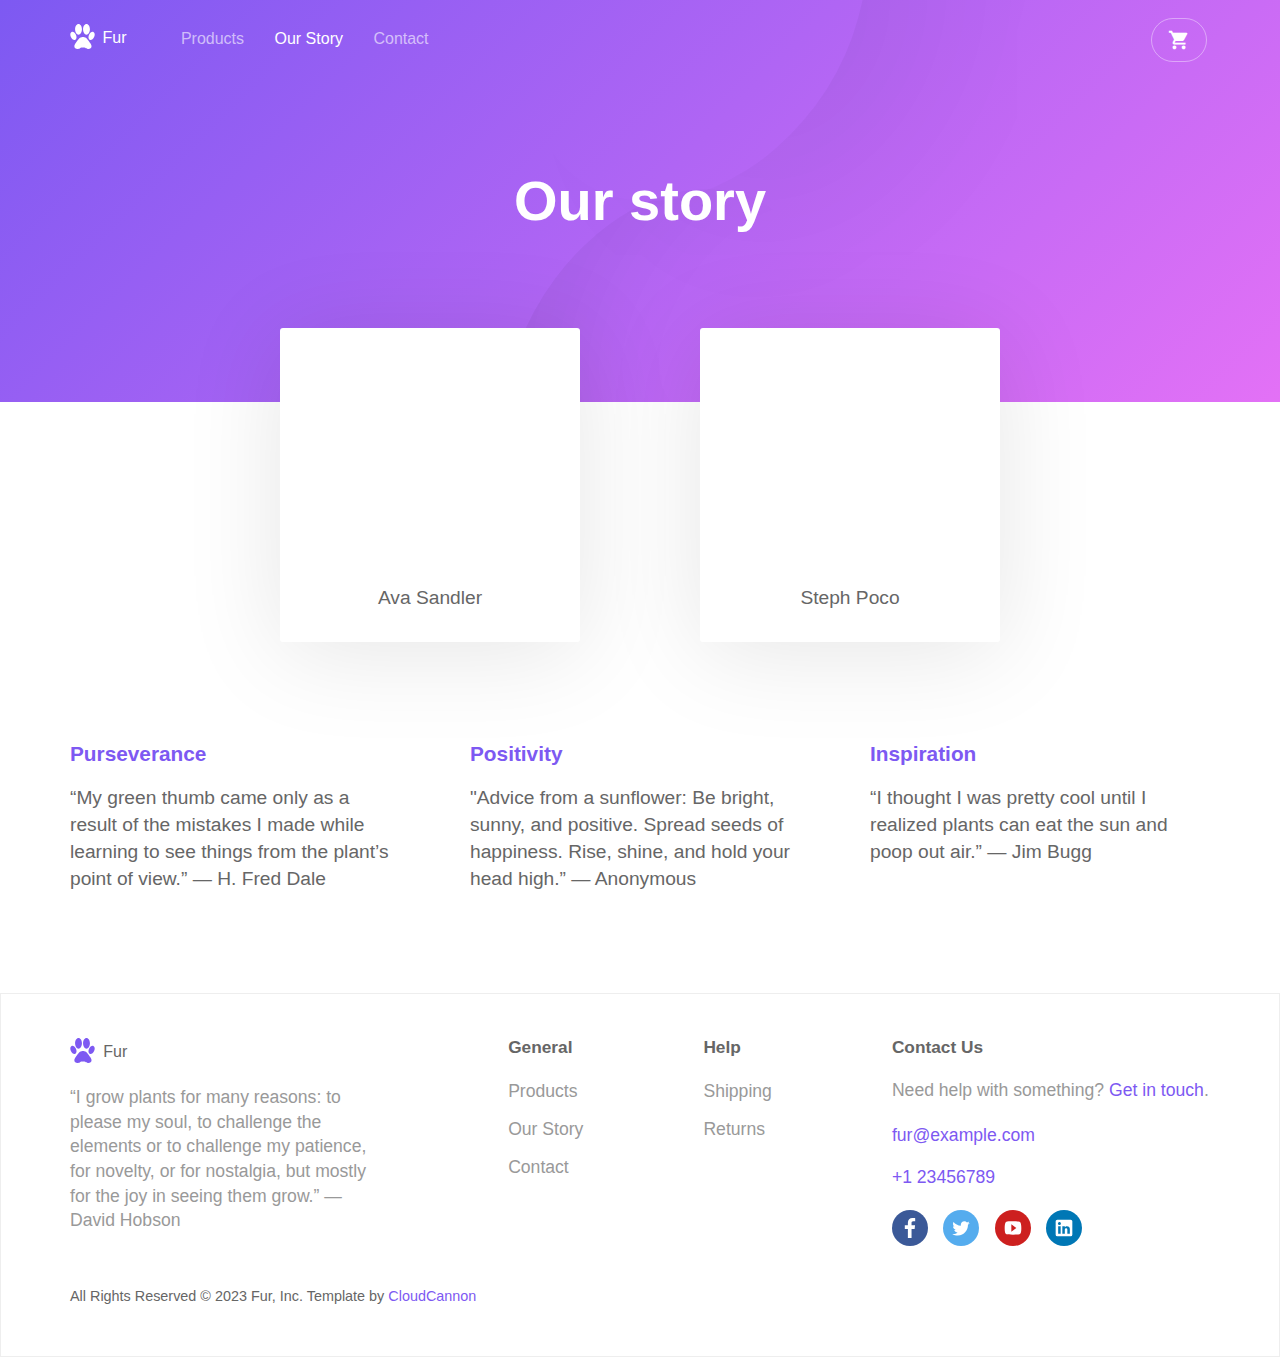
<file: about/index.html>
<!DOCTYPE html>

<html lang="en">
	<head>
		<meta charset="utf-8" />
		<meta name="viewport" content="width=device-width, initial-scale=1" />

		<!-- Begin Jekyll SEO tag v2.6.1 -->
<title>Our Story | Fur</title>
<meta name="generator" content="Jekyll v4.2.1" />
<meta property="og:title" content="Our Story" />
<meta name="author" content="fur" />
<meta property="og:locale" content="en_US" />
<meta name="description" content="Fur t-shirt store" />
<meta property="og:description" content="Fur t-shirt store" />
<link rel="canonical" href="http://turquoise-rook.cloudvent.net//about/" />
<meta property="og:url" content="http://turquoise-rook.cloudvent.net//about/" />
<meta property="og:site_name" content="Fur" />
<script type="application/ld+json">
{"description":"Fur t-shirt store","sameAs":["https://github.com/CloudCannon/fur-jekyll-template"],"@type":"WebSite","publisher":{"@type":"Organization","logo":{"@type":"ImageObject","url":"http://turquoise-rook.cloudvent.net//siteicon.png"},"name":"fur"},"author":{"@type":"Person","name":"fur"},"url":"http://turquoise-rook.cloudvent.net//about/","headline":"Our Story","name":"Fur Template","@context":"https://schema.org"}</script>
<!-- End Jekyll SEO tag -->


		<link href="https://fonts.googleapis.com/icon?family=Material+Icons" rel="stylesheet" />
		<link href="https://fonts.googleapis.com/css?family=Lobster" rel="stylesheet" />
		<link rel="stylesheet" href="/css/screen.css" />
		<link rel="icon" type="image/png" href="/favicon.png" />

		
			<script>
				window.ga=window.ga||function(){(ga.q=ga.q||[]).push(arguments)};ga.l=+new Date;
				ga('create', '', 'auto');
				ga('send', 'pageview');
			</script>
			<script async src='https://www.google-analytics.com/analytics.js'></script>
		

		<script src="https://ajax.googleapis.com/ajax/libs/jquery/2.2.2/jquery.min.js"></script>
		<link rel="stylesheet" href="https://cdn.snipcart.com/themes/v3.3.1/default/snipcart.css" />
		<link rel="preconnect" href="https://app.snipcart.com" />
		<link rel="preconnect" href="https://cdn.snipcart.com" />
		
			<script async src="https://cdn.snipcart.com/themes/v3.3.1/default/snipcart.js"></script>
			<div hidden id="snipcart" data-api-key="NWNjOWZhYjctYmE1ZS00MDM3LThkNjUtZmE5M2NiMTU1NzAwNjM2MjYzNTE1MzM5ODg1ODkw" data-currency="usd" data-config-modal-style="side">
			</div>
		
	</head>
	<body>
		<header>
			<div class="container">
				<div class="company-name"><a href="/"><svg xmlns="http://www.w3.org/2000/svg" xmlns:xlink="http://www.w3.org/1999/xlink" version="1.1" id="Capa_1" x="0px" y="0px" viewBox="0 0 48.839 48.839" style="enable-background:new 0 0 48.839 48.839;" xml:space="preserve" width="512px" height="512px">
<g>
	<path d="M39.041,36.843c2.054,3.234,3.022,4.951,3.022,6.742c0,3.537-2.627,5.252-6.166,5.252   c-1.56,0-2.567-0.002-5.112-1.326c0,0-1.649-1.509-5.508-1.354c-3.895-0.154-5.545,1.373-5.545,1.373   c-2.545,1.323-3.516,1.309-5.074,1.309c-3.539,0-6.168-1.713-6.168-5.252c0-1.791,0.971-3.506,3.024-6.742   c0,0,3.881-6.445,7.244-9.477c2.43-2.188,5.973-2.18,5.973-2.18h1.093v-0.001c0,0,3.698-0.009,5.976,2.181   C35.059,30.51,39.041,36.844,39.041,36.843z M16.631,20.878c3.7,0,6.699-4.674,6.699-10.439S20.331,0,16.631,0   S9.932,4.674,9.932,10.439S12.931,20.878,16.631,20.878z M10.211,30.988c2.727-1.259,3.349-5.723,1.388-9.971   s-5.761-6.672-8.488-5.414s-3.348,5.723-1.388,9.971C3.684,29.822,7.484,32.245,10.211,30.988z M32.206,20.878   c3.7,0,6.7-4.674,6.7-10.439S35.906,0,32.206,0s-6.699,4.674-6.699,10.439C25.507,16.204,28.506,20.878,32.206,20.878z    M45.727,15.602c-2.728-1.259-6.527,1.165-8.488,5.414s-1.339,8.713,1.389,9.972c2.728,1.258,6.527-1.166,8.488-5.414   S48.455,16.861,45.727,15.602z" fill="#FFFFFF"/>
</g>
<g>
</g>
<g>
</g>
<g>
</g>
<g>
</g>
<g>
</g>
<g>
</g>
<g>
</g>
<g>
</g>
<g>
</g>
<g>
</g>
<g>
</g>
<g>
</g>
<g>
</g>
<g>
</g>
<g>
</g>
</svg>
 <span>Fur</span></a></div>
				<nav>
	<a class="nav-toggle" id="open-nav" href="#">&#9776;</a>
	
		
		

		
		<a href="/
" class="" >Products</a>
	
		
		

		
		<a href="/about/
" class=" active" >Our Story</a>
	
		
		

		
		<a href="/contact/
" class="" >Contact</a>
	
	<a class="editor-link btn" href="cloudcannon:collections/_data/navigation.yml" class="btn" title="Edit navigation"><strong>&#9998;</strong></a>
	<a href="#" class="cart snipcart-checkout"><i class="material-icons">shopping_cart</i></a>
</nav>

			</div>

			<section class="hero">
				<div class="text-container">
					
						<h2>Our story</h2>
					

					
				</div>
			</section>
		</header>
		<div class="content">
	<section class="page">
		<div class="container " data-cms-content-wrapper="/_layouts/page.html">
			<p class="editor-link" style="text-align: center; position: relative;
    top: -185px;"><a href="cloudcannon:collections/_staff_members/" class="btn"><strong>&#9998;</strong> Manage Staff members</a></p>
<ul class="staff">
	
		<li>
			<div class="staff-image" style="background-image: url(https://unsplash.it/600/800?image=1062
)"></div>
			<div class="name">Ava Sandler</div>
		</li>
	
		<li>
			<div class="staff-image" style="background-image: url(https://unsplash.it/600/800?image=823
)"></div>
			<div class="name">Steph Poco</div>
		</li>
	
</ul>

<div class="thirds story-points">
	<div>
		<h3 class="editable" data-cms-source="/about.html" data-cms-index="0">
			Purseverance
		</h3>
		<p class="editable" data-cms-source="/about.html" data-cms-index="1">
			“My green thumb came only as a result of the mistakes I made while learning to see things from the plant’s point of view.” — H. Fred Dale
		</p>
	</div>
	<div>
		<h3 class="editable" data-cms-source="/about.html" data-cms-index="2">
			Positivity
		</h3>
		<p class="editable" data-cms-source="/about.html" data-cms-index="3">
			"Advice from a sunflower: Be bright, sunny, and positive. Spread seeds of happiness. Rise, shine, and hold your head high.” — Anonymous
		</p>
	</div>
	<div>
		<h3 class="editable" data-cms-source="/about.html" data-cms-index="4">
			Inspiration
		</h3>
		<p class="editable" data-cms-source="/about.html" data-cms-index="5">
			“I thought I was pretty cool until I realized plants can eat the sun and poop out air.” — Jim Bugg
		</p>
	</div>
</div>

		</div>
	</section>
</div>

		<footer>
			<div class="container">
				<ul class="footer-columns">
					<li class="about">
						<div class="company-name"><svg xmlns="http://www.w3.org/2000/svg" xmlns:xlink="http://www.w3.org/1999/xlink" version="1.1" id="Capa_1" x="0px" y="0px" viewBox="0 0 48.839 48.839" style="enable-background:new 0 0 48.839 48.839;" xml:space="preserve" width="512px" height="512px">
<g>
	<path d="M39.041,36.843c2.054,3.234,3.022,4.951,3.022,6.742c0,3.537-2.627,5.252-6.166,5.252   c-1.56,0-2.567-0.002-5.112-1.326c0,0-1.649-1.509-5.508-1.354c-3.895-0.154-5.545,1.373-5.545,1.373   c-2.545,1.323-3.516,1.309-5.074,1.309c-3.539,0-6.168-1.713-6.168-5.252c0-1.791,0.971-3.506,3.024-6.742   c0,0,3.881-6.445,7.244-9.477c2.43-2.188,5.973-2.18,5.973-2.18h1.093v-0.001c0,0,3.698-0.009,5.976,2.181   C35.059,30.51,39.041,36.844,39.041,36.843z M16.631,20.878c3.7,0,6.699-4.674,6.699-10.439S20.331,0,16.631,0   S9.932,4.674,9.932,10.439S12.931,20.878,16.631,20.878z M10.211,30.988c2.727-1.259,3.349-5.723,1.388-9.971   s-5.761-6.672-8.488-5.414s-3.348,5.723-1.388,9.971C3.684,29.822,7.484,32.245,10.211,30.988z M32.206,20.878   c3.7,0,6.7-4.674,6.7-10.439S35.906,0,32.206,0s-6.699,4.674-6.699,10.439C25.507,16.204,28.506,20.878,32.206,20.878z    M45.727,15.602c-2.728-1.259-6.527,1.165-8.488,5.414s-1.339,8.713,1.389,9.972c2.728,1.258,6.527-1.166,8.488-5.414   S48.455,16.861,45.727,15.602z" fill="#FFFFFF"/>
</g>
<g>
</g>
<g>
</g>
<g>
</g>
<g>
</g>
<g>
</g>
<g>
</g>
<g>
</g>
<g>
</g>
<g>
</g>
<g>
</g>
<g>
</g>
<g>
</g>
<g>
</g>
<g>
</g>
<g>
</g>
</svg>
 <span>Fur</span></div>
						<p class="editable" data-cms-source="/_layouts/default.html" data-cms-index="0">
							“I grow plants for many reasons: to please my soul, to challenge the elements or to challenge my patience, for novelty, or for nostalgia, but mostly for the joy in seeing them grow.” — David Hobson
						</p>
					</li>

					<li class="footer-nav">
						<h4>General</h4>
						<ul>
							<li><a href="/">Products</a></li>
							<li><a href="/about/">Our Story</a></li>
							<li><a href="/contact/">Contact</a></li>
						</ul>
					</li>

					<li class="footer-nav">
						<h4>Help</h4>
						<ul>
							<li><a href="/shipping/">Shipping</a></li>
							<li><a href="/returns/">Returns</a></li>
						</ul>
					</li>

					<li>
						<h4>Contact Us</h4>
						<p>Need help with something? <a href="/contact/">Get in touch</a>.
						</p><p class="email"><a href="mailto:fur@example.com">fur@example.com</a></p>
						<p><a href="tel:+1 23456789">+1 23456789</a></p>

						<div class="social-icons">
							<a class="facebook" href="/">
		<svg xmlns="http://www.w3.org/2000/svg" viewBox="0 0 155.139 155.139"><path d="M89.584 155.14V84.377h23.742l3.562-27.585H89.584v-17.61c0-7.983 2.208-13.424 13.67-13.424l14.595-.007V1.08C115.324.752 106.66 0 96.576 0 75.52 0 61.104 12.853 61.104 36.452v20.34H37.29V84.38h23.814v70.76h28.48z" fill="#010002"/></svg>
	
</a>
							<a class="twitter" href="/">
		<svg fill="#000000" height="24" viewBox="0 0 24 24" width="24" xmlns="http://www.w3.org/2000/svg"><path d="M22.46,6C21.69,6.35 20.86,6.58 20,6.69C20.88,6.16 21.56,5.32 21.88,4.31C21.05,4.81 20.13,5.16 19.16,5.36C18.37,4.5 17.26,4 16,4C13.65,4 11.73,5.92 11.73,8.29C11.73,8.63 11.77,8.96 11.84,9.27C8.28,9.09 5.11,7.38 3,4.79C2.63,5.42 2.42,6.16 2.42,6.94C2.42,8.43 3.17,9.75 4.33,10.5C3.62,10.5 2.96,10.3 2.38,10C2.38,10 2.38,10 2.38,10.03C2.38,12.11 3.86,13.85 5.82,14.24C5.46,14.34 5.08,14.39 4.69,14.39C4.42,14.39 4.15,14.36 3.89,14.31C4.43,16 6,17.26 7.89,17.29C6.43,18.45 4.58,19.13 2.56,19.13C2.22,19.13 1.88,19.11 1.54,19.07C3.44,20.29 5.7,21 8.12,21C16,21 20.33,14.46 20.33,8.79C20.33,8.6 20.33,8.42 20.32,8.23C21.16,7.63 21.88,6.87 22.46,6Z" /></svg>
	
</a>
							<a class="youtube" href="/">
		<svg fill="#000000" height="24" viewBox="0 0 24 24" width="24" xmlns="http://www.w3.org/2000/svg"><path d="M10,16.5V7.5L16,12M20,4.4C19.4,4.2 15.7,4 12,4C8.3,4 4.6,4.19 4,4.38C2.44,4.9 2,8.4 2,12C2,15.59 2.44,19.1 4,19.61C4.6,19.81 8.3,20 12,20C15.7,20 19.4,19.81 20,19.61C21.56,19.1 22,15.59 22,12C22,8.4 21.56,4.91 20,4.4Z" /></svg>
	
</a>
							<a class="linkedin" href="/">
		<svg fill="#000000" height="24" viewBox="0 0 24 24" width="24" xmlns="http://www.w3.org/2000/svg"><path d="M19,19H16V13.7A1.5,1.5 0 0,0 14.5,12.2A1.5,1.5 0 0,0 13,13.7V19H10V10H13V11.2C13.5,10.36 14.59,9.8 15.5,9.8A3.5,3.5 0 0,1 19,13.3M6.5,8.31C5.5,8.31 4.69,7.5 4.69,6.5A1.81,1.81 0 0,1 6.5,4.69C7.5,4.69 8.31,5.5 8.31,6.5A1.81,1.81 0 0,1 6.5,8.31M8,19H5V10H8M20,2H4C2.89,2 2,2.89 2,4V20A2,2 0 0,0 4,22H20A2,2 0 0,0 22,20V4C22,2.89 21.1,2 20,2Z" /></svg>
	
</a>
						</div>
					</li>
				</ul>
				<p class="copyright">All Rights Reserved &copy; 2023 Fur, Inc. Template by <a href="https://cloudcannon.com">CloudCannon</a></p>
			</div>
		</footer>
		<script>
			document.getElementById("open-nav").onclick = function () {
				document.body.classList.toggle("nav-open");
				return false;
			};
		</script>
		<script src="/js/application.js" type="text/javascript"></script>
	</body>
</html>
</file>
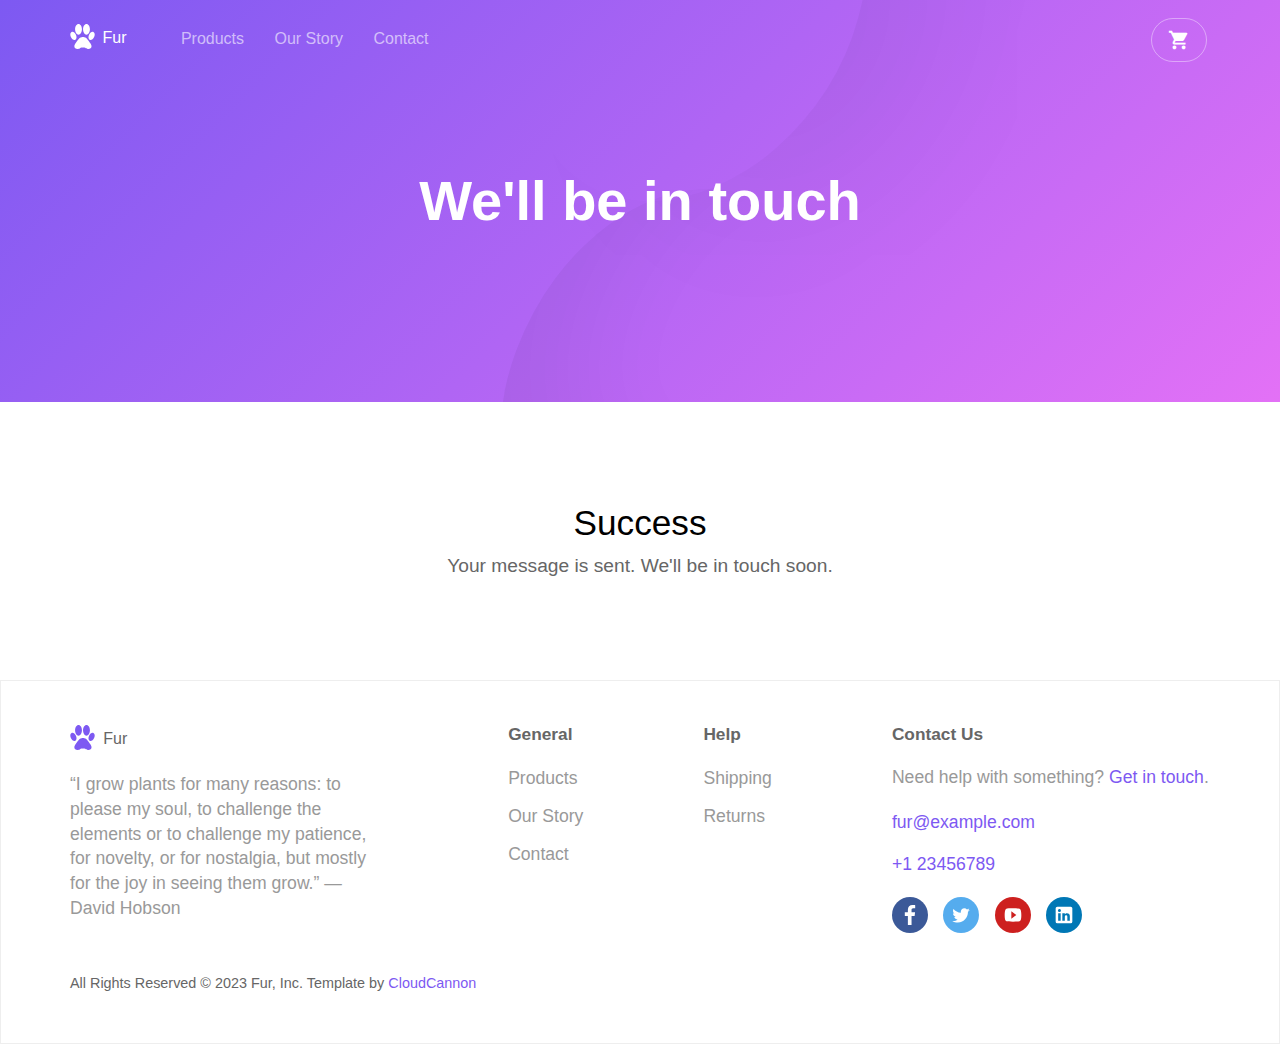
<file: contact-success/index.html>
<!DOCTYPE html>

<html lang="en">
	<head>
		<meta charset="utf-8" />
		<meta name="viewport" content="width=device-width, initial-scale=1" />

		<!-- Begin Jekyll SEO tag v2.6.1 -->
<title>We’ll be in touch | Fur</title>
<meta name="generator" content="Jekyll v4.2.1" />
<meta property="og:title" content="We’ll be in touch" />
<meta name="author" content="fur" />
<meta property="og:locale" content="en_US" />
<meta name="description" content="Fur t-shirt store" />
<meta property="og:description" content="Fur t-shirt store" />
<link rel="canonical" href="http://turquoise-rook.cloudvent.net//contact-success/" />
<meta property="og:url" content="http://turquoise-rook.cloudvent.net//contact-success/" />
<meta property="og:site_name" content="Fur" />
<script type="application/ld+json">
{"description":"Fur t-shirt store","@type":"WebPage","publisher":{"@type":"Organization","logo":{"@type":"ImageObject","url":"http://turquoise-rook.cloudvent.net//siteicon.png"},"name":"fur"},"author":{"@type":"Person","name":"fur"},"url":"http://turquoise-rook.cloudvent.net//contact-success/","headline":"We’ll be in touch","@context":"https://schema.org"}</script>
<!-- End Jekyll SEO tag -->


		<link href="https://fonts.googleapis.com/icon?family=Material+Icons" rel="stylesheet" />
		<link href="https://fonts.googleapis.com/css?family=Lobster" rel="stylesheet" />
		<link rel="stylesheet" href="/css/screen.css" />
		<link rel="icon" type="image/png" href="/favicon.png" />

		
			<script>
				window.ga=window.ga||function(){(ga.q=ga.q||[]).push(arguments)};ga.l=+new Date;
				ga('create', '', 'auto');
				ga('send', 'pageview');
			</script>
			<script async src='https://www.google-analytics.com/analytics.js'></script>
		

		<script src="https://ajax.googleapis.com/ajax/libs/jquery/2.2.2/jquery.min.js"></script>
		<link rel="stylesheet" href="https://cdn.snipcart.com/themes/v3.3.1/default/snipcart.css" />
		<link rel="preconnect" href="https://app.snipcart.com" />
		<link rel="preconnect" href="https://cdn.snipcart.com" />
		
			<script async src="https://cdn.snipcart.com/themes/v3.3.1/default/snipcart.js"></script>
			<div hidden id="snipcart" data-api-key="NWNjOWZhYjctYmE1ZS00MDM3LThkNjUtZmE5M2NiMTU1NzAwNjM2MjYzNTE1MzM5ODg1ODkw" data-currency="usd" data-config-modal-style="side">
			</div>
		
	</head>
	<body>
		<header>
			<div class="container">
				<div class="company-name"><a href="/"><svg xmlns="http://www.w3.org/2000/svg" xmlns:xlink="http://www.w3.org/1999/xlink" version="1.1" id="Capa_1" x="0px" y="0px" viewBox="0 0 48.839 48.839" style="enable-background:new 0 0 48.839 48.839;" xml:space="preserve" width="512px" height="512px">
<g>
	<path d="M39.041,36.843c2.054,3.234,3.022,4.951,3.022,6.742c0,3.537-2.627,5.252-6.166,5.252   c-1.56,0-2.567-0.002-5.112-1.326c0,0-1.649-1.509-5.508-1.354c-3.895-0.154-5.545,1.373-5.545,1.373   c-2.545,1.323-3.516,1.309-5.074,1.309c-3.539,0-6.168-1.713-6.168-5.252c0-1.791,0.971-3.506,3.024-6.742   c0,0,3.881-6.445,7.244-9.477c2.43-2.188,5.973-2.18,5.973-2.18h1.093v-0.001c0,0,3.698-0.009,5.976,2.181   C35.059,30.51,39.041,36.844,39.041,36.843z M16.631,20.878c3.7,0,6.699-4.674,6.699-10.439S20.331,0,16.631,0   S9.932,4.674,9.932,10.439S12.931,20.878,16.631,20.878z M10.211,30.988c2.727-1.259,3.349-5.723,1.388-9.971   s-5.761-6.672-8.488-5.414s-3.348,5.723-1.388,9.971C3.684,29.822,7.484,32.245,10.211,30.988z M32.206,20.878   c3.7,0,6.7-4.674,6.7-10.439S35.906,0,32.206,0s-6.699,4.674-6.699,10.439C25.507,16.204,28.506,20.878,32.206,20.878z    M45.727,15.602c-2.728-1.259-6.527,1.165-8.488,5.414s-1.339,8.713,1.389,9.972c2.728,1.258,6.527-1.166,8.488-5.414   S48.455,16.861,45.727,15.602z" fill="#FFFFFF"/>
</g>
<g>
</g>
<g>
</g>
<g>
</g>
<g>
</g>
<g>
</g>
<g>
</g>
<g>
</g>
<g>
</g>
<g>
</g>
<g>
</g>
<g>
</g>
<g>
</g>
<g>
</g>
<g>
</g>
<g>
</g>
</svg>
 <span>Fur</span></a></div>
				<nav>
	<a class="nav-toggle" id="open-nav" href="#">&#9776;</a>
	
		
		

		
		<a href="/
" class="" >Products</a>
	
		
		

		
		<a href="/about/
" class="" >Our Story</a>
	
		
		

		
		<a href="/contact/
" class="" >Contact</a>
	
	<a class="editor-link btn" href="cloudcannon:collections/_data/navigation.yml" class="btn" title="Edit navigation"><strong>&#9998;</strong></a>
	<a href="#" class="cart snipcart-checkout"><i class="material-icons">shopping_cart</i></a>
</nav>

			</div>

			<section class="hero">
				<div class="text-container">
					
						<h2>We'll be in touch</h2>
					

					
				</div>
			</section>
		</header>
		<div class="content">
	<section class="page">
		<div class="container " data-cms-content-wrapper="/_layouts/page.html">
			<h2 class="editable" data-cms-source="/contact-success.html" data-cms-index="0">Success</h2>
<p class="subtext editable" data-cms-source="/contact-success.html" data-cms-index="1">Your message is sent. We'll be in touch soon.</p>

		</div>
	</section>
</div>

		<footer>
			<div class="container">
				<ul class="footer-columns">
					<li class="about">
						<div class="company-name"><svg xmlns="http://www.w3.org/2000/svg" xmlns:xlink="http://www.w3.org/1999/xlink" version="1.1" id="Capa_1" x="0px" y="0px" viewBox="0 0 48.839 48.839" style="enable-background:new 0 0 48.839 48.839;" xml:space="preserve" width="512px" height="512px">
<g>
	<path d="M39.041,36.843c2.054,3.234,3.022,4.951,3.022,6.742c0,3.537-2.627,5.252-6.166,5.252   c-1.56,0-2.567-0.002-5.112-1.326c0,0-1.649-1.509-5.508-1.354c-3.895-0.154-5.545,1.373-5.545,1.373   c-2.545,1.323-3.516,1.309-5.074,1.309c-3.539,0-6.168-1.713-6.168-5.252c0-1.791,0.971-3.506,3.024-6.742   c0,0,3.881-6.445,7.244-9.477c2.43-2.188,5.973-2.18,5.973-2.18h1.093v-0.001c0,0,3.698-0.009,5.976,2.181   C35.059,30.51,39.041,36.844,39.041,36.843z M16.631,20.878c3.7,0,6.699-4.674,6.699-10.439S20.331,0,16.631,0   S9.932,4.674,9.932,10.439S12.931,20.878,16.631,20.878z M10.211,30.988c2.727-1.259,3.349-5.723,1.388-9.971   s-5.761-6.672-8.488-5.414s-3.348,5.723-1.388,9.971C3.684,29.822,7.484,32.245,10.211,30.988z M32.206,20.878   c3.7,0,6.7-4.674,6.7-10.439S35.906,0,32.206,0s-6.699,4.674-6.699,10.439C25.507,16.204,28.506,20.878,32.206,20.878z    M45.727,15.602c-2.728-1.259-6.527,1.165-8.488,5.414s-1.339,8.713,1.389,9.972c2.728,1.258,6.527-1.166,8.488-5.414   S48.455,16.861,45.727,15.602z" fill="#FFFFFF"/>
</g>
<g>
</g>
<g>
</g>
<g>
</g>
<g>
</g>
<g>
</g>
<g>
</g>
<g>
</g>
<g>
</g>
<g>
</g>
<g>
</g>
<g>
</g>
<g>
</g>
<g>
</g>
<g>
</g>
<g>
</g>
</svg>
 <span>Fur</span></div>
						<p class="editable" data-cms-source="/_layouts/default.html" data-cms-index="0">
							“I grow plants for many reasons: to please my soul, to challenge the elements or to challenge my patience, for novelty, or for nostalgia, but mostly for the joy in seeing them grow.” — David Hobson
						</p>
					</li>

					<li class="footer-nav">
						<h4>General</h4>
						<ul>
							<li><a href="/">Products</a></li>
							<li><a href="/about/">Our Story</a></li>
							<li><a href="/contact/">Contact</a></li>
						</ul>
					</li>

					<li class="footer-nav">
						<h4>Help</h4>
						<ul>
							<li><a href="/shipping/">Shipping</a></li>
							<li><a href="/returns/">Returns</a></li>
						</ul>
					</li>

					<li>
						<h4>Contact Us</h4>
						<p>Need help with something? <a href="/contact/">Get in touch</a>.
						</p><p class="email"><a href="mailto:fur@example.com">fur@example.com</a></p>
						<p><a href="tel:+1 23456789">+1 23456789</a></p>

						<div class="social-icons">
							<a class="facebook" href="/">
		<svg xmlns="http://www.w3.org/2000/svg" viewBox="0 0 155.139 155.139"><path d="M89.584 155.14V84.377h23.742l3.562-27.585H89.584v-17.61c0-7.983 2.208-13.424 13.67-13.424l14.595-.007V1.08C115.324.752 106.66 0 96.576 0 75.52 0 61.104 12.853 61.104 36.452v20.34H37.29V84.38h23.814v70.76h28.48z" fill="#010002"/></svg>
	
</a>
							<a class="twitter" href="/">
		<svg fill="#000000" height="24" viewBox="0 0 24 24" width="24" xmlns="http://www.w3.org/2000/svg"><path d="M22.46,6C21.69,6.35 20.86,6.58 20,6.69C20.88,6.16 21.56,5.32 21.88,4.31C21.05,4.81 20.13,5.16 19.16,5.36C18.37,4.5 17.26,4 16,4C13.65,4 11.73,5.92 11.73,8.29C11.73,8.63 11.77,8.96 11.84,9.27C8.28,9.09 5.11,7.38 3,4.79C2.63,5.42 2.42,6.16 2.42,6.94C2.42,8.43 3.17,9.75 4.33,10.5C3.62,10.5 2.96,10.3 2.38,10C2.38,10 2.38,10 2.38,10.03C2.38,12.11 3.86,13.85 5.82,14.24C5.46,14.34 5.08,14.39 4.69,14.39C4.42,14.39 4.15,14.36 3.89,14.31C4.43,16 6,17.26 7.89,17.29C6.43,18.45 4.58,19.13 2.56,19.13C2.22,19.13 1.88,19.11 1.54,19.07C3.44,20.29 5.7,21 8.12,21C16,21 20.33,14.46 20.33,8.79C20.33,8.6 20.33,8.42 20.32,8.23C21.16,7.63 21.88,6.87 22.46,6Z" /></svg>
	
</a>
							<a class="youtube" href="/">
		<svg fill="#000000" height="24" viewBox="0 0 24 24" width="24" xmlns="http://www.w3.org/2000/svg"><path d="M10,16.5V7.5L16,12M20,4.4C19.4,4.2 15.7,4 12,4C8.3,4 4.6,4.19 4,4.38C2.44,4.9 2,8.4 2,12C2,15.59 2.44,19.1 4,19.61C4.6,19.81 8.3,20 12,20C15.7,20 19.4,19.81 20,19.61C21.56,19.1 22,15.59 22,12C22,8.4 21.56,4.91 20,4.4Z" /></svg>
	
</a>
							<a class="linkedin" href="/">
		<svg fill="#000000" height="24" viewBox="0 0 24 24" width="24" xmlns="http://www.w3.org/2000/svg"><path d="M19,19H16V13.7A1.5,1.5 0 0,0 14.5,12.2A1.5,1.5 0 0,0 13,13.7V19H10V10H13V11.2C13.5,10.36 14.59,9.8 15.5,9.8A3.5,3.5 0 0,1 19,13.3M6.5,8.31C5.5,8.31 4.69,7.5 4.69,6.5A1.81,1.81 0 0,1 6.5,4.69C7.5,4.69 8.31,5.5 8.31,6.5A1.81,1.81 0 0,1 6.5,8.31M8,19H5V10H8M20,2H4C2.89,2 2,2.89 2,4V20A2,2 0 0,0 4,22H20A2,2 0 0,0 22,20V4C22,2.89 21.1,2 20,2Z" /></svg>
	
</a>
						</div>
					</li>
				</ul>
				<p class="copyright">All Rights Reserved &copy; 2023 Fur, Inc. Template by <a href="https://cloudcannon.com">CloudCannon</a></p>
			</div>
		</footer>
		<script>
			document.getElementById("open-nav").onclick = function () {
				document.body.classList.toggle("nav-open");
				return false;
			};
		</script>
		<script src="/js/application.js" type="text/javascript"></script>
	</body>
</html>
</file>
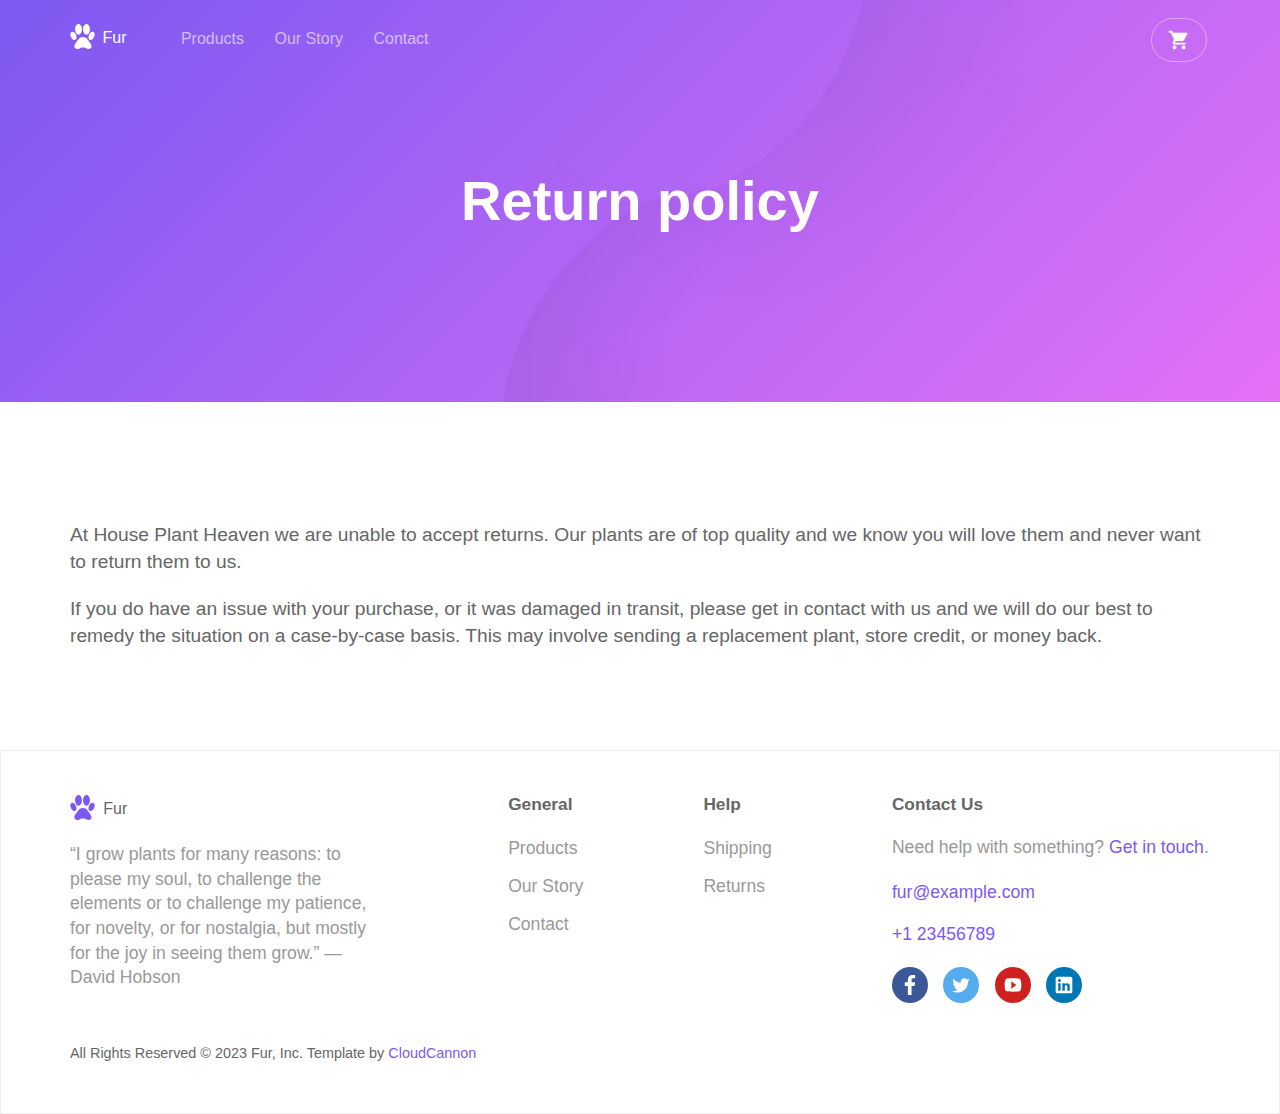
<file: returns/index.html>
<!DOCTYPE html>

<html lang="en">
	<head>
		<meta charset="utf-8" />
		<meta name="viewport" content="width=device-width, initial-scale=1" />

		<!-- Begin Jekyll SEO tag v2.6.1 -->
<title>Returns | Fur</title>
<meta name="generator" content="Jekyll v4.2.1" />
<meta property="og:title" content="Returns" />
<meta name="author" content="fur" />
<meta property="og:locale" content="en_US" />
<meta name="description" content="Fur t-shirt store" />
<meta property="og:description" content="Fur t-shirt store" />
<link rel="canonical" href="http://turquoise-rook.cloudvent.net//returns/" />
<meta property="og:url" content="http://turquoise-rook.cloudvent.net//returns/" />
<meta property="og:site_name" content="Fur" />
<script type="application/ld+json">
{"description":"Fur t-shirt store","@type":"WebPage","publisher":{"@type":"Organization","logo":{"@type":"ImageObject","url":"http://turquoise-rook.cloudvent.net//siteicon.png"},"name":"fur"},"author":{"@type":"Person","name":"fur"},"url":"http://turquoise-rook.cloudvent.net//returns/","headline":"Returns","@context":"https://schema.org"}</script>
<!-- End Jekyll SEO tag -->


		<link href="https://fonts.googleapis.com/icon?family=Material+Icons" rel="stylesheet" />
		<link href="https://fonts.googleapis.com/css?family=Lobster" rel="stylesheet" />
		<link rel="stylesheet" href="/css/screen.css" />
		<link rel="icon" type="image/png" href="/favicon.png" />

		
			<script>
				window.ga=window.ga||function(){(ga.q=ga.q||[]).push(arguments)};ga.l=+new Date;
				ga('create', '', 'auto');
				ga('send', 'pageview');
			</script>
			<script async src='https://www.google-analytics.com/analytics.js'></script>
		

		<script src="https://ajax.googleapis.com/ajax/libs/jquery/2.2.2/jquery.min.js"></script>
		<link rel="stylesheet" href="https://cdn.snipcart.com/themes/v3.3.1/default/snipcart.css" />
		<link rel="preconnect" href="https://app.snipcart.com" />
		<link rel="preconnect" href="https://cdn.snipcart.com" />
		
			<script async src="https://cdn.snipcart.com/themes/v3.3.1/default/snipcart.js"></script>
			<div hidden id="snipcart" data-api-key="NWNjOWZhYjctYmE1ZS00MDM3LThkNjUtZmE5M2NiMTU1NzAwNjM2MjYzNTE1MzM5ODg1ODkw" data-currency="usd" data-config-modal-style="side">
			</div>
		
	</head>
	<body>
		<header>
			<div class="container">
				<div class="company-name"><a href="/"><svg xmlns="http://www.w3.org/2000/svg" xmlns:xlink="http://www.w3.org/1999/xlink" version="1.1" id="Capa_1" x="0px" y="0px" viewBox="0 0 48.839 48.839" style="enable-background:new 0 0 48.839 48.839;" xml:space="preserve" width="512px" height="512px">
<g>
	<path d="M39.041,36.843c2.054,3.234,3.022,4.951,3.022,6.742c0,3.537-2.627,5.252-6.166,5.252   c-1.56,0-2.567-0.002-5.112-1.326c0,0-1.649-1.509-5.508-1.354c-3.895-0.154-5.545,1.373-5.545,1.373   c-2.545,1.323-3.516,1.309-5.074,1.309c-3.539,0-6.168-1.713-6.168-5.252c0-1.791,0.971-3.506,3.024-6.742   c0,0,3.881-6.445,7.244-9.477c2.43-2.188,5.973-2.18,5.973-2.18h1.093v-0.001c0,0,3.698-0.009,5.976,2.181   C35.059,30.51,39.041,36.844,39.041,36.843z M16.631,20.878c3.7,0,6.699-4.674,6.699-10.439S20.331,0,16.631,0   S9.932,4.674,9.932,10.439S12.931,20.878,16.631,20.878z M10.211,30.988c2.727-1.259,3.349-5.723,1.388-9.971   s-5.761-6.672-8.488-5.414s-3.348,5.723-1.388,9.971C3.684,29.822,7.484,32.245,10.211,30.988z M32.206,20.878   c3.7,0,6.7-4.674,6.7-10.439S35.906,0,32.206,0s-6.699,4.674-6.699,10.439C25.507,16.204,28.506,20.878,32.206,20.878z    M45.727,15.602c-2.728-1.259-6.527,1.165-8.488,5.414s-1.339,8.713,1.389,9.972c2.728,1.258,6.527-1.166,8.488-5.414   S48.455,16.861,45.727,15.602z" fill="#FFFFFF"/>
</g>
<g>
</g>
<g>
</g>
<g>
</g>
<g>
</g>
<g>
</g>
<g>
</g>
<g>
</g>
<g>
</g>
<g>
</g>
<g>
</g>
<g>
</g>
<g>
</g>
<g>
</g>
<g>
</g>
<g>
</g>
</svg>
 <span>Fur</span></a></div>
				<nav>
	<a class="nav-toggle" id="open-nav" href="#">&#9776;</a>
	
		
		

		
		<a href="/
" class="" >Products</a>
	
		
		

		
		<a href="/about/
" class="" >Our Story</a>
	
		
		

		
		<a href="/contact/
" class="" >Contact</a>
	
	<a class="editor-link btn" href="cloudcannon:collections/_data/navigation.yml" class="btn" title="Edit navigation"><strong>&#9998;</strong></a>
	<a href="#" class="cart snipcart-checkout"><i class="material-icons">shopping_cart</i></a>
</nav>

			</div>

			<section class="hero">
				<div class="text-container">
					
						<h2>Return policy</h2>
					

					
				</div>
			</section>
		</header>
		<div class="content">
	<section class="page">
		<div class="container " data-cms-content-wrapper="/_layouts/page.html">
			<div class="editable" data-cms-source="/returns.html" data-cms-index="0">
				<p>At House Plant Heaven we are unable to accept returns. Our plants are of top quality and we know you will love them and never want to return them to us.</p>
				<p>If you do have an issue with your purchase, or it was damaged in transit, please get in contact with us and we will do our best to remedy the situation on a case-by-case basis. This may involve sending a replacement plant, store credit, or money back.</p>
			</div>
		</div>
	</section>
</div>

		<footer>
			<div class="container">
				<ul class="footer-columns">
					<li class="about">
						<div class="company-name"><svg xmlns="http://www.w3.org/2000/svg" xmlns:xlink="http://www.w3.org/1999/xlink" version="1.1" id="Capa_1" x="0px" y="0px" viewBox="0 0 48.839 48.839" style="enable-background:new 0 0 48.839 48.839;" xml:space="preserve" width="512px" height="512px">
<g>
	<path d="M39.041,36.843c2.054,3.234,3.022,4.951,3.022,6.742c0,3.537-2.627,5.252-6.166,5.252   c-1.56,0-2.567-0.002-5.112-1.326c0,0-1.649-1.509-5.508-1.354c-3.895-0.154-5.545,1.373-5.545,1.373   c-2.545,1.323-3.516,1.309-5.074,1.309c-3.539,0-6.168-1.713-6.168-5.252c0-1.791,0.971-3.506,3.024-6.742   c0,0,3.881-6.445,7.244-9.477c2.43-2.188,5.973-2.18,5.973-2.18h1.093v-0.001c0,0,3.698-0.009,5.976,2.181   C35.059,30.51,39.041,36.844,39.041,36.843z M16.631,20.878c3.7,0,6.699-4.674,6.699-10.439S20.331,0,16.631,0   S9.932,4.674,9.932,10.439S12.931,20.878,16.631,20.878z M10.211,30.988c2.727-1.259,3.349-5.723,1.388-9.971   s-5.761-6.672-8.488-5.414s-3.348,5.723-1.388,9.971C3.684,29.822,7.484,32.245,10.211,30.988z M32.206,20.878   c3.7,0,6.7-4.674,6.7-10.439S35.906,0,32.206,0s-6.699,4.674-6.699,10.439C25.507,16.204,28.506,20.878,32.206,20.878z    M45.727,15.602c-2.728-1.259-6.527,1.165-8.488,5.414s-1.339,8.713,1.389,9.972c2.728,1.258,6.527-1.166,8.488-5.414   S48.455,16.861,45.727,15.602z" fill="#FFFFFF"/>
</g>
<g>
</g>
<g>
</g>
<g>
</g>
<g>
</g>
<g>
</g>
<g>
</g>
<g>
</g>
<g>
</g>
<g>
</g>
<g>
</g>
<g>
</g>
<g>
</g>
<g>
</g>
<g>
</g>
<g>
</g>
</svg>
 <span>Fur</span></div>
						<p class="editable" data-cms-source="/_layouts/default.html" data-cms-index="0">
							“I grow plants for many reasons: to please my soul, to challenge the elements or to challenge my patience, for novelty, or for nostalgia, but mostly for the joy in seeing them grow.” — David Hobson
						</p>
					</li>

					<li class="footer-nav">
						<h4>General</h4>
						<ul>
							<li><a href="/">Products</a></li>
							<li><a href="/about/">Our Story</a></li>
							<li><a href="/contact/">Contact</a></li>
						</ul>
					</li>

					<li class="footer-nav">
						<h4>Help</h4>
						<ul>
							<li><a href="/shipping/">Shipping</a></li>
							<li><a href="/returns/">Returns</a></li>
						</ul>
					</li>

					<li>
						<h4>Contact Us</h4>
						<p>Need help with something? <a href="/contact/">Get in touch</a>.
						</p><p class="email"><a href="mailto:fur@example.com">fur@example.com</a></p>
						<p><a href="tel:+1 23456789">+1 23456789</a></p>

						<div class="social-icons">
							<a class="facebook" href="/">
		<svg xmlns="http://www.w3.org/2000/svg" viewBox="0 0 155.139 155.139"><path d="M89.584 155.14V84.377h23.742l3.562-27.585H89.584v-17.61c0-7.983 2.208-13.424 13.67-13.424l14.595-.007V1.08C115.324.752 106.66 0 96.576 0 75.52 0 61.104 12.853 61.104 36.452v20.34H37.29V84.38h23.814v70.76h28.48z" fill="#010002"/></svg>
	
</a>
							<a class="twitter" href="/">
		<svg fill="#000000" height="24" viewBox="0 0 24 24" width="24" xmlns="http://www.w3.org/2000/svg"><path d="M22.46,6C21.69,6.35 20.86,6.58 20,6.69C20.88,6.16 21.56,5.32 21.88,4.31C21.05,4.81 20.13,5.16 19.16,5.36C18.37,4.5 17.26,4 16,4C13.65,4 11.73,5.92 11.73,8.29C11.73,8.63 11.77,8.96 11.84,9.27C8.28,9.09 5.11,7.38 3,4.79C2.63,5.42 2.42,6.16 2.42,6.94C2.42,8.43 3.17,9.75 4.33,10.5C3.62,10.5 2.96,10.3 2.38,10C2.38,10 2.38,10 2.38,10.03C2.38,12.11 3.86,13.85 5.82,14.24C5.46,14.34 5.08,14.39 4.69,14.39C4.42,14.39 4.15,14.36 3.89,14.31C4.43,16 6,17.26 7.89,17.29C6.43,18.45 4.58,19.13 2.56,19.13C2.22,19.13 1.88,19.11 1.54,19.07C3.44,20.29 5.7,21 8.12,21C16,21 20.33,14.46 20.33,8.79C20.33,8.6 20.33,8.42 20.32,8.23C21.16,7.63 21.88,6.87 22.46,6Z" /></svg>
	
</a>
							<a class="youtube" href="/">
		<svg fill="#000000" height="24" viewBox="0 0 24 24" width="24" xmlns="http://www.w3.org/2000/svg"><path d="M10,16.5V7.5L16,12M20,4.4C19.4,4.2 15.7,4 12,4C8.3,4 4.6,4.19 4,4.38C2.44,4.9 2,8.4 2,12C2,15.59 2.44,19.1 4,19.61C4.6,19.81 8.3,20 12,20C15.7,20 19.4,19.81 20,19.61C21.56,19.1 22,15.59 22,12C22,8.4 21.56,4.91 20,4.4Z" /></svg>
	
</a>
							<a class="linkedin" href="/">
		<svg fill="#000000" height="24" viewBox="0 0 24 24" width="24" xmlns="http://www.w3.org/2000/svg"><path d="M19,19H16V13.7A1.5,1.5 0 0,0 14.5,12.2A1.5,1.5 0 0,0 13,13.7V19H10V10H13V11.2C13.5,10.36 14.59,9.8 15.5,9.8A3.5,3.5 0 0,1 19,13.3M6.5,8.31C5.5,8.31 4.69,7.5 4.69,6.5A1.81,1.81 0 0,1 6.5,4.69C7.5,4.69 8.31,5.5 8.31,6.5A1.81,1.81 0 0,1 6.5,8.31M8,19H5V10H8M20,2H4C2.89,2 2,2.89 2,4V20A2,2 0 0,0 4,22H20A2,2 0 0,0 22,20V4C22,2.89 21.1,2 20,2Z" /></svg>
	
</a>
						</div>
					</li>
				</ul>
				<p class="copyright">All Rights Reserved &copy; 2023 Fur, Inc. Template by <a href="https://cloudcannon.com">CloudCannon</a></p>
			</div>
		</footer>
		<script>
			document.getElementById("open-nav").onclick = function () {
				document.body.classList.toggle("nav-open");
				return false;
			};
		</script>
		<script src="/js/application.js" type="text/javascript"></script>
	</body>
</html>
</file>
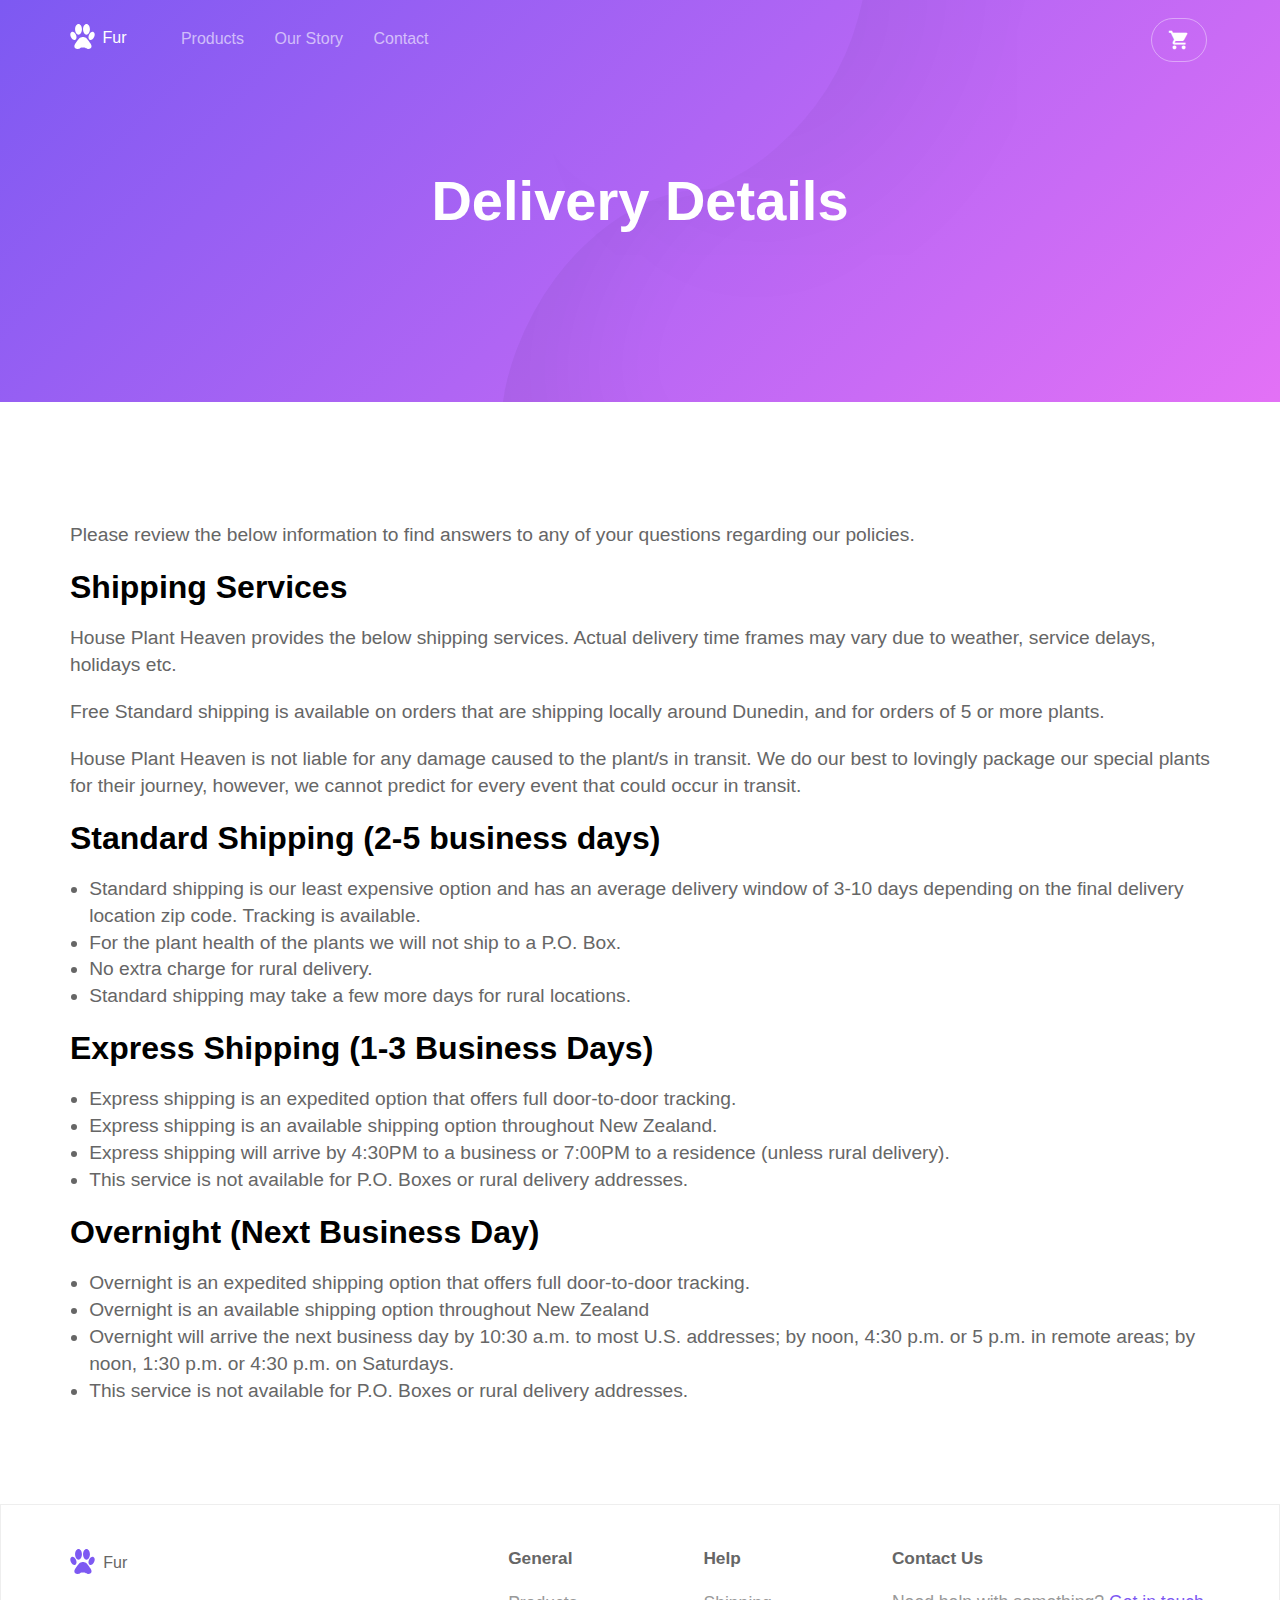
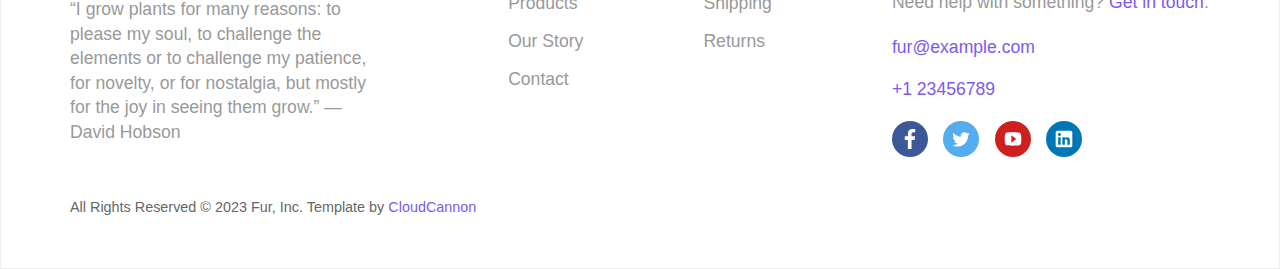
<file: shipping/index.html>
<!DOCTYPE html>

<html lang="en">
	<head>
		<meta charset="utf-8" />
		<meta name="viewport" content="width=device-width, initial-scale=1" />

		<!-- Begin Jekyll SEO tag v2.6.1 -->
<title>Shipping / Delivery | Fur</title>
<meta name="generator" content="Jekyll v4.2.1" />
<meta property="og:title" content="Shipping / Delivery" />
<meta name="author" content="fur" />
<meta property="og:locale" content="en_US" />
<meta name="description" content="Fur t-shirt store" />
<meta property="og:description" content="Fur t-shirt store" />
<link rel="canonical" href="http://turquoise-rook.cloudvent.net//shipping/" />
<meta property="og:url" content="http://turquoise-rook.cloudvent.net//shipping/" />
<meta property="og:site_name" content="Fur" />
<script type="application/ld+json">
{"description":"Fur t-shirt store","@type":"WebPage","publisher":{"@type":"Organization","logo":{"@type":"ImageObject","url":"http://turquoise-rook.cloudvent.net//siteicon.png"},"name":"fur"},"author":{"@type":"Person","name":"fur"},"url":"http://turquoise-rook.cloudvent.net//shipping/","headline":"Shipping / Delivery","@context":"https://schema.org"}</script>
<!-- End Jekyll SEO tag -->


		<link href="https://fonts.googleapis.com/icon?family=Material+Icons" rel="stylesheet" />
		<link href="https://fonts.googleapis.com/css?family=Lobster" rel="stylesheet" />
		<link rel="stylesheet" href="/css/screen.css" />
		<link rel="icon" type="image/png" href="/favicon.png" />

		
			<script>
				window.ga=window.ga||function(){(ga.q=ga.q||[]).push(arguments)};ga.l=+new Date;
				ga('create', '', 'auto');
				ga('send', 'pageview');
			</script>
			<script async src='https://www.google-analytics.com/analytics.js'></script>
		

		<script src="https://ajax.googleapis.com/ajax/libs/jquery/2.2.2/jquery.min.js"></script>
		<link rel="stylesheet" href="https://cdn.snipcart.com/themes/v3.3.1/default/snipcart.css" />
		<link rel="preconnect" href="https://app.snipcart.com" />
		<link rel="preconnect" href="https://cdn.snipcart.com" />
		
			<script async src="https://cdn.snipcart.com/themes/v3.3.1/default/snipcart.js"></script>
			<div hidden id="snipcart" data-api-key="NWNjOWZhYjctYmE1ZS00MDM3LThkNjUtZmE5M2NiMTU1NzAwNjM2MjYzNTE1MzM5ODg1ODkw" data-currency="usd" data-config-modal-style="side">
			</div>
		
	</head>
	<body>
		<header>
			<div class="container">
				<div class="company-name"><a href="/"><svg xmlns="http://www.w3.org/2000/svg" xmlns:xlink="http://www.w3.org/1999/xlink" version="1.1" id="Capa_1" x="0px" y="0px" viewBox="0 0 48.839 48.839" style="enable-background:new 0 0 48.839 48.839;" xml:space="preserve" width="512px" height="512px">
<g>
	<path d="M39.041,36.843c2.054,3.234,3.022,4.951,3.022,6.742c0,3.537-2.627,5.252-6.166,5.252   c-1.56,0-2.567-0.002-5.112-1.326c0,0-1.649-1.509-5.508-1.354c-3.895-0.154-5.545,1.373-5.545,1.373   c-2.545,1.323-3.516,1.309-5.074,1.309c-3.539,0-6.168-1.713-6.168-5.252c0-1.791,0.971-3.506,3.024-6.742   c0,0,3.881-6.445,7.244-9.477c2.43-2.188,5.973-2.18,5.973-2.18h1.093v-0.001c0,0,3.698-0.009,5.976,2.181   C35.059,30.51,39.041,36.844,39.041,36.843z M16.631,20.878c3.7,0,6.699-4.674,6.699-10.439S20.331,0,16.631,0   S9.932,4.674,9.932,10.439S12.931,20.878,16.631,20.878z M10.211,30.988c2.727-1.259,3.349-5.723,1.388-9.971   s-5.761-6.672-8.488-5.414s-3.348,5.723-1.388,9.971C3.684,29.822,7.484,32.245,10.211,30.988z M32.206,20.878   c3.7,0,6.7-4.674,6.7-10.439S35.906,0,32.206,0s-6.699,4.674-6.699,10.439C25.507,16.204,28.506,20.878,32.206,20.878z    M45.727,15.602c-2.728-1.259-6.527,1.165-8.488,5.414s-1.339,8.713,1.389,9.972c2.728,1.258,6.527-1.166,8.488-5.414   S48.455,16.861,45.727,15.602z" fill="#FFFFFF"/>
</g>
<g>
</g>
<g>
</g>
<g>
</g>
<g>
</g>
<g>
</g>
<g>
</g>
<g>
</g>
<g>
</g>
<g>
</g>
<g>
</g>
<g>
</g>
<g>
</g>
<g>
</g>
<g>
</g>
<g>
</g>
</svg>
 <span>Fur</span></a></div>
				<nav>
	<a class="nav-toggle" id="open-nav" href="#">&#9776;</a>
	
		
		

		
		<a href="/
" class="" >Products</a>
	
		
		

		
		<a href="/about/
" class="" >Our Story</a>
	
		
		

		
		<a href="/contact/
" class="" >Contact</a>
	
	<a class="editor-link btn" href="cloudcannon:collections/_data/navigation.yml" class="btn" title="Edit navigation"><strong>&#9998;</strong></a>
	<a href="#" class="cart snipcart-checkout"><i class="material-icons">shopping_cart</i></a>
</nav>

			</div>

			<section class="hero">
				<div class="text-container">
					
						<h2>Delivery Details</h2>
					

					
				</div>
			</section>
		</header>
		<div class="content">
	<section class="page">
		<div class="container " data-cms-content-wrapper="/_layouts/page.html">
			<div class="editable" data-cms-source="/shipping.html" data-cms-index="0">
				<p>Please review the below information to find answers to any of your questions regarding our policies.</p>
				<h3>Shipping Services</h3>
				<p>House Plant Heaven provides the below shipping services. Actual delivery time frames may vary due to weather, service delays, holidays etc.</p>
				<p>Free Standard shipping is available on orders that are shipping locally around Dunedin, and for orders of 5 or more plants.</p>
				<p>House Plant Heaven is not liable for any damage caused to the plant/s in transit. We do our best to lovingly package our special plants for their journey, however, we cannot predict for every event that could occur in transit.</p>
				<h3>Standard Shipping (2-5 business days)</h3>
				<ul>
					<li>Standard shipping is our least expensive option and has an average delivery window of 3-10 days depending on the final delivery location zip code. Tracking is available.</li>
					<li>For the plant health of the plants we will not ship to a P.O. Box.</li>
					<li>No extra charge for rural delivery.</li>
					<li>Standard shipping may take a few more days for rural locations.</li>
				</ul>
				<h3>Express Shipping (1-3 Business Days)</h3>
				<ul>
					<li>Express shipping is an expedited option that offers full door-to-door tracking.</li>
					<li>Express shipping is an available shipping option throughout New Zealand.</li>
					<li>Express shipping will arrive by 4:30PM to a business or 7:00PM to a residence (unless rural delivery).</li>
					<li>This service is not available for P.O. Boxes or rural delivery addresses.</li>
				</ul>
				<h3>Overnight (Next Business Day)</h3>
				<ul>
					<li>Overnight is an expedited shipping option that offers full door-to-door tracking.</li>
					<li>Overnight is an available shipping option throughout New Zealand</li>
					<li>Overnight will arrive the next business day by 10:30 a.m. to most U.S. addresses; by noon, 4:30 p.m. or 5 p.m. in remote areas; by noon, 1:30 p.m. or 4:30 p.m. on Saturdays.</li>
					<li>This service is not available for P.O. Boxes or rural delivery addresses.</li>
				</ul>
			</div>
		</div>
	</section>
</div>

		<footer>
			<div class="container">
				<ul class="footer-columns">
					<li class="about">
						<div class="company-name"><svg xmlns="http://www.w3.org/2000/svg" xmlns:xlink="http://www.w3.org/1999/xlink" version="1.1" id="Capa_1" x="0px" y="0px" viewBox="0 0 48.839 48.839" style="enable-background:new 0 0 48.839 48.839;" xml:space="preserve" width="512px" height="512px">
<g>
	<path d="M39.041,36.843c2.054,3.234,3.022,4.951,3.022,6.742c0,3.537-2.627,5.252-6.166,5.252   c-1.56,0-2.567-0.002-5.112-1.326c0,0-1.649-1.509-5.508-1.354c-3.895-0.154-5.545,1.373-5.545,1.373   c-2.545,1.323-3.516,1.309-5.074,1.309c-3.539,0-6.168-1.713-6.168-5.252c0-1.791,0.971-3.506,3.024-6.742   c0,0,3.881-6.445,7.244-9.477c2.43-2.188,5.973-2.18,5.973-2.18h1.093v-0.001c0,0,3.698-0.009,5.976,2.181   C35.059,30.51,39.041,36.844,39.041,36.843z M16.631,20.878c3.7,0,6.699-4.674,6.699-10.439S20.331,0,16.631,0   S9.932,4.674,9.932,10.439S12.931,20.878,16.631,20.878z M10.211,30.988c2.727-1.259,3.349-5.723,1.388-9.971   s-5.761-6.672-8.488-5.414s-3.348,5.723-1.388,9.971C3.684,29.822,7.484,32.245,10.211,30.988z M32.206,20.878   c3.7,0,6.7-4.674,6.7-10.439S35.906,0,32.206,0s-6.699,4.674-6.699,10.439C25.507,16.204,28.506,20.878,32.206,20.878z    M45.727,15.602c-2.728-1.259-6.527,1.165-8.488,5.414s-1.339,8.713,1.389,9.972c2.728,1.258,6.527-1.166,8.488-5.414   S48.455,16.861,45.727,15.602z" fill="#FFFFFF"/>
</g>
<g>
</g>
<g>
</g>
<g>
</g>
<g>
</g>
<g>
</g>
<g>
</g>
<g>
</g>
<g>
</g>
<g>
</g>
<g>
</g>
<g>
</g>
<g>
</g>
<g>
</g>
<g>
</g>
<g>
</g>
</svg>
 <span>Fur</span></div>
						<p class="editable" data-cms-source="/_layouts/default.html" data-cms-index="0">
							“I grow plants for many reasons: to please my soul, to challenge the elements or to challenge my patience, for novelty, or for nostalgia, but mostly for the joy in seeing them grow.” — David Hobson
						</p>
					</li>

					<li class="footer-nav">
						<h4>General</h4>
						<ul>
							<li><a href="/">Products</a></li>
							<li><a href="/about/">Our Story</a></li>
							<li><a href="/contact/">Contact</a></li>
						</ul>
					</li>

					<li class="footer-nav">
						<h4>Help</h4>
						<ul>
							<li><a href="/shipping/">Shipping</a></li>
							<li><a href="/returns/">Returns</a></li>
						</ul>
					</li>

					<li>
						<h4>Contact Us</h4>
						<p>Need help with something? <a href="/contact/">Get in touch</a>.
						</p><p class="email"><a href="mailto:fur@example.com">fur@example.com</a></p>
						<p><a href="tel:+1 23456789">+1 23456789</a></p>

						<div class="social-icons">
							<a class="facebook" href="/">
		<svg xmlns="http://www.w3.org/2000/svg" viewBox="0 0 155.139 155.139"><path d="M89.584 155.14V84.377h23.742l3.562-27.585H89.584v-17.61c0-7.983 2.208-13.424 13.67-13.424l14.595-.007V1.08C115.324.752 106.66 0 96.576 0 75.52 0 61.104 12.853 61.104 36.452v20.34H37.29V84.38h23.814v70.76h28.48z" fill="#010002"/></svg>
	
</a>
							<a class="twitter" href="/">
		<svg fill="#000000" height="24" viewBox="0 0 24 24" width="24" xmlns="http://www.w3.org/2000/svg"><path d="M22.46,6C21.69,6.35 20.86,6.58 20,6.69C20.88,6.16 21.56,5.32 21.88,4.31C21.05,4.81 20.13,5.16 19.16,5.36C18.37,4.5 17.26,4 16,4C13.65,4 11.73,5.92 11.73,8.29C11.73,8.63 11.77,8.96 11.84,9.27C8.28,9.09 5.11,7.38 3,4.79C2.63,5.42 2.42,6.16 2.42,6.94C2.42,8.43 3.17,9.75 4.33,10.5C3.62,10.5 2.96,10.3 2.38,10C2.38,10 2.38,10 2.38,10.03C2.38,12.11 3.86,13.85 5.82,14.24C5.46,14.34 5.08,14.39 4.69,14.39C4.42,14.39 4.15,14.36 3.89,14.31C4.43,16 6,17.26 7.89,17.29C6.43,18.45 4.58,19.13 2.56,19.13C2.22,19.13 1.88,19.11 1.54,19.07C3.44,20.29 5.7,21 8.12,21C16,21 20.33,14.46 20.33,8.79C20.33,8.6 20.33,8.42 20.32,8.23C21.16,7.63 21.88,6.87 22.46,6Z" /></svg>
	
</a>
							<a class="youtube" href="/">
		<svg fill="#000000" height="24" viewBox="0 0 24 24" width="24" xmlns="http://www.w3.org/2000/svg"><path d="M10,16.5V7.5L16,12M20,4.4C19.4,4.2 15.7,4 12,4C8.3,4 4.6,4.19 4,4.38C2.44,4.9 2,8.4 2,12C2,15.59 2.44,19.1 4,19.61C4.6,19.81 8.3,20 12,20C15.7,20 19.4,19.81 20,19.61C21.56,19.1 22,15.59 22,12C22,8.4 21.56,4.91 20,4.4Z" /></svg>
	
</a>
							<a class="linkedin" href="/">
		<svg fill="#000000" height="24" viewBox="0 0 24 24" width="24" xmlns="http://www.w3.org/2000/svg"><path d="M19,19H16V13.7A1.5,1.5 0 0,0 14.5,12.2A1.5,1.5 0 0,0 13,13.7V19H10V10H13V11.2C13.5,10.36 14.59,9.8 15.5,9.8A3.5,3.5 0 0,1 19,13.3M6.5,8.31C5.5,8.31 4.69,7.5 4.69,6.5A1.81,1.81 0 0,1 6.5,4.69C7.5,4.69 8.31,5.5 8.31,6.5A1.81,1.81 0 0,1 6.5,8.31M8,19H5V10H8M20,2H4C2.89,2 2,2.89 2,4V20A2,2 0 0,0 4,22H20A2,2 0 0,0 22,20V4C22,2.89 21.1,2 20,2Z" /></svg>
	
</a>
						</div>
					</li>
				</ul>
				<p class="copyright">All Rights Reserved &copy; 2023 Fur, Inc. Template by <a href="https://cloudcannon.com">CloudCannon</a></p>
			</div>
		</footer>
		<script>
			document.getElementById("open-nav").onclick = function () {
				document.body.classList.toggle("nav-open");
				return false;
			};
		</script>
		<script src="/js/application.js" type="text/javascript"></script>
	</body>
</html>
</file>
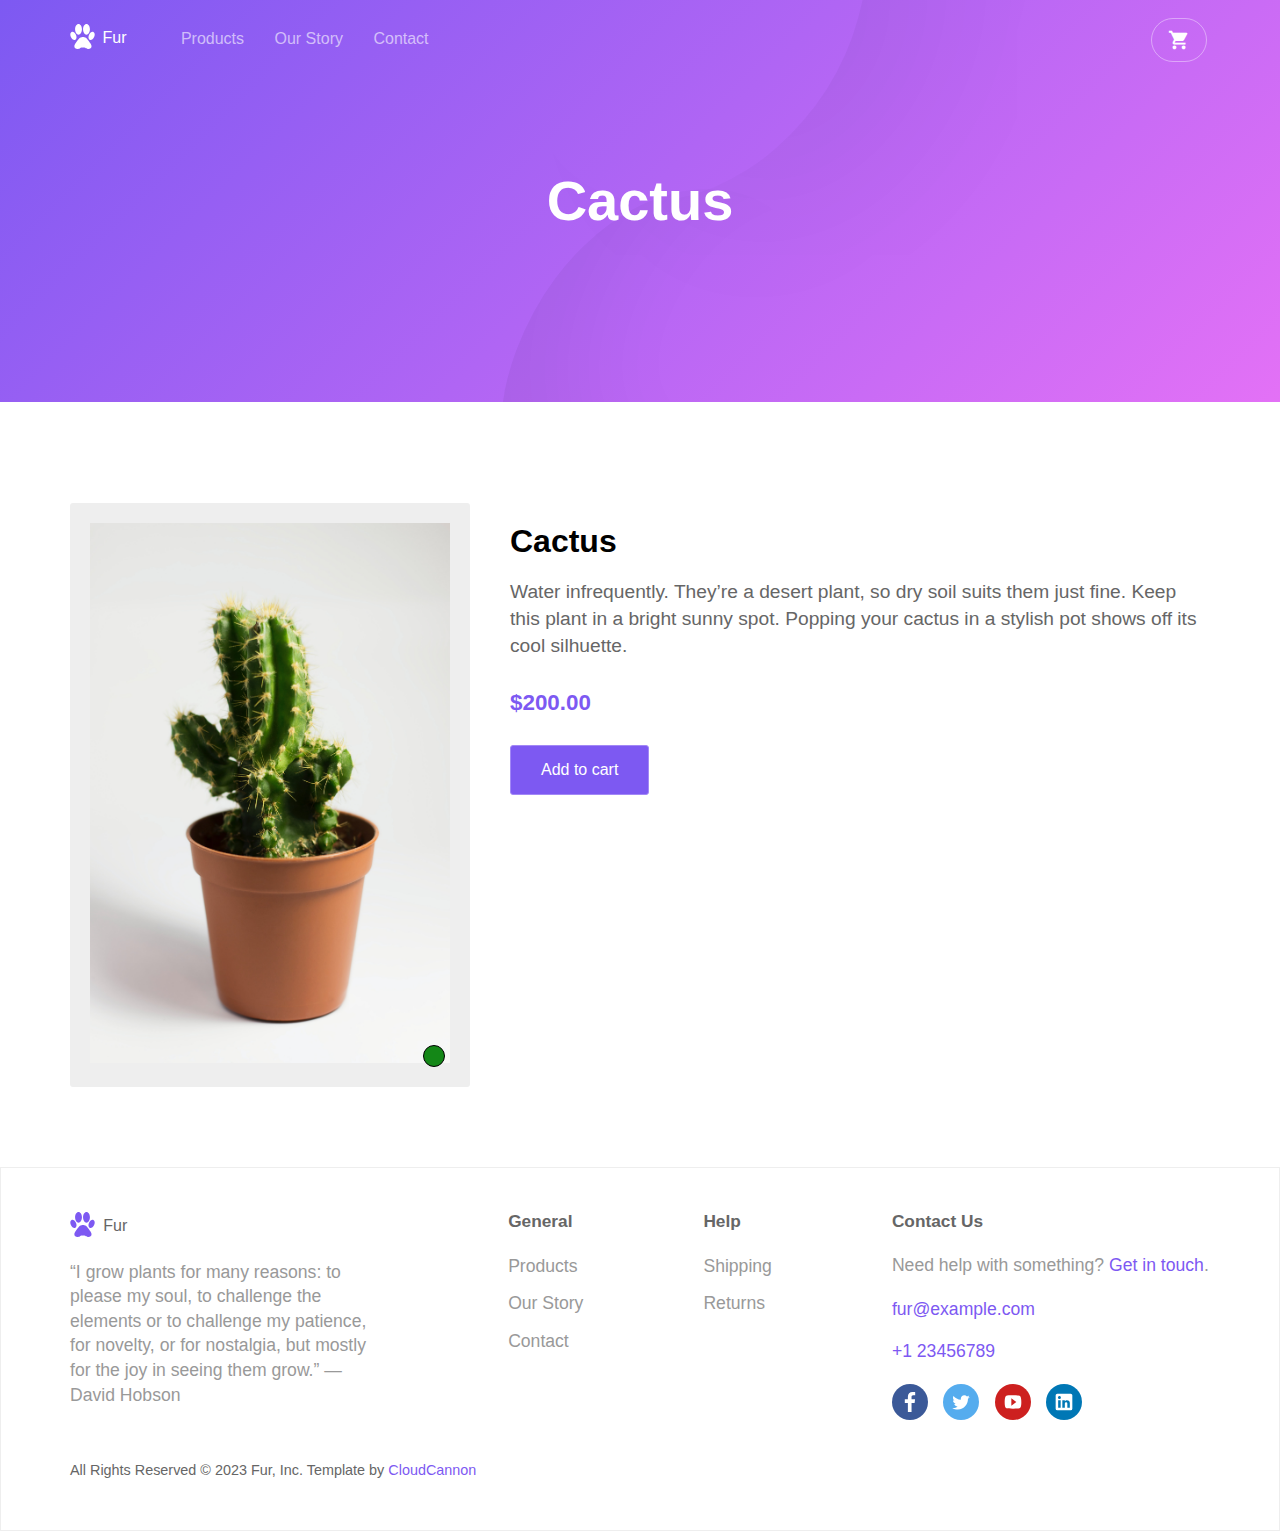
<file: products/cactus/index.html>
<!DOCTYPE html>

<html lang="en">
	<head>
		<meta charset="utf-8" />
		<meta name="viewport" content="width=device-width, initial-scale=1" />

		<!-- Begin Jekyll SEO tag v2.6.1 -->
<title>Cactus | Fur</title>
<meta name="generator" content="Jekyll v4.2.1" />
<meta property="og:title" content="Cactus" />
<meta name="author" content="fur" />
<meta property="og:locale" content="en_US" />
<meta name="description" content="Spiky cactus plant for the prickly person." />
<meta property="og:description" content="Spiky cactus plant for the prickly person." />
<link rel="canonical" href="http://turquoise-rook.cloudvent.net//products/cactus/" />
<meta property="og:url" content="http://turquoise-rook.cloudvent.net//products/cactus/" />
<meta property="og:site_name" content="Fur" />
<meta property="og:type" content="article" />
<meta property="article:published_time" content="2023-02-15T22:17:28+00:00" />
<script type="application/ld+json">
{"description":"Spiky cactus plant for the prickly person.","datePublished":"2023-02-15T22:17:28+00:00","@type":"BlogPosting","publisher":{"@type":"Organization","logo":{"@type":"ImageObject","url":"http://turquoise-rook.cloudvent.net//siteicon.png"},"name":"fur"},"mainEntityOfPage":{"@type":"WebPage","@id":"http://turquoise-rook.cloudvent.net//products/cactus/"},"author":{"@type":"Person","name":"fur"},"url":"http://turquoise-rook.cloudvent.net//products/cactus/","headline":"Cactus","dateModified":"2023-02-15T22:17:28+00:00","@context":"https://schema.org"}</script>
<!-- End Jekyll SEO tag -->


		<link href="https://fonts.googleapis.com/icon?family=Material+Icons" rel="stylesheet" />
		<link href="https://fonts.googleapis.com/css?family=Lobster" rel="stylesheet" />
		<link rel="stylesheet" href="/css/screen.css" />
		<link rel="icon" type="image/png" href="/favicon.png" />

		
			<script>
				window.ga=window.ga||function(){(ga.q=ga.q||[]).push(arguments)};ga.l=+new Date;
				ga('create', '', 'auto');
				ga('send', 'pageview');
			</script>
			<script async src='https://www.google-analytics.com/analytics.js'></script>
		

		<script src="https://ajax.googleapis.com/ajax/libs/jquery/2.2.2/jquery.min.js"></script>
		<link rel="stylesheet" href="https://cdn.snipcart.com/themes/v3.3.1/default/snipcart.css" />
		<link rel="preconnect" href="https://app.snipcart.com" />
		<link rel="preconnect" href="https://cdn.snipcart.com" />
		
			<script async src="https://cdn.snipcart.com/themes/v3.3.1/default/snipcart.js"></script>
			<div hidden id="snipcart" data-api-key="NWNjOWZhYjctYmE1ZS00MDM3LThkNjUtZmE5M2NiMTU1NzAwNjM2MjYzNTE1MzM5ODg1ODkw" data-currency="usd" data-config-modal-style="side">
			</div>
		
	</head>
	<body>
		<header>
			<div class="container">
				<div class="company-name"><a href="/"><svg xmlns="http://www.w3.org/2000/svg" xmlns:xlink="http://www.w3.org/1999/xlink" version="1.1" id="Capa_1" x="0px" y="0px" viewBox="0 0 48.839 48.839" style="enable-background:new 0 0 48.839 48.839;" xml:space="preserve" width="512px" height="512px">
<g>
	<path d="M39.041,36.843c2.054,3.234,3.022,4.951,3.022,6.742c0,3.537-2.627,5.252-6.166,5.252   c-1.56,0-2.567-0.002-5.112-1.326c0,0-1.649-1.509-5.508-1.354c-3.895-0.154-5.545,1.373-5.545,1.373   c-2.545,1.323-3.516,1.309-5.074,1.309c-3.539,0-6.168-1.713-6.168-5.252c0-1.791,0.971-3.506,3.024-6.742   c0,0,3.881-6.445,7.244-9.477c2.43-2.188,5.973-2.18,5.973-2.18h1.093v-0.001c0,0,3.698-0.009,5.976,2.181   C35.059,30.51,39.041,36.844,39.041,36.843z M16.631,20.878c3.7,0,6.699-4.674,6.699-10.439S20.331,0,16.631,0   S9.932,4.674,9.932,10.439S12.931,20.878,16.631,20.878z M10.211,30.988c2.727-1.259,3.349-5.723,1.388-9.971   s-5.761-6.672-8.488-5.414s-3.348,5.723-1.388,9.971C3.684,29.822,7.484,32.245,10.211,30.988z M32.206,20.878   c3.7,0,6.7-4.674,6.7-10.439S35.906,0,32.206,0s-6.699,4.674-6.699,10.439C25.507,16.204,28.506,20.878,32.206,20.878z    M45.727,15.602c-2.728-1.259-6.527,1.165-8.488,5.414s-1.339,8.713,1.389,9.972c2.728,1.258,6.527-1.166,8.488-5.414   S48.455,16.861,45.727,15.602z" fill="#FFFFFF"/>
</g>
<g>
</g>
<g>
</g>
<g>
</g>
<g>
</g>
<g>
</g>
<g>
</g>
<g>
</g>
<g>
</g>
<g>
</g>
<g>
</g>
<g>
</g>
<g>
</g>
<g>
</g>
<g>
</g>
<g>
</g>
</svg>
 <span>Fur</span></a></div>
				<nav>
	<a class="nav-toggle" id="open-nav" href="#">&#9776;</a>
	
		
		

		
		<a href="/
" class="" >Products</a>
	
		
		

		
		<a href="/about/
" class="" >Our Story</a>
	
		
		

		
		<a href="/contact/
" class="" >Contact</a>
	
	<a class="editor-link btn" href="cloudcannon:collections/_data/navigation.yml" class="btn" title="Edit navigation"><strong>&#9998;</strong></a>
	<a href="#" class="cart snipcart-checkout"><i class="material-icons">shopping_cart</i></a>
</nav>

			</div>

			<section class="hero">
				<div class="text-container">
					
						<h2>Cactus</h2>
					

					
				</div>
			</section>
		</header>
		<div class="content">
	<section class="page">
		<div class="container">
			<div class="product-container">
				<div class="styles">
	
		<div class="style" data-item-id="1" >
			<a href="/products/cactus/">
				<img src="/uploads/spike.jpg">
			</a>
		</div>
	

	<div class="style-picker">
		
			<div style="background-color: #148717" data-item-id="1"></div>
		
	</div>
</div>

				<div class="product-details" id="add">
					<h3>Cactus</h3>
					<p>Water infrequently. They’re a desert plant, so dry soil suits them just fine. Keep this plant in a bright sunny spot.
Popping your cactus in a stylish pot shows off its cool silhuette.</p>


					<h4>$200.00</h4>
					<div class="button">


<button class="snipcart-add-item"
	data-item-name="Cactus"
	data-item-id="3"
	data-item-image="/uploads/spike.jpg"
	data-item-description="Spiky cactus plant for the prickly person."
	data-item-custom1-name="Size"
	data-item-custom1-options="Small|Medium|Large"
	data-item-custom1-value="Medium"
	data-item-custom2-name="Color"
	data-item-custom2-options="Cactus"
	data-item-url="/products/cactus/"
	data-item-price="200.00">
	Add to cart
</button>
</div>
				</div>
			</div>
		</div>
	</section>
</div>

<link href="https://cdn.snipcart.com/themes/2.0/base/snipcart.min.css" rel="stylesheet" type="text/css" />

		<footer>
			<div class="container">
				<ul class="footer-columns">
					<li class="about">
						<div class="company-name"><svg xmlns="http://www.w3.org/2000/svg" xmlns:xlink="http://www.w3.org/1999/xlink" version="1.1" id="Capa_1" x="0px" y="0px" viewBox="0 0 48.839 48.839" style="enable-background:new 0 0 48.839 48.839;" xml:space="preserve" width="512px" height="512px">
<g>
	<path d="M39.041,36.843c2.054,3.234,3.022,4.951,3.022,6.742c0,3.537-2.627,5.252-6.166,5.252   c-1.56,0-2.567-0.002-5.112-1.326c0,0-1.649-1.509-5.508-1.354c-3.895-0.154-5.545,1.373-5.545,1.373   c-2.545,1.323-3.516,1.309-5.074,1.309c-3.539,0-6.168-1.713-6.168-5.252c0-1.791,0.971-3.506,3.024-6.742   c0,0,3.881-6.445,7.244-9.477c2.43-2.188,5.973-2.18,5.973-2.18h1.093v-0.001c0,0,3.698-0.009,5.976,2.181   C35.059,30.51,39.041,36.844,39.041,36.843z M16.631,20.878c3.7,0,6.699-4.674,6.699-10.439S20.331,0,16.631,0   S9.932,4.674,9.932,10.439S12.931,20.878,16.631,20.878z M10.211,30.988c2.727-1.259,3.349-5.723,1.388-9.971   s-5.761-6.672-8.488-5.414s-3.348,5.723-1.388,9.971C3.684,29.822,7.484,32.245,10.211,30.988z M32.206,20.878   c3.7,0,6.7-4.674,6.7-10.439S35.906,0,32.206,0s-6.699,4.674-6.699,10.439C25.507,16.204,28.506,20.878,32.206,20.878z    M45.727,15.602c-2.728-1.259-6.527,1.165-8.488,5.414s-1.339,8.713,1.389,9.972c2.728,1.258,6.527-1.166,8.488-5.414   S48.455,16.861,45.727,15.602z" fill="#FFFFFF"/>
</g>
<g>
</g>
<g>
</g>
<g>
</g>
<g>
</g>
<g>
</g>
<g>
</g>
<g>
</g>
<g>
</g>
<g>
</g>
<g>
</g>
<g>
</g>
<g>
</g>
<g>
</g>
<g>
</g>
<g>
</g>
</svg>
 <span>Fur</span></div>
						<p class="editable" data-cms-source="/_layouts/default.html" data-cms-index="0">
							“I grow plants for many reasons: to please my soul, to challenge the elements or to challenge my patience, for novelty, or for nostalgia, but mostly for the joy in seeing them grow.” — David Hobson
						</p>
					</li>

					<li class="footer-nav">
						<h4>General</h4>
						<ul>
							<li><a href="/">Products</a></li>
							<li><a href="/about/">Our Story</a></li>
							<li><a href="/contact/">Contact</a></li>
						</ul>
					</li>

					<li class="footer-nav">
						<h4>Help</h4>
						<ul>
							<li><a href="/shipping/">Shipping</a></li>
							<li><a href="/returns/">Returns</a></li>
						</ul>
					</li>

					<li>
						<h4>Contact Us</h4>
						<p>Need help with something? <a href="/contact/">Get in touch</a>.
						</p><p class="email"><a href="mailto:fur@example.com">fur@example.com</a></p>
						<p><a href="tel:+1 23456789">+1 23456789</a></p>

						<div class="social-icons">
							<a class="facebook" href="/">
		<svg xmlns="http://www.w3.org/2000/svg" viewBox="0 0 155.139 155.139"><path d="M89.584 155.14V84.377h23.742l3.562-27.585H89.584v-17.61c0-7.983 2.208-13.424 13.67-13.424l14.595-.007V1.08C115.324.752 106.66 0 96.576 0 75.52 0 61.104 12.853 61.104 36.452v20.34H37.29V84.38h23.814v70.76h28.48z" fill="#010002"/></svg>
	
</a>
							<a class="twitter" href="/">
		<svg fill="#000000" height="24" viewBox="0 0 24 24" width="24" xmlns="http://www.w3.org/2000/svg"><path d="M22.46,6C21.69,6.35 20.86,6.58 20,6.69C20.88,6.16 21.56,5.32 21.88,4.31C21.05,4.81 20.13,5.16 19.16,5.36C18.37,4.5 17.26,4 16,4C13.65,4 11.73,5.92 11.73,8.29C11.73,8.63 11.77,8.96 11.84,9.27C8.28,9.09 5.11,7.38 3,4.79C2.63,5.42 2.42,6.16 2.42,6.94C2.42,8.43 3.17,9.75 4.33,10.5C3.62,10.5 2.96,10.3 2.38,10C2.38,10 2.38,10 2.38,10.03C2.38,12.11 3.86,13.85 5.82,14.24C5.46,14.34 5.08,14.39 4.69,14.39C4.42,14.39 4.15,14.36 3.89,14.31C4.43,16 6,17.26 7.89,17.29C6.43,18.45 4.58,19.13 2.56,19.13C2.22,19.13 1.88,19.11 1.54,19.07C3.44,20.29 5.7,21 8.12,21C16,21 20.33,14.46 20.33,8.79C20.33,8.6 20.33,8.42 20.32,8.23C21.16,7.63 21.88,6.87 22.46,6Z" /></svg>
	
</a>
							<a class="youtube" href="/">
		<svg fill="#000000" height="24" viewBox="0 0 24 24" width="24" xmlns="http://www.w3.org/2000/svg"><path d="M10,16.5V7.5L16,12M20,4.4C19.4,4.2 15.7,4 12,4C8.3,4 4.6,4.19 4,4.38C2.44,4.9 2,8.4 2,12C2,15.59 2.44,19.1 4,19.61C4.6,19.81 8.3,20 12,20C15.7,20 19.4,19.81 20,19.61C21.56,19.1 22,15.59 22,12C22,8.4 21.56,4.91 20,4.4Z" /></svg>
	
</a>
							<a class="linkedin" href="/">
		<svg fill="#000000" height="24" viewBox="0 0 24 24" width="24" xmlns="http://www.w3.org/2000/svg"><path d="M19,19H16V13.7A1.5,1.5 0 0,0 14.5,12.2A1.5,1.5 0 0,0 13,13.7V19H10V10H13V11.2C13.5,10.36 14.59,9.8 15.5,9.8A3.5,3.5 0 0,1 19,13.3M6.5,8.31C5.5,8.31 4.69,7.5 4.69,6.5A1.81,1.81 0 0,1 6.5,4.69C7.5,4.69 8.31,5.5 8.31,6.5A1.81,1.81 0 0,1 6.5,8.31M8,19H5V10H8M20,2H4C2.89,2 2,2.89 2,4V20A2,2 0 0,0 4,22H20A2,2 0 0,0 22,20V4C22,2.89 21.1,2 20,2Z" /></svg>
	
</a>
						</div>
					</li>
				</ul>
				<p class="copyright">All Rights Reserved &copy; 2023 Fur, Inc. Template by <a href="https://cloudcannon.com">CloudCannon</a></p>
			</div>
		</footer>
		<script>
			document.getElementById("open-nav").onclick = function () {
				document.body.classList.toggle("nav-open");
				return false;
			};
		</script>
		<script src="/js/application.js" type="text/javascript"></script>
	</body>
</html>
</file>
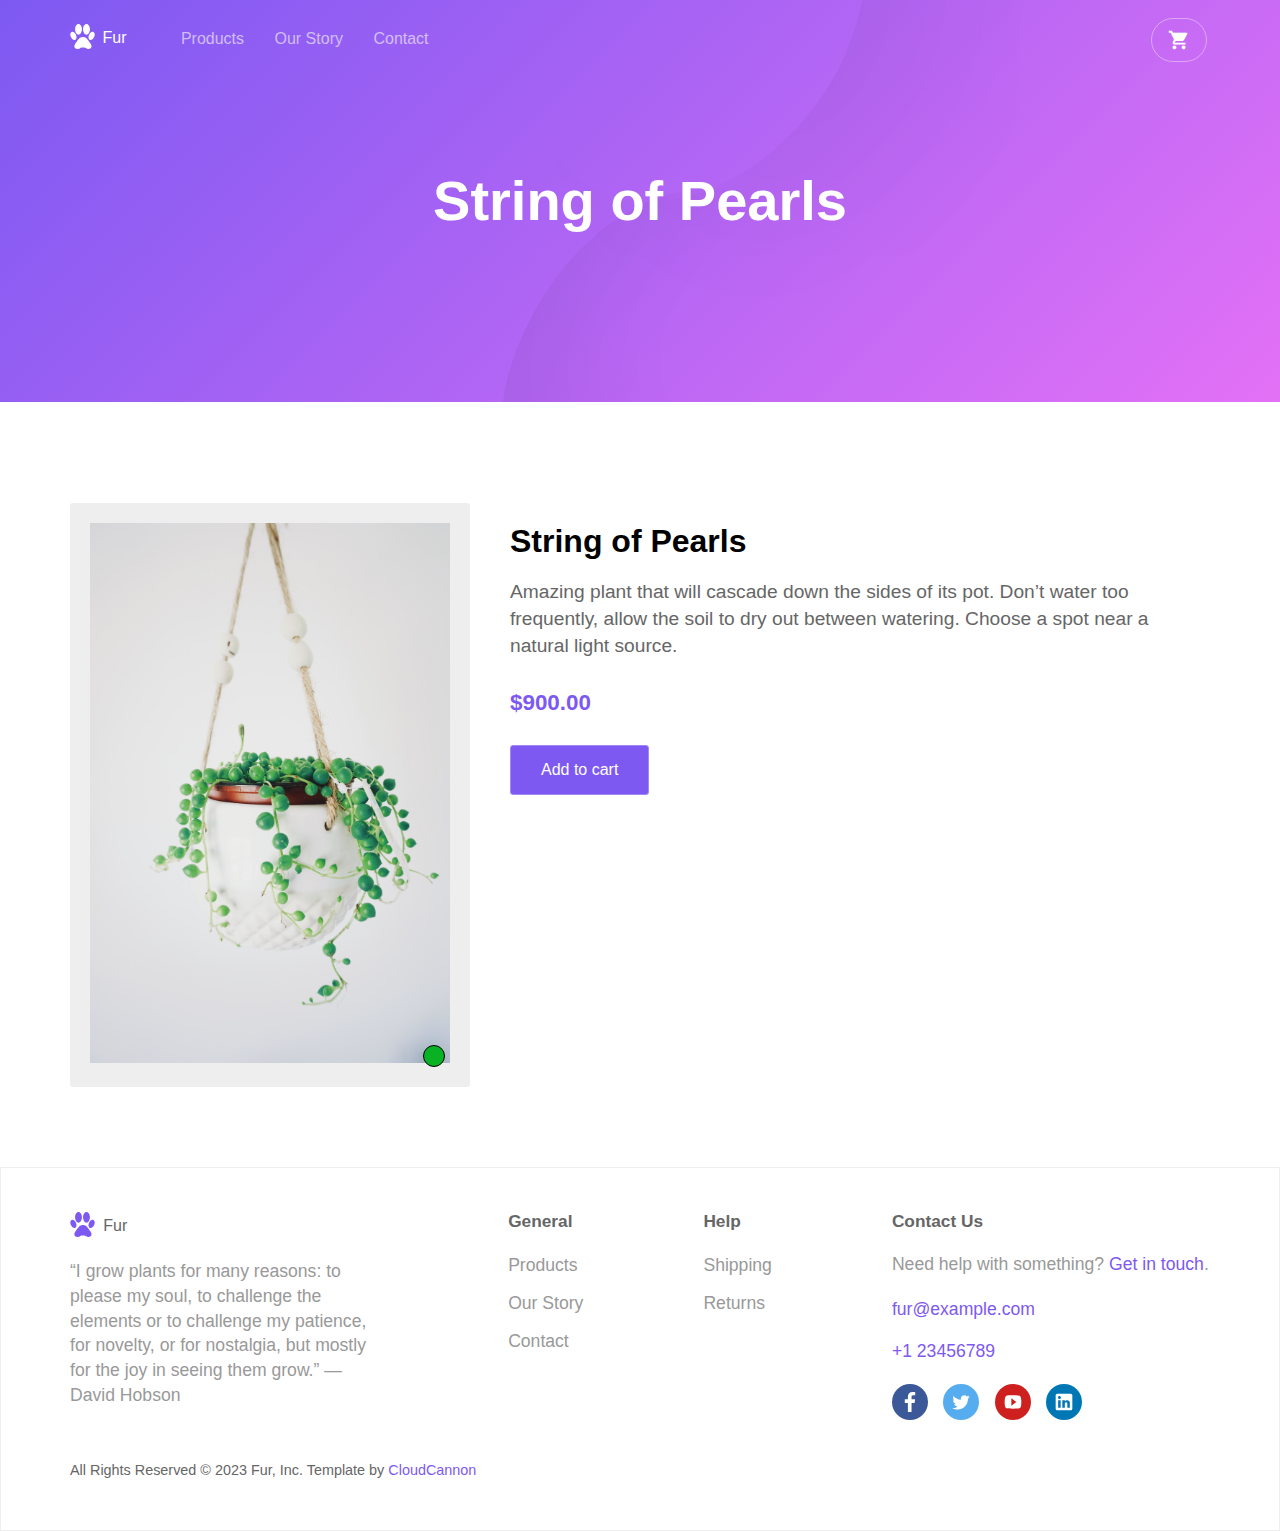
<file: products/pearls/index.html>
<!DOCTYPE html>

<html lang="en">
	<head>
		<meta charset="utf-8" />
		<meta name="viewport" content="width=device-width, initial-scale=1" />

		<!-- Begin Jekyll SEO tag v2.6.1 -->
<title>Pearls | Fur</title>
<meta name="generator" content="Jekyll v4.2.1" />
<meta property="og:title" content="Pearls" />
<meta name="author" content="fur" />
<meta property="og:locale" content="en_US" />
<meta name="description" content="String of Pearls plant in a white pot." />
<meta property="og:description" content="String of Pearls plant in a white pot." />
<link rel="canonical" href="http://turquoise-rook.cloudvent.net//products/pearls/" />
<meta property="og:url" content="http://turquoise-rook.cloudvent.net//products/pearls/" />
<meta property="og:site_name" content="Fur" />
<meta property="og:type" content="article" />
<meta property="article:published_time" content="2023-02-15T22:17:28+00:00" />
<script type="application/ld+json">
{"description":"String of Pearls plant in a white pot.","datePublished":"2023-02-15T22:17:28+00:00","@type":"BlogPosting","publisher":{"@type":"Organization","logo":{"@type":"ImageObject","url":"http://turquoise-rook.cloudvent.net//siteicon.png"},"name":"fur"},"mainEntityOfPage":{"@type":"WebPage","@id":"http://turquoise-rook.cloudvent.net//products/pearls/"},"author":{"@type":"Person","name":"fur"},"url":"http://turquoise-rook.cloudvent.net//products/pearls/","headline":"Pearls","dateModified":"2023-02-15T22:17:28+00:00","@context":"https://schema.org"}</script>
<!-- End Jekyll SEO tag -->


		<link href="https://fonts.googleapis.com/icon?family=Material+Icons" rel="stylesheet" />
		<link href="https://fonts.googleapis.com/css?family=Lobster" rel="stylesheet" />
		<link rel="stylesheet" href="/css/screen.css" />
		<link rel="icon" type="image/png" href="/favicon.png" />

		
			<script>
				window.ga=window.ga||function(){(ga.q=ga.q||[]).push(arguments)};ga.l=+new Date;
				ga('create', '', 'auto');
				ga('send', 'pageview');
			</script>
			<script async src='https://www.google-analytics.com/analytics.js'></script>
		

		<script src="https://ajax.googleapis.com/ajax/libs/jquery/2.2.2/jquery.min.js"></script>
		<link rel="stylesheet" href="https://cdn.snipcart.com/themes/v3.3.1/default/snipcart.css" />
		<link rel="preconnect" href="https://app.snipcart.com" />
		<link rel="preconnect" href="https://cdn.snipcart.com" />
		
			<script async src="https://cdn.snipcart.com/themes/v3.3.1/default/snipcart.js"></script>
			<div hidden id="snipcart" data-api-key="NWNjOWZhYjctYmE1ZS00MDM3LThkNjUtZmE5M2NiMTU1NzAwNjM2MjYzNTE1MzM5ODg1ODkw" data-currency="usd" data-config-modal-style="side">
			</div>
		
	</head>
	<body>
		<header>
			<div class="container">
				<div class="company-name"><a href="/"><svg xmlns="http://www.w3.org/2000/svg" xmlns:xlink="http://www.w3.org/1999/xlink" version="1.1" id="Capa_1" x="0px" y="0px" viewBox="0 0 48.839 48.839" style="enable-background:new 0 0 48.839 48.839;" xml:space="preserve" width="512px" height="512px">
<g>
	<path d="M39.041,36.843c2.054,3.234,3.022,4.951,3.022,6.742c0,3.537-2.627,5.252-6.166,5.252   c-1.56,0-2.567-0.002-5.112-1.326c0,0-1.649-1.509-5.508-1.354c-3.895-0.154-5.545,1.373-5.545,1.373   c-2.545,1.323-3.516,1.309-5.074,1.309c-3.539,0-6.168-1.713-6.168-5.252c0-1.791,0.971-3.506,3.024-6.742   c0,0,3.881-6.445,7.244-9.477c2.43-2.188,5.973-2.18,5.973-2.18h1.093v-0.001c0,0,3.698-0.009,5.976,2.181   C35.059,30.51,39.041,36.844,39.041,36.843z M16.631,20.878c3.7,0,6.699-4.674,6.699-10.439S20.331,0,16.631,0   S9.932,4.674,9.932,10.439S12.931,20.878,16.631,20.878z M10.211,30.988c2.727-1.259,3.349-5.723,1.388-9.971   s-5.761-6.672-8.488-5.414s-3.348,5.723-1.388,9.971C3.684,29.822,7.484,32.245,10.211,30.988z M32.206,20.878   c3.7,0,6.7-4.674,6.7-10.439S35.906,0,32.206,0s-6.699,4.674-6.699,10.439C25.507,16.204,28.506,20.878,32.206,20.878z    M45.727,15.602c-2.728-1.259-6.527,1.165-8.488,5.414s-1.339,8.713,1.389,9.972c2.728,1.258,6.527-1.166,8.488-5.414   S48.455,16.861,45.727,15.602z" fill="#FFFFFF"/>
</g>
<g>
</g>
<g>
</g>
<g>
</g>
<g>
</g>
<g>
</g>
<g>
</g>
<g>
</g>
<g>
</g>
<g>
</g>
<g>
</g>
<g>
</g>
<g>
</g>
<g>
</g>
<g>
</g>
<g>
</g>
</svg>
 <span>Fur</span></a></div>
				<nav>
	<a class="nav-toggle" id="open-nav" href="#">&#9776;</a>
	
		
		

		
		<a href="/
" class="" >Products</a>
	
		
		

		
		<a href="/about/
" class="" >Our Story</a>
	
		
		

		
		<a href="/contact/
" class="" >Contact</a>
	
	<a class="editor-link btn" href="cloudcannon:collections/_data/navigation.yml" class="btn" title="Edit navigation"><strong>&#9998;</strong></a>
	<a href="#" class="cart snipcart-checkout"><i class="material-icons">shopping_cart</i></a>
</nav>

			</div>

			<section class="hero">
				<div class="text-container">
					
						<h2>String of Pearls</h2>
					

					
				</div>
			</section>
		</header>
		<div class="content">
	<section class="page">
		<div class="container">
			<div class="product-container">
				<div class="styles">
	
		<div class="style" data-item-id="1" >
			<a href="/products/pearls/">
				<img src="/uploads/pearls.jpg">
			</a>
		</div>
	

	<div class="style-picker">
		
			<div style="background-color: #09b125" data-item-id="1"></div>
		
	</div>
</div>

				<div class="product-details" id="add">
					<h3>String of Pearls</h3>
					<p>Amazing plant that will cascade down the sides of its pot. Don’t water too frequently, allow the soil to dry out between watering.
Choose a spot near a natural light source.</p>


					<h4>$900.00</h4>
					<div class="button">


<button class="snipcart-add-item"
	data-item-name="String of Pearls"
	data-item-id="2"
	data-item-image="/uploads/pearls.jpg"
	data-item-description="String of Pearls plant in a white pot."
	data-item-custom1-name="Size"
	data-item-custom1-options="Small|Medium"
	data-item-custom1-value="Medium"
	data-item-custom2-name="Color"
	data-item-custom2-options="String of Pearls"
	data-item-url="/products/pearls/"
	data-item-price="900.00">
	Add to cart
</button>
</div>
				</div>
			</div>
		</div>
	</section>
</div>

<link href="https://cdn.snipcart.com/themes/2.0/base/snipcart.min.css" rel="stylesheet" type="text/css" />

		<footer>
			<div class="container">
				<ul class="footer-columns">
					<li class="about">
						<div class="company-name"><svg xmlns="http://www.w3.org/2000/svg" xmlns:xlink="http://www.w3.org/1999/xlink" version="1.1" id="Capa_1" x="0px" y="0px" viewBox="0 0 48.839 48.839" style="enable-background:new 0 0 48.839 48.839;" xml:space="preserve" width="512px" height="512px">
<g>
	<path d="M39.041,36.843c2.054,3.234,3.022,4.951,3.022,6.742c0,3.537-2.627,5.252-6.166,5.252   c-1.56,0-2.567-0.002-5.112-1.326c0,0-1.649-1.509-5.508-1.354c-3.895-0.154-5.545,1.373-5.545,1.373   c-2.545,1.323-3.516,1.309-5.074,1.309c-3.539,0-6.168-1.713-6.168-5.252c0-1.791,0.971-3.506,3.024-6.742   c0,0,3.881-6.445,7.244-9.477c2.43-2.188,5.973-2.18,5.973-2.18h1.093v-0.001c0,0,3.698-0.009,5.976,2.181   C35.059,30.51,39.041,36.844,39.041,36.843z M16.631,20.878c3.7,0,6.699-4.674,6.699-10.439S20.331,0,16.631,0   S9.932,4.674,9.932,10.439S12.931,20.878,16.631,20.878z M10.211,30.988c2.727-1.259,3.349-5.723,1.388-9.971   s-5.761-6.672-8.488-5.414s-3.348,5.723-1.388,9.971C3.684,29.822,7.484,32.245,10.211,30.988z M32.206,20.878   c3.7,0,6.7-4.674,6.7-10.439S35.906,0,32.206,0s-6.699,4.674-6.699,10.439C25.507,16.204,28.506,20.878,32.206,20.878z    M45.727,15.602c-2.728-1.259-6.527,1.165-8.488,5.414s-1.339,8.713,1.389,9.972c2.728,1.258,6.527-1.166,8.488-5.414   S48.455,16.861,45.727,15.602z" fill="#FFFFFF"/>
</g>
<g>
</g>
<g>
</g>
<g>
</g>
<g>
</g>
<g>
</g>
<g>
</g>
<g>
</g>
<g>
</g>
<g>
</g>
<g>
</g>
<g>
</g>
<g>
</g>
<g>
</g>
<g>
</g>
<g>
</g>
</svg>
 <span>Fur</span></div>
						<p class="editable" data-cms-source="/_layouts/default.html" data-cms-index="0">
							“I grow plants for many reasons: to please my soul, to challenge the elements or to challenge my patience, for novelty, or for nostalgia, but mostly for the joy in seeing them grow.” — David Hobson
						</p>
					</li>

					<li class="footer-nav">
						<h4>General</h4>
						<ul>
							<li><a href="/">Products</a></li>
							<li><a href="/about/">Our Story</a></li>
							<li><a href="/contact/">Contact</a></li>
						</ul>
					</li>

					<li class="footer-nav">
						<h4>Help</h4>
						<ul>
							<li><a href="/shipping/">Shipping</a></li>
							<li><a href="/returns/">Returns</a></li>
						</ul>
					</li>

					<li>
						<h4>Contact Us</h4>
						<p>Need help with something? <a href="/contact/">Get in touch</a>.
						</p><p class="email"><a href="mailto:fur@example.com">fur@example.com</a></p>
						<p><a href="tel:+1 23456789">+1 23456789</a></p>

						<div class="social-icons">
							<a class="facebook" href="/">
		<svg xmlns="http://www.w3.org/2000/svg" viewBox="0 0 155.139 155.139"><path d="M89.584 155.14V84.377h23.742l3.562-27.585H89.584v-17.61c0-7.983 2.208-13.424 13.67-13.424l14.595-.007V1.08C115.324.752 106.66 0 96.576 0 75.52 0 61.104 12.853 61.104 36.452v20.34H37.29V84.38h23.814v70.76h28.48z" fill="#010002"/></svg>
	
</a>
							<a class="twitter" href="/">
		<svg fill="#000000" height="24" viewBox="0 0 24 24" width="24" xmlns="http://www.w3.org/2000/svg"><path d="M22.46,6C21.69,6.35 20.86,6.58 20,6.69C20.88,6.16 21.56,5.32 21.88,4.31C21.05,4.81 20.13,5.16 19.16,5.36C18.37,4.5 17.26,4 16,4C13.65,4 11.73,5.92 11.73,8.29C11.73,8.63 11.77,8.96 11.84,9.27C8.28,9.09 5.11,7.38 3,4.79C2.63,5.42 2.42,6.16 2.42,6.94C2.42,8.43 3.17,9.75 4.33,10.5C3.62,10.5 2.96,10.3 2.38,10C2.38,10 2.38,10 2.38,10.03C2.38,12.11 3.86,13.85 5.82,14.24C5.46,14.34 5.08,14.39 4.69,14.39C4.42,14.39 4.15,14.36 3.89,14.31C4.43,16 6,17.26 7.89,17.29C6.43,18.45 4.58,19.13 2.56,19.13C2.22,19.13 1.88,19.11 1.54,19.07C3.44,20.29 5.7,21 8.12,21C16,21 20.33,14.46 20.33,8.79C20.33,8.6 20.33,8.42 20.32,8.23C21.16,7.63 21.88,6.87 22.46,6Z" /></svg>
	
</a>
							<a class="youtube" href="/">
		<svg fill="#000000" height="24" viewBox="0 0 24 24" width="24" xmlns="http://www.w3.org/2000/svg"><path d="M10,16.5V7.5L16,12M20,4.4C19.4,4.2 15.7,4 12,4C8.3,4 4.6,4.19 4,4.38C2.44,4.9 2,8.4 2,12C2,15.59 2.44,19.1 4,19.61C4.6,19.81 8.3,20 12,20C15.7,20 19.4,19.81 20,19.61C21.56,19.1 22,15.59 22,12C22,8.4 21.56,4.91 20,4.4Z" /></svg>
	
</a>
							<a class="linkedin" href="/">
		<svg fill="#000000" height="24" viewBox="0 0 24 24" width="24" xmlns="http://www.w3.org/2000/svg"><path d="M19,19H16V13.7A1.5,1.5 0 0,0 14.5,12.2A1.5,1.5 0 0,0 13,13.7V19H10V10H13V11.2C13.5,10.36 14.59,9.8 15.5,9.8A3.5,3.5 0 0,1 19,13.3M6.5,8.31C5.5,8.31 4.69,7.5 4.69,6.5A1.81,1.81 0 0,1 6.5,4.69C7.5,4.69 8.31,5.5 8.31,6.5A1.81,1.81 0 0,1 6.5,8.31M8,19H5V10H8M20,2H4C2.89,2 2,2.89 2,4V20A2,2 0 0,0 4,22H20A2,2 0 0,0 22,20V4C22,2.89 21.1,2 20,2Z" /></svg>
	
</a>
						</div>
					</li>
				</ul>
				<p class="copyright">All Rights Reserved &copy; 2023 Fur, Inc. Template by <a href="https://cloudcannon.com">CloudCannon</a></p>
			</div>
		</footer>
		<script>
			document.getElementById("open-nav").onclick = function () {
				document.body.classList.toggle("nav-open");
				return false;
			};
		</script>
		<script src="/js/application.js" type="text/javascript"></script>
	</body>
</html>
</file>
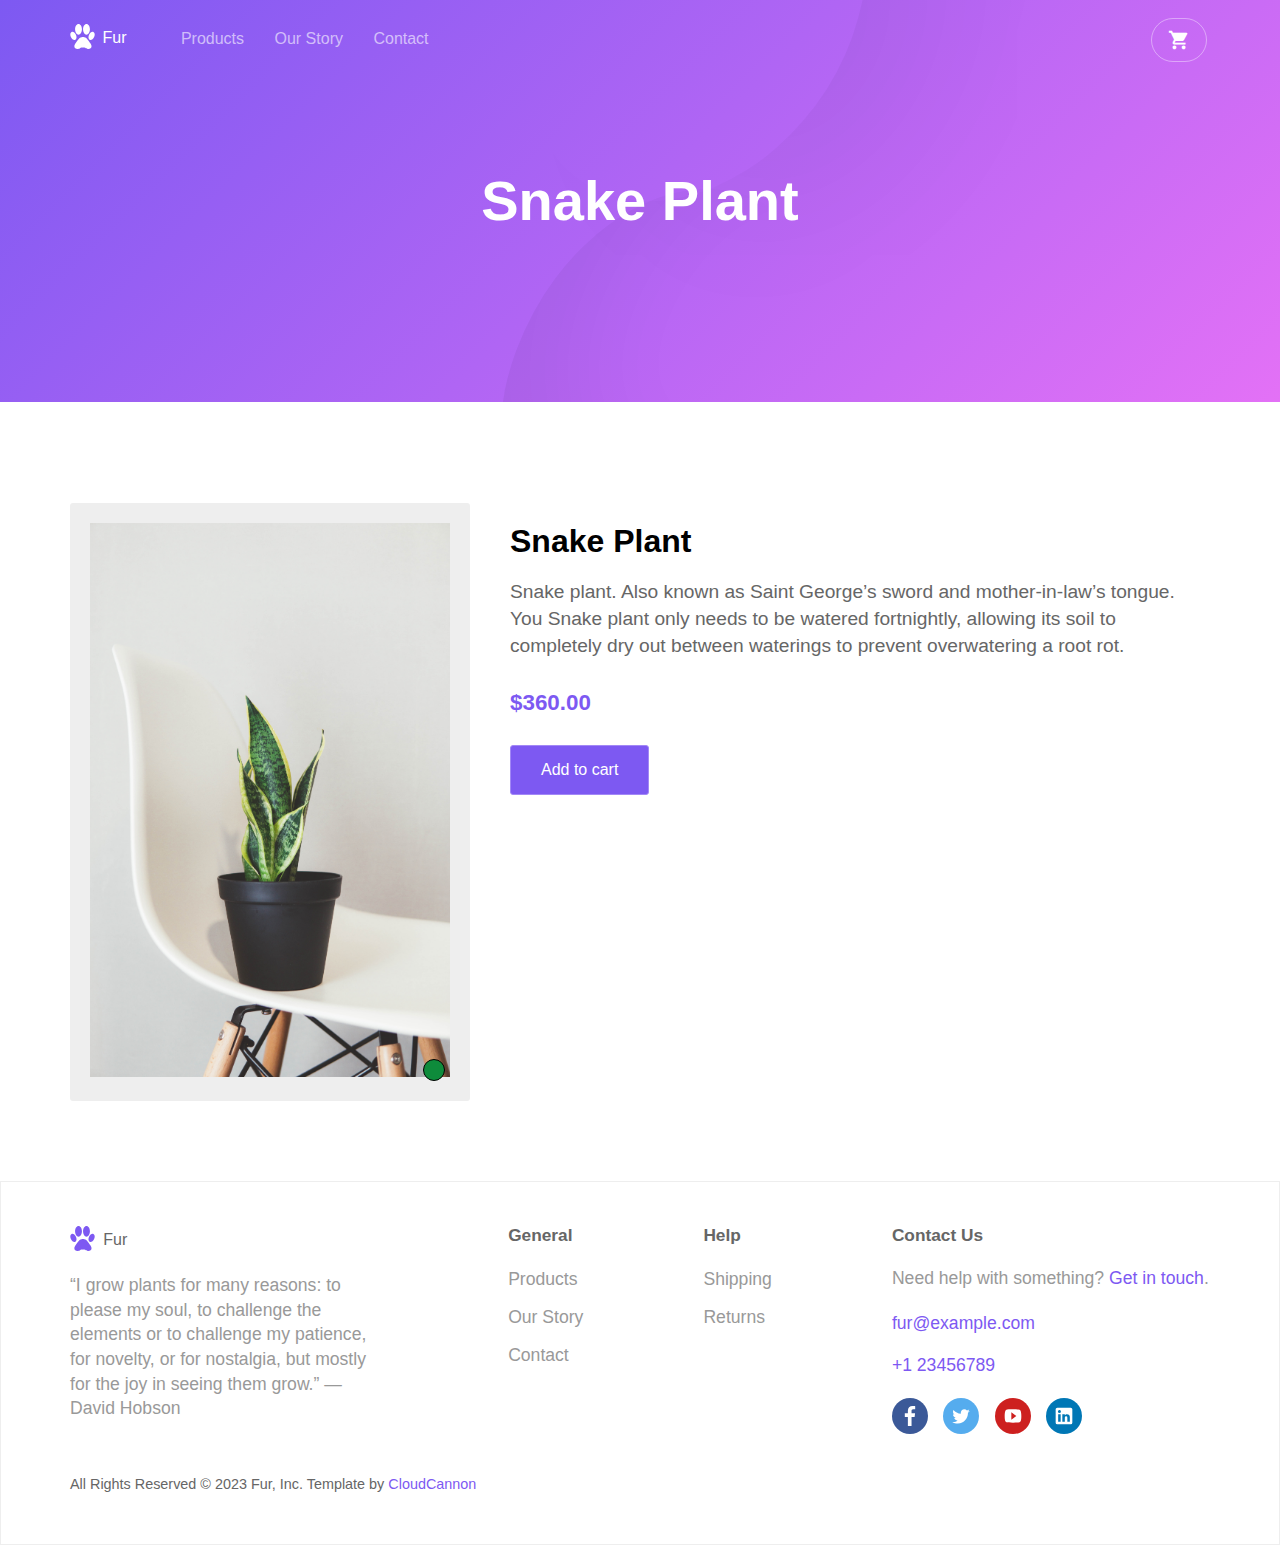
<file: products/snake/index.html>
<!DOCTYPE html>

<html lang="en">
	<head>
		<meta charset="utf-8" />
		<meta name="viewport" content="width=device-width, initial-scale=1" />

		<!-- Begin Jekyll SEO tag v2.6.1 -->
<title>Snake | Fur</title>
<meta name="generator" content="Jekyll v4.2.1" />
<meta property="og:title" content="Snake" />
<meta name="author" content="fur" />
<meta property="og:locale" content="en_US" />
<meta name="description" content="Snake plant, great for the bathroom." />
<meta property="og:description" content="Snake plant, great for the bathroom." />
<link rel="canonical" href="http://turquoise-rook.cloudvent.net//products/snake/" />
<meta property="og:url" content="http://turquoise-rook.cloudvent.net//products/snake/" />
<meta property="og:site_name" content="Fur" />
<meta property="og:type" content="article" />
<meta property="article:published_time" content="2023-02-15T22:17:28+00:00" />
<script type="application/ld+json">
{"description":"Snake plant, great for the bathroom.","datePublished":"2023-02-15T22:17:28+00:00","@type":"BlogPosting","publisher":{"@type":"Organization","logo":{"@type":"ImageObject","url":"http://turquoise-rook.cloudvent.net//siteicon.png"},"name":"fur"},"mainEntityOfPage":{"@type":"WebPage","@id":"http://turquoise-rook.cloudvent.net//products/snake/"},"author":{"@type":"Person","name":"fur"},"url":"http://turquoise-rook.cloudvent.net//products/snake/","headline":"Snake","dateModified":"2023-02-15T22:17:28+00:00","@context":"https://schema.org"}</script>
<!-- End Jekyll SEO tag -->


		<link href="https://fonts.googleapis.com/icon?family=Material+Icons" rel="stylesheet" />
		<link href="https://fonts.googleapis.com/css?family=Lobster" rel="stylesheet" />
		<link rel="stylesheet" href="/css/screen.css" />
		<link rel="icon" type="image/png" href="/favicon.png" />

		
			<script>
				window.ga=window.ga||function(){(ga.q=ga.q||[]).push(arguments)};ga.l=+new Date;
				ga('create', '', 'auto');
				ga('send', 'pageview');
			</script>
			<script async src='https://www.google-analytics.com/analytics.js'></script>
		

		<script src="https://ajax.googleapis.com/ajax/libs/jquery/2.2.2/jquery.min.js"></script>
		<link rel="stylesheet" href="https://cdn.snipcart.com/themes/v3.3.1/default/snipcart.css" />
		<link rel="preconnect" href="https://app.snipcart.com" />
		<link rel="preconnect" href="https://cdn.snipcart.com" />
		
			<script async src="https://cdn.snipcart.com/themes/v3.3.1/default/snipcart.js"></script>
			<div hidden id="snipcart" data-api-key="NWNjOWZhYjctYmE1ZS00MDM3LThkNjUtZmE5M2NiMTU1NzAwNjM2MjYzNTE1MzM5ODg1ODkw" data-currency="usd" data-config-modal-style="side">
			</div>
		
	</head>
	<body>
		<header>
			<div class="container">
				<div class="company-name"><a href="/"><svg xmlns="http://www.w3.org/2000/svg" xmlns:xlink="http://www.w3.org/1999/xlink" version="1.1" id="Capa_1" x="0px" y="0px" viewBox="0 0 48.839 48.839" style="enable-background:new 0 0 48.839 48.839;" xml:space="preserve" width="512px" height="512px">
<g>
	<path d="M39.041,36.843c2.054,3.234,3.022,4.951,3.022,6.742c0,3.537-2.627,5.252-6.166,5.252   c-1.56,0-2.567-0.002-5.112-1.326c0,0-1.649-1.509-5.508-1.354c-3.895-0.154-5.545,1.373-5.545,1.373   c-2.545,1.323-3.516,1.309-5.074,1.309c-3.539,0-6.168-1.713-6.168-5.252c0-1.791,0.971-3.506,3.024-6.742   c0,0,3.881-6.445,7.244-9.477c2.43-2.188,5.973-2.18,5.973-2.18h1.093v-0.001c0,0,3.698-0.009,5.976,2.181   C35.059,30.51,39.041,36.844,39.041,36.843z M16.631,20.878c3.7,0,6.699-4.674,6.699-10.439S20.331,0,16.631,0   S9.932,4.674,9.932,10.439S12.931,20.878,16.631,20.878z M10.211,30.988c2.727-1.259,3.349-5.723,1.388-9.971   s-5.761-6.672-8.488-5.414s-3.348,5.723-1.388,9.971C3.684,29.822,7.484,32.245,10.211,30.988z M32.206,20.878   c3.7,0,6.7-4.674,6.7-10.439S35.906,0,32.206,0s-6.699,4.674-6.699,10.439C25.507,16.204,28.506,20.878,32.206,20.878z    M45.727,15.602c-2.728-1.259-6.527,1.165-8.488,5.414s-1.339,8.713,1.389,9.972c2.728,1.258,6.527-1.166,8.488-5.414   S48.455,16.861,45.727,15.602z" fill="#FFFFFF"/>
</g>
<g>
</g>
<g>
</g>
<g>
</g>
<g>
</g>
<g>
</g>
<g>
</g>
<g>
</g>
<g>
</g>
<g>
</g>
<g>
</g>
<g>
</g>
<g>
</g>
<g>
</g>
<g>
</g>
<g>
</g>
</svg>
 <span>Fur</span></a></div>
				<nav>
	<a class="nav-toggle" id="open-nav" href="#">&#9776;</a>
	
		
		

		
		<a href="/
" class="" >Products</a>
	
		
		

		
		<a href="/about/
" class="" >Our Story</a>
	
		
		

		
		<a href="/contact/
" class="" >Contact</a>
	
	<a class="editor-link btn" href="cloudcannon:collections/_data/navigation.yml" class="btn" title="Edit navigation"><strong>&#9998;</strong></a>
	<a href="#" class="cart snipcart-checkout"><i class="material-icons">shopping_cart</i></a>
</nav>

			</div>

			<section class="hero">
				<div class="text-container">
					
						<h2>Snake Plant</h2>
					

					
				</div>
			</section>
		</header>
		<div class="content">
	<section class="page">
		<div class="container">
			<div class="product-container">
				<div class="styles">
	
		<div class="style" data-item-id="1" >
			<a href="/products/snake/">
				<img src="/uploads/snake.jpg">
			</a>
		</div>
	

	<div class="style-picker">
		
			<div style="background-color: #0e8b3b" data-item-id="1"></div>
		
	</div>
</div>

				<div class="product-details" id="add">
					<h3>Snake Plant</h3>
					<p>Snake plant. Also known as Saint George’s sword and mother-in-law’s tongue.
You Snake plant only needs to be watered fortnightly, allowing its soil to completely dry out between waterings to prevent overwatering a root rot.</p>


					<h4>$360.00</h4>
					<div class="button">


<button class="snipcart-add-item"
	data-item-name="Snake Plant"
	data-item-id="10"
	data-item-image="/uploads/snake.jpg"
	data-item-description="Snake plant, great for the bathroom."
	data-item-custom1-name="Size"
	data-item-custom1-options="Medium"
	data-item-custom1-value="Medium"
	data-item-custom2-name="Color"
	data-item-custom2-options="Snake Plant"
	data-item-url="/products/snake/"
	data-item-price="360.00">
	Add to cart
</button>
</div>
				</div>
			</div>
		</div>
	</section>
</div>

<link href="https://cdn.snipcart.com/themes/2.0/base/snipcart.min.css" rel="stylesheet" type="text/css" />

		<footer>
			<div class="container">
				<ul class="footer-columns">
					<li class="about">
						<div class="company-name"><svg xmlns="http://www.w3.org/2000/svg" xmlns:xlink="http://www.w3.org/1999/xlink" version="1.1" id="Capa_1" x="0px" y="0px" viewBox="0 0 48.839 48.839" style="enable-background:new 0 0 48.839 48.839;" xml:space="preserve" width="512px" height="512px">
<g>
	<path d="M39.041,36.843c2.054,3.234,3.022,4.951,3.022,6.742c0,3.537-2.627,5.252-6.166,5.252   c-1.56,0-2.567-0.002-5.112-1.326c0,0-1.649-1.509-5.508-1.354c-3.895-0.154-5.545,1.373-5.545,1.373   c-2.545,1.323-3.516,1.309-5.074,1.309c-3.539,0-6.168-1.713-6.168-5.252c0-1.791,0.971-3.506,3.024-6.742   c0,0,3.881-6.445,7.244-9.477c2.43-2.188,5.973-2.18,5.973-2.18h1.093v-0.001c0,0,3.698-0.009,5.976,2.181   C35.059,30.51,39.041,36.844,39.041,36.843z M16.631,20.878c3.7,0,6.699-4.674,6.699-10.439S20.331,0,16.631,0   S9.932,4.674,9.932,10.439S12.931,20.878,16.631,20.878z M10.211,30.988c2.727-1.259,3.349-5.723,1.388-9.971   s-5.761-6.672-8.488-5.414s-3.348,5.723-1.388,9.971C3.684,29.822,7.484,32.245,10.211,30.988z M32.206,20.878   c3.7,0,6.7-4.674,6.7-10.439S35.906,0,32.206,0s-6.699,4.674-6.699,10.439C25.507,16.204,28.506,20.878,32.206,20.878z    M45.727,15.602c-2.728-1.259-6.527,1.165-8.488,5.414s-1.339,8.713,1.389,9.972c2.728,1.258,6.527-1.166,8.488-5.414   S48.455,16.861,45.727,15.602z" fill="#FFFFFF"/>
</g>
<g>
</g>
<g>
</g>
<g>
</g>
<g>
</g>
<g>
</g>
<g>
</g>
<g>
</g>
<g>
</g>
<g>
</g>
<g>
</g>
<g>
</g>
<g>
</g>
<g>
</g>
<g>
</g>
<g>
</g>
</svg>
 <span>Fur</span></div>
						<p class="editable" data-cms-source="/_layouts/default.html" data-cms-index="0">
							“I grow plants for many reasons: to please my soul, to challenge the elements or to challenge my patience, for novelty, or for nostalgia, but mostly for the joy in seeing them grow.” — David Hobson
						</p>
					</li>

					<li class="footer-nav">
						<h4>General</h4>
						<ul>
							<li><a href="/">Products</a></li>
							<li><a href="/about/">Our Story</a></li>
							<li><a href="/contact/">Contact</a></li>
						</ul>
					</li>

					<li class="footer-nav">
						<h4>Help</h4>
						<ul>
							<li><a href="/shipping/">Shipping</a></li>
							<li><a href="/returns/">Returns</a></li>
						</ul>
					</li>

					<li>
						<h4>Contact Us</h4>
						<p>Need help with something? <a href="/contact/">Get in touch</a>.
						</p><p class="email"><a href="mailto:fur@example.com">fur@example.com</a></p>
						<p><a href="tel:+1 23456789">+1 23456789</a></p>

						<div class="social-icons">
							<a class="facebook" href="/">
		<svg xmlns="http://www.w3.org/2000/svg" viewBox="0 0 155.139 155.139"><path d="M89.584 155.14V84.377h23.742l3.562-27.585H89.584v-17.61c0-7.983 2.208-13.424 13.67-13.424l14.595-.007V1.08C115.324.752 106.66 0 96.576 0 75.52 0 61.104 12.853 61.104 36.452v20.34H37.29V84.38h23.814v70.76h28.48z" fill="#010002"/></svg>
	
</a>
							<a class="twitter" href="/">
		<svg fill="#000000" height="24" viewBox="0 0 24 24" width="24" xmlns="http://www.w3.org/2000/svg"><path d="M22.46,6C21.69,6.35 20.86,6.58 20,6.69C20.88,6.16 21.56,5.32 21.88,4.31C21.05,4.81 20.13,5.16 19.16,5.36C18.37,4.5 17.26,4 16,4C13.65,4 11.73,5.92 11.73,8.29C11.73,8.63 11.77,8.96 11.84,9.27C8.28,9.09 5.11,7.38 3,4.79C2.63,5.42 2.42,6.16 2.42,6.94C2.42,8.43 3.17,9.75 4.33,10.5C3.62,10.5 2.96,10.3 2.38,10C2.38,10 2.38,10 2.38,10.03C2.38,12.11 3.86,13.85 5.82,14.24C5.46,14.34 5.08,14.39 4.69,14.39C4.42,14.39 4.15,14.36 3.89,14.31C4.43,16 6,17.26 7.89,17.29C6.43,18.45 4.58,19.13 2.56,19.13C2.22,19.13 1.88,19.11 1.54,19.07C3.44,20.29 5.7,21 8.12,21C16,21 20.33,14.46 20.33,8.79C20.33,8.6 20.33,8.42 20.32,8.23C21.16,7.63 21.88,6.87 22.46,6Z" /></svg>
	
</a>
							<a class="youtube" href="/">
		<svg fill="#000000" height="24" viewBox="0 0 24 24" width="24" xmlns="http://www.w3.org/2000/svg"><path d="M10,16.5V7.5L16,12M20,4.4C19.4,4.2 15.7,4 12,4C8.3,4 4.6,4.19 4,4.38C2.44,4.9 2,8.4 2,12C2,15.59 2.44,19.1 4,19.61C4.6,19.81 8.3,20 12,20C15.7,20 19.4,19.81 20,19.61C21.56,19.1 22,15.59 22,12C22,8.4 21.56,4.91 20,4.4Z" /></svg>
	
</a>
							<a class="linkedin" href="/">
		<svg fill="#000000" height="24" viewBox="0 0 24 24" width="24" xmlns="http://www.w3.org/2000/svg"><path d="M19,19H16V13.7A1.5,1.5 0 0,0 14.5,12.2A1.5,1.5 0 0,0 13,13.7V19H10V10H13V11.2C13.5,10.36 14.59,9.8 15.5,9.8A3.5,3.5 0 0,1 19,13.3M6.5,8.31C5.5,8.31 4.69,7.5 4.69,6.5A1.81,1.81 0 0,1 6.5,4.69C7.5,4.69 8.31,5.5 8.31,6.5A1.81,1.81 0 0,1 6.5,8.31M8,19H5V10H8M20,2H4C2.89,2 2,2.89 2,4V20A2,2 0 0,0 4,22H20A2,2 0 0,0 22,20V4C22,2.89 21.1,2 20,2Z" /></svg>
	
</a>
						</div>
					</li>
				</ul>
				<p class="copyright">All Rights Reserved &copy; 2023 Fur, Inc. Template by <a href="https://cloudcannon.com">CloudCannon</a></p>
			</div>
		</footer>
		<script>
			document.getElementById("open-nav").onclick = function () {
				document.body.classList.toggle("nav-open");
				return false;
			};
		</script>
		<script src="/js/application.js" type="text/javascript"></script>
	</body>
</html>
</file>
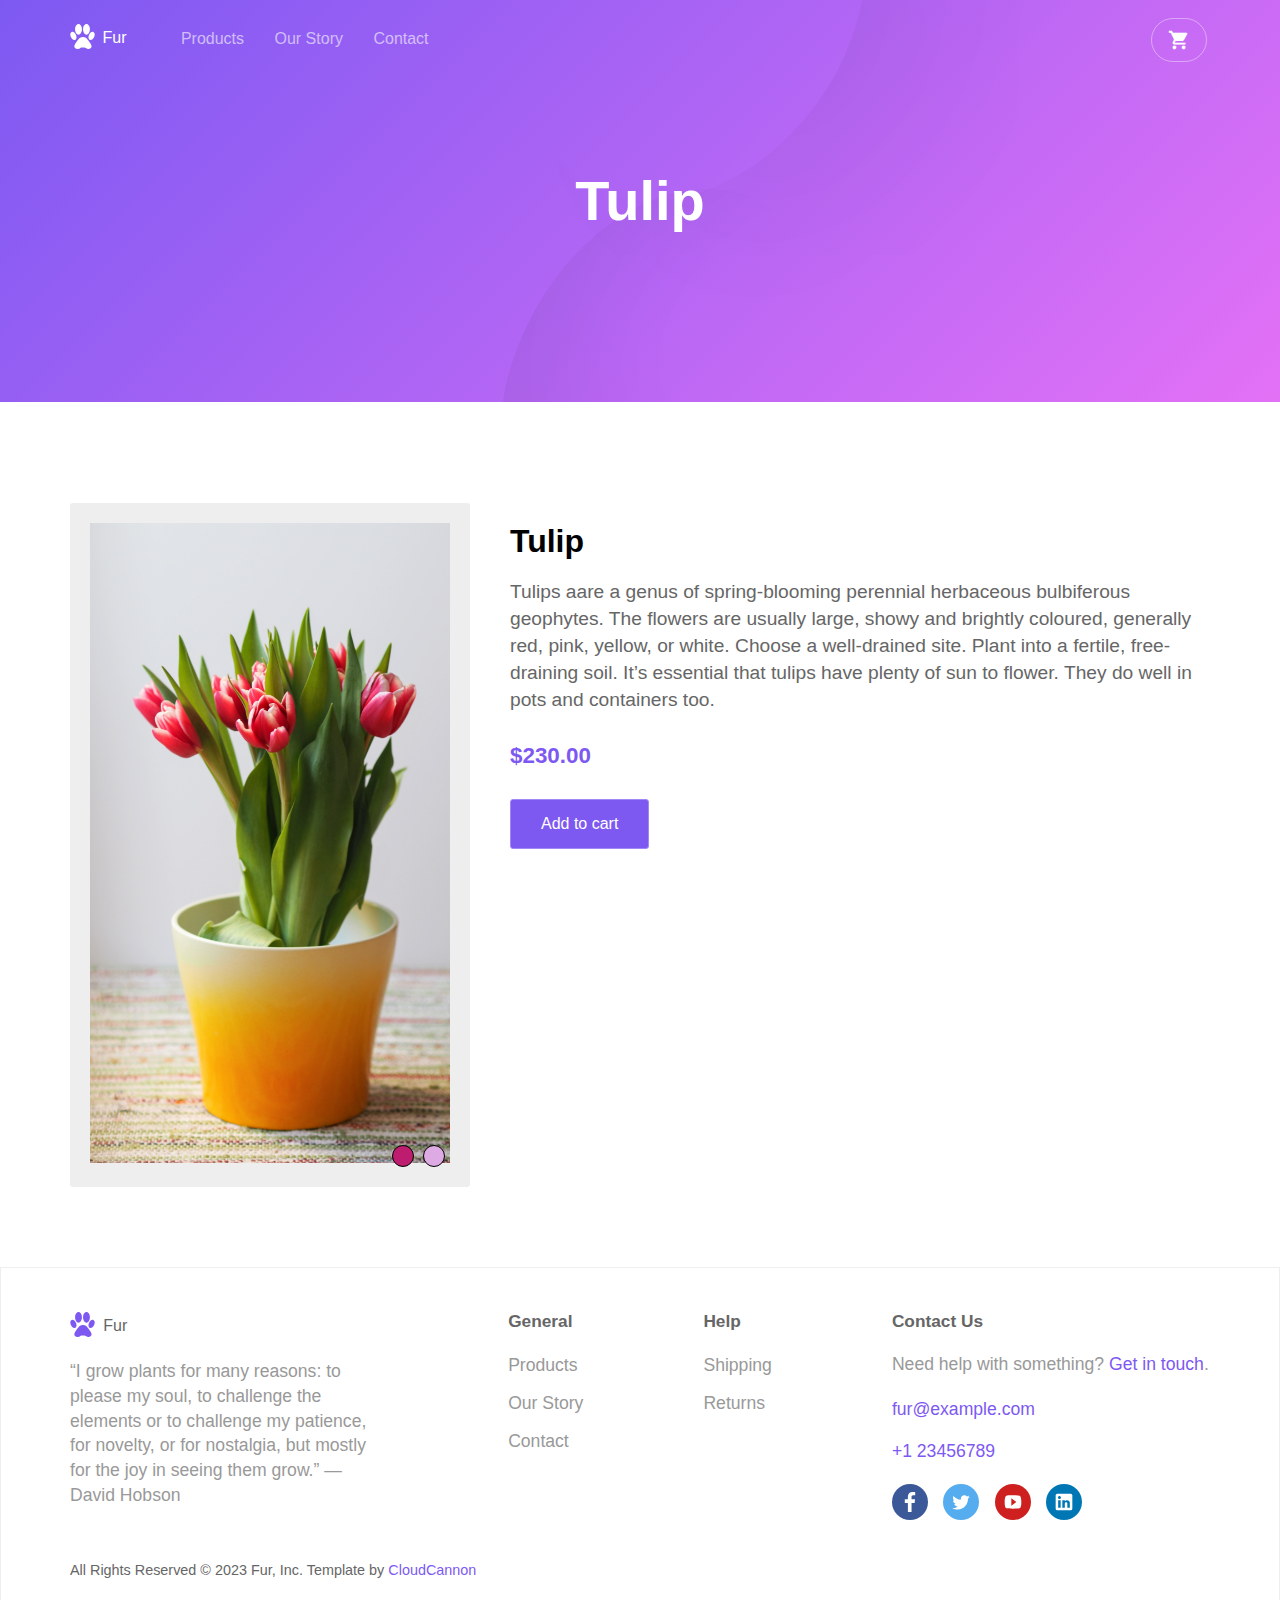
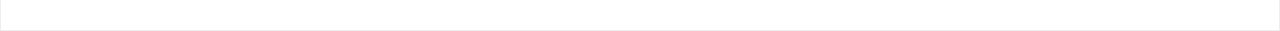
<file: products/tulip/index.html>
<!DOCTYPE html>

<html lang="en">
	<head>
		<meta charset="utf-8" />
		<meta name="viewport" content="width=device-width, initial-scale=1" />

		<!-- Begin Jekyll SEO tag v2.6.1 -->
<title>Tulip | Fur</title>
<meta name="generator" content="Jekyll v4.2.1" />
<meta property="og:title" content="Tulip" />
<meta name="author" content="fur" />
<meta property="og:locale" content="en_US" />
<meta name="description" content="Tulips, not for eating." />
<meta property="og:description" content="Tulips, not for eating." />
<link rel="canonical" href="http://turquoise-rook.cloudvent.net//products/tulip/" />
<meta property="og:url" content="http://turquoise-rook.cloudvent.net//products/tulip/" />
<meta property="og:site_name" content="Fur" />
<meta property="og:type" content="article" />
<meta property="article:published_time" content="2023-02-15T22:17:28+00:00" />
<script type="application/ld+json">
{"description":"Tulips, not for eating.","datePublished":"2023-02-15T22:17:28+00:00","@type":"BlogPosting","publisher":{"@type":"Organization","logo":{"@type":"ImageObject","url":"http://turquoise-rook.cloudvent.net//siteicon.png"},"name":"fur"},"mainEntityOfPage":{"@type":"WebPage","@id":"http://turquoise-rook.cloudvent.net//products/tulip/"},"author":{"@type":"Person","name":"fur"},"url":"http://turquoise-rook.cloudvent.net//products/tulip/","headline":"Tulip","dateModified":"2023-02-15T22:17:28+00:00","@context":"https://schema.org"}</script>
<!-- End Jekyll SEO tag -->


		<link href="https://fonts.googleapis.com/icon?family=Material+Icons" rel="stylesheet" />
		<link href="https://fonts.googleapis.com/css?family=Lobster" rel="stylesheet" />
		<link rel="stylesheet" href="/css/screen.css" />
		<link rel="icon" type="image/png" href="/favicon.png" />

		
			<script>
				window.ga=window.ga||function(){(ga.q=ga.q||[]).push(arguments)};ga.l=+new Date;
				ga('create', '', 'auto');
				ga('send', 'pageview');
			</script>
			<script async src='https://www.google-analytics.com/analytics.js'></script>
		

		<script src="https://ajax.googleapis.com/ajax/libs/jquery/2.2.2/jquery.min.js"></script>
		<link rel="stylesheet" href="https://cdn.snipcart.com/themes/v3.3.1/default/snipcart.css" />
		<link rel="preconnect" href="https://app.snipcart.com" />
		<link rel="preconnect" href="https://cdn.snipcart.com" />
		
			<script async src="https://cdn.snipcart.com/themes/v3.3.1/default/snipcart.js"></script>
			<div hidden id="snipcart" data-api-key="NWNjOWZhYjctYmE1ZS00MDM3LThkNjUtZmE5M2NiMTU1NzAwNjM2MjYzNTE1MzM5ODg1ODkw" data-currency="usd" data-config-modal-style="side">
			</div>
		
	</head>
	<body>
		<header>
			<div class="container">
				<div class="company-name"><a href="/"><svg xmlns="http://www.w3.org/2000/svg" xmlns:xlink="http://www.w3.org/1999/xlink" version="1.1" id="Capa_1" x="0px" y="0px" viewBox="0 0 48.839 48.839" style="enable-background:new 0 0 48.839 48.839;" xml:space="preserve" width="512px" height="512px">
<g>
	<path d="M39.041,36.843c2.054,3.234,3.022,4.951,3.022,6.742c0,3.537-2.627,5.252-6.166,5.252   c-1.56,0-2.567-0.002-5.112-1.326c0,0-1.649-1.509-5.508-1.354c-3.895-0.154-5.545,1.373-5.545,1.373   c-2.545,1.323-3.516,1.309-5.074,1.309c-3.539,0-6.168-1.713-6.168-5.252c0-1.791,0.971-3.506,3.024-6.742   c0,0,3.881-6.445,7.244-9.477c2.43-2.188,5.973-2.18,5.973-2.18h1.093v-0.001c0,0,3.698-0.009,5.976,2.181   C35.059,30.51,39.041,36.844,39.041,36.843z M16.631,20.878c3.7,0,6.699-4.674,6.699-10.439S20.331,0,16.631,0   S9.932,4.674,9.932,10.439S12.931,20.878,16.631,20.878z M10.211,30.988c2.727-1.259,3.349-5.723,1.388-9.971   s-5.761-6.672-8.488-5.414s-3.348,5.723-1.388,9.971C3.684,29.822,7.484,32.245,10.211,30.988z M32.206,20.878   c3.7,0,6.7-4.674,6.7-10.439S35.906,0,32.206,0s-6.699,4.674-6.699,10.439C25.507,16.204,28.506,20.878,32.206,20.878z    M45.727,15.602c-2.728-1.259-6.527,1.165-8.488,5.414s-1.339,8.713,1.389,9.972c2.728,1.258,6.527-1.166,8.488-5.414   S48.455,16.861,45.727,15.602z" fill="#FFFFFF"/>
</g>
<g>
</g>
<g>
</g>
<g>
</g>
<g>
</g>
<g>
</g>
<g>
</g>
<g>
</g>
<g>
</g>
<g>
</g>
<g>
</g>
<g>
</g>
<g>
</g>
<g>
</g>
<g>
</g>
<g>
</g>
</svg>
 <span>Fur</span></a></div>
				<nav>
	<a class="nav-toggle" id="open-nav" href="#">&#9776;</a>
	
		
		

		
		<a href="/
" class="" >Products</a>
	
		
		

		
		<a href="/about/
" class="" >Our Story</a>
	
		
		

		
		<a href="/contact/
" class="" >Contact</a>
	
	<a class="editor-link btn" href="cloudcannon:collections/_data/navigation.yml" class="btn" title="Edit navigation"><strong>&#9998;</strong></a>
	<a href="#" class="cart snipcart-checkout"><i class="material-icons">shopping_cart</i></a>
</nav>

			</div>

			<section class="hero">
				<div class="text-container">
					
						<h2>Tulip</h2>
					

					
				</div>
			</section>
		</header>
		<div class="content">
	<section class="page">
		<div class="container">
			<div class="product-container">
				<div class="styles">
	
		<div class="style" data-item-id="1" >
			<a href="/products/tulip/">
				<img src="/uploads/tulip.jpg">
			</a>
		</div>
	
		<div class="style" data-item-id="2" style="display: none">
			<a href="/products/tulip/">
				<img src="/uploads/lilac-tulip.jpg">
			</a>
		</div>
	

	<div class="style-picker">
		
			<div style="background-color: #be1c6e" data-item-id="1"></div>
		
			<div style="background-color: #ddaae4" data-item-id="2"></div>
		
	</div>
</div>

				<div class="product-details" id="add">
					<h3>Tulip</h3>
					<p>Tulips aare a genus of spring-blooming perennial herbaceous bulbiferous geophytes. The flowers are usually large, showy and brightly coloured, generally red, pink, yellow, or white.
Choose a well-drained site. Plant into a fertile, free-draining soil. It’s essential that tulips have plenty of sun to flower.
They do well in pots and containers too.</p>


					<h4>$230.00</h4>
					<div class="button">


<button class="snipcart-add-item"
	data-item-name="Tulip"
	data-item-id="12"
	data-item-image="/uploads/tulip.jpg"
	data-item-description="Tulips, not for eating."
	data-item-custom1-name="Size"
	data-item-custom1-options="Medium|Large"
	data-item-custom1-value="Medium"
	data-item-custom2-name="Color"
	data-item-custom2-options="Dark Pink|Lilac"
	data-item-url="/products/tulip/"
	data-item-price="230.00">
	Add to cart
</button>
</div>
				</div>
			</div>
		</div>
	</section>
</div>

<link href="https://cdn.snipcart.com/themes/2.0/base/snipcart.min.css" rel="stylesheet" type="text/css" />

		<footer>
			<div class="container">
				<ul class="footer-columns">
					<li class="about">
						<div class="company-name"><svg xmlns="http://www.w3.org/2000/svg" xmlns:xlink="http://www.w3.org/1999/xlink" version="1.1" id="Capa_1" x="0px" y="0px" viewBox="0 0 48.839 48.839" style="enable-background:new 0 0 48.839 48.839;" xml:space="preserve" width="512px" height="512px">
<g>
	<path d="M39.041,36.843c2.054,3.234,3.022,4.951,3.022,6.742c0,3.537-2.627,5.252-6.166,5.252   c-1.56,0-2.567-0.002-5.112-1.326c0,0-1.649-1.509-5.508-1.354c-3.895-0.154-5.545,1.373-5.545,1.373   c-2.545,1.323-3.516,1.309-5.074,1.309c-3.539,0-6.168-1.713-6.168-5.252c0-1.791,0.971-3.506,3.024-6.742   c0,0,3.881-6.445,7.244-9.477c2.43-2.188,5.973-2.18,5.973-2.18h1.093v-0.001c0,0,3.698-0.009,5.976,2.181   C35.059,30.51,39.041,36.844,39.041,36.843z M16.631,20.878c3.7,0,6.699-4.674,6.699-10.439S20.331,0,16.631,0   S9.932,4.674,9.932,10.439S12.931,20.878,16.631,20.878z M10.211,30.988c2.727-1.259,3.349-5.723,1.388-9.971   s-5.761-6.672-8.488-5.414s-3.348,5.723-1.388,9.971C3.684,29.822,7.484,32.245,10.211,30.988z M32.206,20.878   c3.7,0,6.7-4.674,6.7-10.439S35.906,0,32.206,0s-6.699,4.674-6.699,10.439C25.507,16.204,28.506,20.878,32.206,20.878z    M45.727,15.602c-2.728-1.259-6.527,1.165-8.488,5.414s-1.339,8.713,1.389,9.972c2.728,1.258,6.527-1.166,8.488-5.414   S48.455,16.861,45.727,15.602z" fill="#FFFFFF"/>
</g>
<g>
</g>
<g>
</g>
<g>
</g>
<g>
</g>
<g>
</g>
<g>
</g>
<g>
</g>
<g>
</g>
<g>
</g>
<g>
</g>
<g>
</g>
<g>
</g>
<g>
</g>
<g>
</g>
<g>
</g>
</svg>
 <span>Fur</span></div>
						<p class="editable" data-cms-source="/_layouts/default.html" data-cms-index="0">
							“I grow plants for many reasons: to please my soul, to challenge the elements or to challenge my patience, for novelty, or for nostalgia, but mostly for the joy in seeing them grow.” — David Hobson
						</p>
					</li>

					<li class="footer-nav">
						<h4>General</h4>
						<ul>
							<li><a href="/">Products</a></li>
							<li><a href="/about/">Our Story</a></li>
							<li><a href="/contact/">Contact</a></li>
						</ul>
					</li>

					<li class="footer-nav">
						<h4>Help</h4>
						<ul>
							<li><a href="/shipping/">Shipping</a></li>
							<li><a href="/returns/">Returns</a></li>
						</ul>
					</li>

					<li>
						<h4>Contact Us</h4>
						<p>Need help with something? <a href="/contact/">Get in touch</a>.
						</p><p class="email"><a href="mailto:fur@example.com">fur@example.com</a></p>
						<p><a href="tel:+1 23456789">+1 23456789</a></p>

						<div class="social-icons">
							<a class="facebook" href="/">
		<svg xmlns="http://www.w3.org/2000/svg" viewBox="0 0 155.139 155.139"><path d="M89.584 155.14V84.377h23.742l3.562-27.585H89.584v-17.61c0-7.983 2.208-13.424 13.67-13.424l14.595-.007V1.08C115.324.752 106.66 0 96.576 0 75.52 0 61.104 12.853 61.104 36.452v20.34H37.29V84.38h23.814v70.76h28.48z" fill="#010002"/></svg>
	
</a>
							<a class="twitter" href="/">
		<svg fill="#000000" height="24" viewBox="0 0 24 24" width="24" xmlns="http://www.w3.org/2000/svg"><path d="M22.46,6C21.69,6.35 20.86,6.58 20,6.69C20.88,6.16 21.56,5.32 21.88,4.31C21.05,4.81 20.13,5.16 19.16,5.36C18.37,4.5 17.26,4 16,4C13.65,4 11.73,5.92 11.73,8.29C11.73,8.63 11.77,8.96 11.84,9.27C8.28,9.09 5.11,7.38 3,4.79C2.63,5.42 2.42,6.16 2.42,6.94C2.42,8.43 3.17,9.75 4.33,10.5C3.62,10.5 2.96,10.3 2.38,10C2.38,10 2.38,10 2.38,10.03C2.38,12.11 3.86,13.85 5.82,14.24C5.46,14.34 5.08,14.39 4.69,14.39C4.42,14.39 4.15,14.36 3.89,14.31C4.43,16 6,17.26 7.89,17.29C6.43,18.45 4.58,19.13 2.56,19.13C2.22,19.13 1.88,19.11 1.54,19.07C3.44,20.29 5.7,21 8.12,21C16,21 20.33,14.46 20.33,8.79C20.33,8.6 20.33,8.42 20.32,8.23C21.16,7.63 21.88,6.87 22.46,6Z" /></svg>
	
</a>
							<a class="youtube" href="/">
		<svg fill="#000000" height="24" viewBox="0 0 24 24" width="24" xmlns="http://www.w3.org/2000/svg"><path d="M10,16.5V7.5L16,12M20,4.4C19.4,4.2 15.7,4 12,4C8.3,4 4.6,4.19 4,4.38C2.44,4.9 2,8.4 2,12C2,15.59 2.44,19.1 4,19.61C4.6,19.81 8.3,20 12,20C15.7,20 19.4,19.81 20,19.61C21.56,19.1 22,15.59 22,12C22,8.4 21.56,4.91 20,4.4Z" /></svg>
	
</a>
							<a class="linkedin" href="/">
		<svg fill="#000000" height="24" viewBox="0 0 24 24" width="24" xmlns="http://www.w3.org/2000/svg"><path d="M19,19H16V13.7A1.5,1.5 0 0,0 14.5,12.2A1.5,1.5 0 0,0 13,13.7V19H10V10H13V11.2C13.5,10.36 14.59,9.8 15.5,9.8A3.5,3.5 0 0,1 19,13.3M6.5,8.31C5.5,8.31 4.69,7.5 4.69,6.5A1.81,1.81 0 0,1 6.5,4.69C7.5,4.69 8.31,5.5 8.31,6.5A1.81,1.81 0 0,1 6.5,8.31M8,19H5V10H8M20,2H4C2.89,2 2,2.89 2,4V20A2,2 0 0,0 4,22H20A2,2 0 0,0 22,20V4C22,2.89 21.1,2 20,2Z" /></svg>
	
</a>
						</div>
					</li>
				</ul>
				<p class="copyright">All Rights Reserved &copy; 2023 Fur, Inc. Template by <a href="https://cloudcannon.com">CloudCannon</a></p>
			</div>
		</footer>
		<script>
			document.getElementById("open-nav").onclick = function () {
				document.body.classList.toggle("nav-open");
				return false;
			};
		</script>
		<script src="/js/application.js" type="text/javascript"></script>
	</body>
</html>
</file>
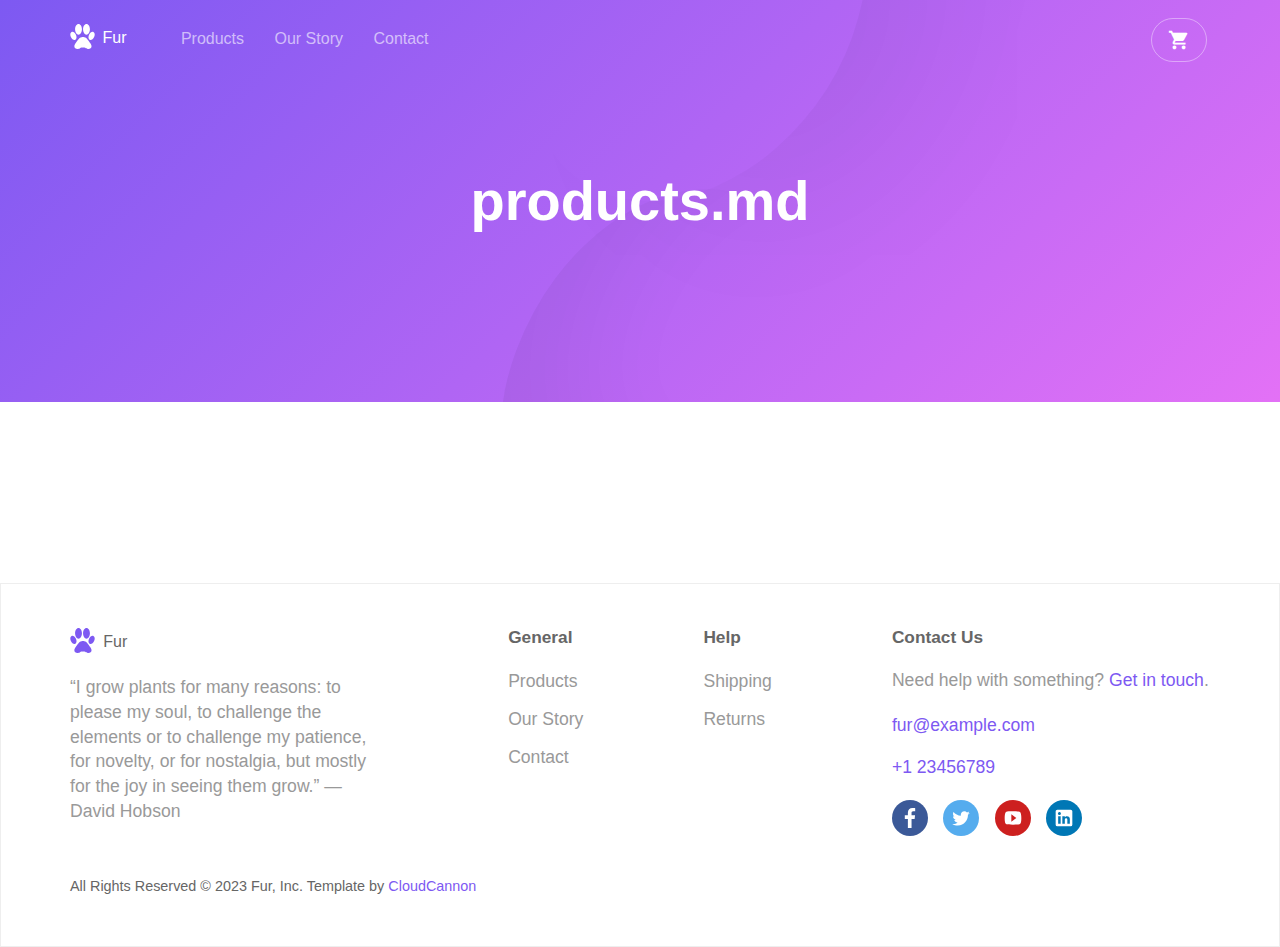
<file: schemas/products/index.html>
<!DOCTYPE html>

<html lang="en">
	<head>
		<meta charset="utf-8" />
		<meta name="viewport" content="width=device-width, initial-scale=1" />

		<!-- Begin Jekyll SEO tag v2.6.1 -->
<title>Fur | Fur t-shirt store</title>
<meta name="generator" content="Jekyll v4.2.1" />
<meta property="og:title" content="Fur" />
<meta name="author" content="fur" />
<meta property="og:locale" content="en_US" />
<meta name="description" content="Fur t-shirt store" />
<meta property="og:description" content="Fur t-shirt store" />
<link rel="canonical" href="http://turquoise-rook.cloudvent.net//schemas/products/" />
<meta property="og:url" content="http://turquoise-rook.cloudvent.net//schemas/products/" />
<meta property="og:site_name" content="Fur" />
<script type="application/ld+json">
{"description":"Fur t-shirt store","@type":"WebPage","publisher":{"@type":"Organization","logo":{"@type":"ImageObject","url":"http://turquoise-rook.cloudvent.net//siteicon.png"},"name":"fur"},"author":{"@type":"Person","name":"fur"},"url":"http://turquoise-rook.cloudvent.net//schemas/products/","headline":"Fur","@context":"https://schema.org"}</script>
<!-- End Jekyll SEO tag -->


		<link href="https://fonts.googleapis.com/icon?family=Material+Icons" rel="stylesheet" />
		<link href="https://fonts.googleapis.com/css?family=Lobster" rel="stylesheet" />
		<link rel="stylesheet" href="/css/screen.css" />
		<link rel="icon" type="image/png" href="/favicon.png" />

		
			<script>
				window.ga=window.ga||function(){(ga.q=ga.q||[]).push(arguments)};ga.l=+new Date;
				ga('create', '', 'auto');
				ga('send', 'pageview');
			</script>
			<script async src='https://www.google-analytics.com/analytics.js'></script>
		

		<script src="https://ajax.googleapis.com/ajax/libs/jquery/2.2.2/jquery.min.js"></script>
		<link rel="stylesheet" href="https://cdn.snipcart.com/themes/v3.3.1/default/snipcart.css" />
		<link rel="preconnect" href="https://app.snipcart.com" />
		<link rel="preconnect" href="https://cdn.snipcart.com" />
		
			<script async src="https://cdn.snipcart.com/themes/v3.3.1/default/snipcart.js"></script>
			<div hidden id="snipcart" data-api-key="NWNjOWZhYjctYmE1ZS00MDM3LThkNjUtZmE5M2NiMTU1NzAwNjM2MjYzNTE1MzM5ODg1ODkw" data-currency="usd" data-config-modal-style="side">
			</div>
		
	</head>
	<body>
		<header>
			<div class="container">
				<div class="company-name"><a href="/"><svg xmlns="http://www.w3.org/2000/svg" xmlns:xlink="http://www.w3.org/1999/xlink" version="1.1" id="Capa_1" x="0px" y="0px" viewBox="0 0 48.839 48.839" style="enable-background:new 0 0 48.839 48.839;" xml:space="preserve" width="512px" height="512px">
<g>
	<path d="M39.041,36.843c2.054,3.234,3.022,4.951,3.022,6.742c0,3.537-2.627,5.252-6.166,5.252   c-1.56,0-2.567-0.002-5.112-1.326c0,0-1.649-1.509-5.508-1.354c-3.895-0.154-5.545,1.373-5.545,1.373   c-2.545,1.323-3.516,1.309-5.074,1.309c-3.539,0-6.168-1.713-6.168-5.252c0-1.791,0.971-3.506,3.024-6.742   c0,0,3.881-6.445,7.244-9.477c2.43-2.188,5.973-2.18,5.973-2.18h1.093v-0.001c0,0,3.698-0.009,5.976,2.181   C35.059,30.51,39.041,36.844,39.041,36.843z M16.631,20.878c3.7,0,6.699-4.674,6.699-10.439S20.331,0,16.631,0   S9.932,4.674,9.932,10.439S12.931,20.878,16.631,20.878z M10.211,30.988c2.727-1.259,3.349-5.723,1.388-9.971   s-5.761-6.672-8.488-5.414s-3.348,5.723-1.388,9.971C3.684,29.822,7.484,32.245,10.211,30.988z M32.206,20.878   c3.7,0,6.7-4.674,6.7-10.439S35.906,0,32.206,0s-6.699,4.674-6.699,10.439C25.507,16.204,28.506,20.878,32.206,20.878z    M45.727,15.602c-2.728-1.259-6.527,1.165-8.488,5.414s-1.339,8.713,1.389,9.972c2.728,1.258,6.527-1.166,8.488-5.414   S48.455,16.861,45.727,15.602z" fill="#FFFFFF"/>
</g>
<g>
</g>
<g>
</g>
<g>
</g>
<g>
</g>
<g>
</g>
<g>
</g>
<g>
</g>
<g>
</g>
<g>
</g>
<g>
</g>
<g>
</g>
<g>
</g>
<g>
</g>
<g>
</g>
<g>
</g>
</svg>
 <span>Fur</span></a></div>
				<nav>
	<a class="nav-toggle" id="open-nav" href="#">&#9776;</a>
	
		
		

		
		<a href="/
" class="" >Products</a>
	
		
		

		
		<a href="/about/
" class="" >Our Story</a>
	
		
		

		
		<a href="/contact/
" class="" >Contact</a>
	
	<a class="editor-link btn" href="cloudcannon:collections/_data/navigation.yml" class="btn" title="Edit navigation"><strong>&#9998;</strong></a>
	<a href="#" class="cart snipcart-checkout"><i class="material-icons">shopping_cart</i></a>
</nav>

			</div>

			<section class="hero">
				<div class="text-container">
					
						<h2>products.md</h2>
					

					
				</div>
			</section>
		</header>
		<div class="content">
	<section class="page">
		<div class="container " data-cms-content-wrapper="/_layouts/page.html">
			

		</div>
	</section>
</div>

		<footer>
			<div class="container">
				<ul class="footer-columns">
					<li class="about">
						<div class="company-name"><svg xmlns="http://www.w3.org/2000/svg" xmlns:xlink="http://www.w3.org/1999/xlink" version="1.1" id="Capa_1" x="0px" y="0px" viewBox="0 0 48.839 48.839" style="enable-background:new 0 0 48.839 48.839;" xml:space="preserve" width="512px" height="512px">
<g>
	<path d="M39.041,36.843c2.054,3.234,3.022,4.951,3.022,6.742c0,3.537-2.627,5.252-6.166,5.252   c-1.56,0-2.567-0.002-5.112-1.326c0,0-1.649-1.509-5.508-1.354c-3.895-0.154-5.545,1.373-5.545,1.373   c-2.545,1.323-3.516,1.309-5.074,1.309c-3.539,0-6.168-1.713-6.168-5.252c0-1.791,0.971-3.506,3.024-6.742   c0,0,3.881-6.445,7.244-9.477c2.43-2.188,5.973-2.18,5.973-2.18h1.093v-0.001c0,0,3.698-0.009,5.976,2.181   C35.059,30.51,39.041,36.844,39.041,36.843z M16.631,20.878c3.7,0,6.699-4.674,6.699-10.439S20.331,0,16.631,0   S9.932,4.674,9.932,10.439S12.931,20.878,16.631,20.878z M10.211,30.988c2.727-1.259,3.349-5.723,1.388-9.971   s-5.761-6.672-8.488-5.414s-3.348,5.723-1.388,9.971C3.684,29.822,7.484,32.245,10.211,30.988z M32.206,20.878   c3.7,0,6.7-4.674,6.7-10.439S35.906,0,32.206,0s-6.699,4.674-6.699,10.439C25.507,16.204,28.506,20.878,32.206,20.878z    M45.727,15.602c-2.728-1.259-6.527,1.165-8.488,5.414s-1.339,8.713,1.389,9.972c2.728,1.258,6.527-1.166,8.488-5.414   S48.455,16.861,45.727,15.602z" fill="#FFFFFF"/>
</g>
<g>
</g>
<g>
</g>
<g>
</g>
<g>
</g>
<g>
</g>
<g>
</g>
<g>
</g>
<g>
</g>
<g>
</g>
<g>
</g>
<g>
</g>
<g>
</g>
<g>
</g>
<g>
</g>
<g>
</g>
</svg>
 <span>Fur</span></div>
						<p class="editable" data-cms-source="/_layouts/default.html" data-cms-index="0">
							“I grow plants for many reasons: to please my soul, to challenge the elements or to challenge my patience, for novelty, or for nostalgia, but mostly for the joy in seeing them grow.” — David Hobson
						</p>
					</li>

					<li class="footer-nav">
						<h4>General</h4>
						<ul>
							<li><a href="/">Products</a></li>
							<li><a href="/about/">Our Story</a></li>
							<li><a href="/contact/">Contact</a></li>
						</ul>
					</li>

					<li class="footer-nav">
						<h4>Help</h4>
						<ul>
							<li><a href="/shipping/">Shipping</a></li>
							<li><a href="/returns/">Returns</a></li>
						</ul>
					</li>

					<li>
						<h4>Contact Us</h4>
						<p>Need help with something? <a href="/contact/">Get in touch</a>.
						</p><p class="email"><a href="mailto:fur@example.com">fur@example.com</a></p>
						<p><a href="tel:+1 23456789">+1 23456789</a></p>

						<div class="social-icons">
							<a class="facebook" href="/">
		<svg xmlns="http://www.w3.org/2000/svg" viewBox="0 0 155.139 155.139"><path d="M89.584 155.14V84.377h23.742l3.562-27.585H89.584v-17.61c0-7.983 2.208-13.424 13.67-13.424l14.595-.007V1.08C115.324.752 106.66 0 96.576 0 75.52 0 61.104 12.853 61.104 36.452v20.34H37.29V84.38h23.814v70.76h28.48z" fill="#010002"/></svg>
	
</a>
							<a class="twitter" href="/">
		<svg fill="#000000" height="24" viewBox="0 0 24 24" width="24" xmlns="http://www.w3.org/2000/svg"><path d="M22.46,6C21.69,6.35 20.86,6.58 20,6.69C20.88,6.16 21.56,5.32 21.88,4.31C21.05,4.81 20.13,5.16 19.16,5.36C18.37,4.5 17.26,4 16,4C13.65,4 11.73,5.92 11.73,8.29C11.73,8.63 11.77,8.96 11.84,9.27C8.28,9.09 5.11,7.38 3,4.79C2.63,5.42 2.42,6.16 2.42,6.94C2.42,8.43 3.17,9.75 4.33,10.5C3.62,10.5 2.96,10.3 2.38,10C2.38,10 2.38,10 2.38,10.03C2.38,12.11 3.86,13.85 5.82,14.24C5.46,14.34 5.08,14.39 4.69,14.39C4.42,14.39 4.15,14.36 3.89,14.31C4.43,16 6,17.26 7.89,17.29C6.43,18.45 4.58,19.13 2.56,19.13C2.22,19.13 1.88,19.11 1.54,19.07C3.44,20.29 5.7,21 8.12,21C16,21 20.33,14.46 20.33,8.79C20.33,8.6 20.33,8.42 20.32,8.23C21.16,7.63 21.88,6.87 22.46,6Z" /></svg>
	
</a>
							<a class="youtube" href="/">
		<svg fill="#000000" height="24" viewBox="0 0 24 24" width="24" xmlns="http://www.w3.org/2000/svg"><path d="M10,16.5V7.5L16,12M20,4.4C19.4,4.2 15.7,4 12,4C8.3,4 4.6,4.19 4,4.38C2.44,4.9 2,8.4 2,12C2,15.59 2.44,19.1 4,19.61C4.6,19.81 8.3,20 12,20C15.7,20 19.4,19.81 20,19.61C21.56,19.1 22,15.59 22,12C22,8.4 21.56,4.91 20,4.4Z" /></svg>
	
</a>
							<a class="linkedin" href="/">
		<svg fill="#000000" height="24" viewBox="0 0 24 24" width="24" xmlns="http://www.w3.org/2000/svg"><path d="M19,19H16V13.7A1.5,1.5 0 0,0 14.5,12.2A1.5,1.5 0 0,0 13,13.7V19H10V10H13V11.2C13.5,10.36 14.59,9.8 15.5,9.8A3.5,3.5 0 0,1 19,13.3M6.5,8.31C5.5,8.31 4.69,7.5 4.69,6.5A1.81,1.81 0 0,1 6.5,4.69C7.5,4.69 8.31,5.5 8.31,6.5A1.81,1.81 0 0,1 6.5,8.31M8,19H5V10H8M20,2H4C2.89,2 2,2.89 2,4V20A2,2 0 0,0 4,22H20A2,2 0 0,0 22,20V4C22,2.89 21.1,2 20,2Z" /></svg>
	
</a>
						</div>
					</li>
				</ul>
				<p class="copyright">All Rights Reserved &copy; 2023 Fur, Inc. Template by <a href="https://cloudcannon.com">CloudCannon</a></p>
			</div>
		</footer>
		<script>
			document.getElementById("open-nav").onclick = function () {
				document.body.classList.toggle("nav-open");
				return false;
			};
		</script>
		<script src="/js/application.js" type="text/javascript"></script>
	</body>
</html>
</file>
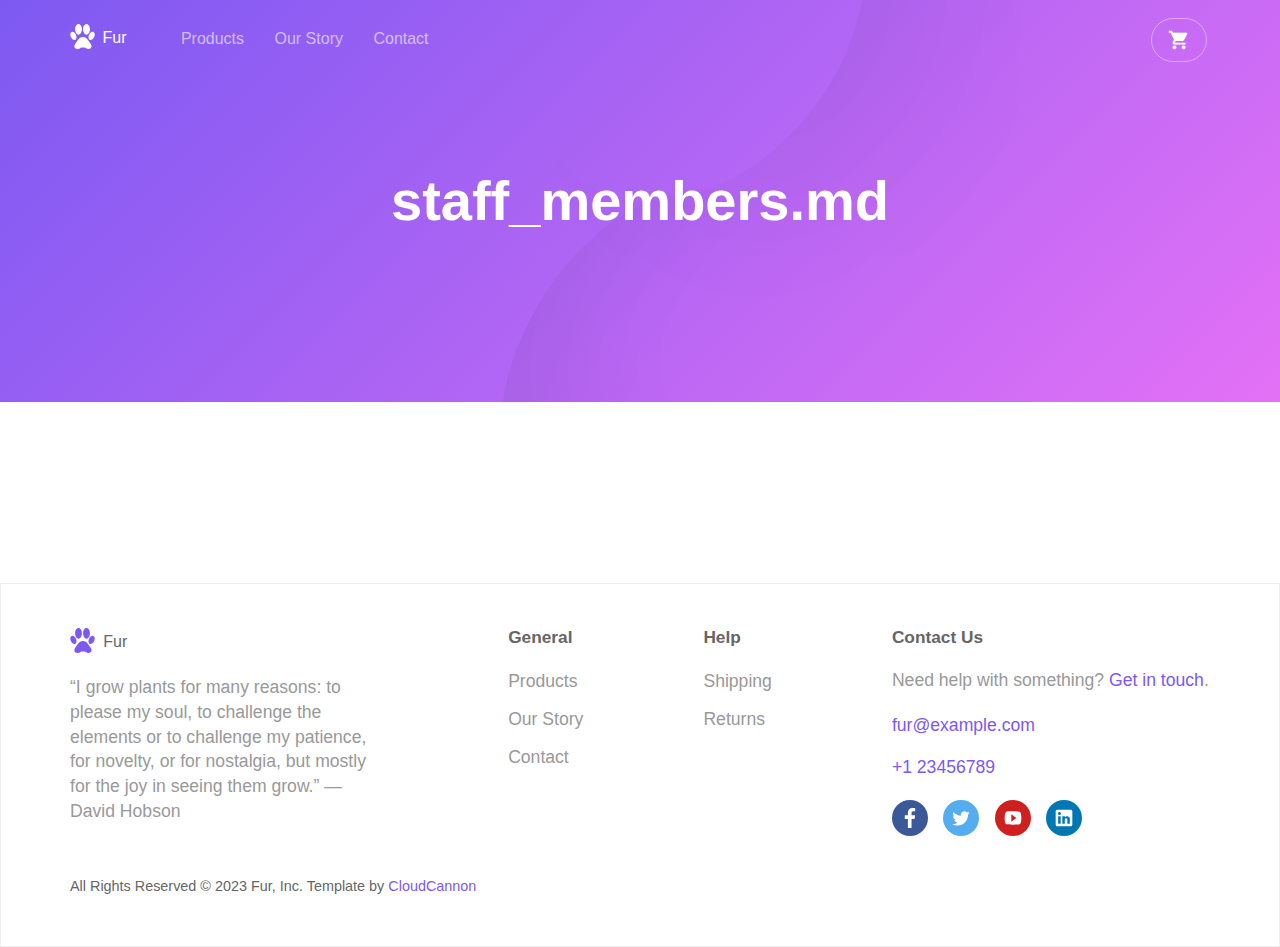
<file: schemas/staff_members/index.html>
<!DOCTYPE html>

<html lang="en">
	<head>
		<meta charset="utf-8" />
		<meta name="viewport" content="width=device-width, initial-scale=1" />

		<!-- Begin Jekyll SEO tag v2.6.1 -->
<title>Fur | Fur t-shirt store</title>
<meta name="generator" content="Jekyll v4.2.1" />
<meta property="og:title" content="Fur" />
<meta name="author" content="fur" />
<meta property="og:locale" content="en_US" />
<meta name="description" content="Fur t-shirt store" />
<meta property="og:description" content="Fur t-shirt store" />
<link rel="canonical" href="http://turquoise-rook.cloudvent.net//schemas/staff_members/" />
<meta property="og:url" content="http://turquoise-rook.cloudvent.net//schemas/staff_members/" />
<meta property="og:site_name" content="Fur" />
<script type="application/ld+json">
{"description":"Fur t-shirt store","@type":"WebPage","publisher":{"@type":"Organization","logo":{"@type":"ImageObject","url":"http://turquoise-rook.cloudvent.net//siteicon.png"},"name":"fur"},"author":{"@type":"Person","name":"fur"},"url":"http://turquoise-rook.cloudvent.net//schemas/staff_members/","headline":"Fur","@context":"https://schema.org"}</script>
<!-- End Jekyll SEO tag -->


		<link href="https://fonts.googleapis.com/icon?family=Material+Icons" rel="stylesheet" />
		<link href="https://fonts.googleapis.com/css?family=Lobster" rel="stylesheet" />
		<link rel="stylesheet" href="/css/screen.css" />
		<link rel="icon" type="image/png" href="/favicon.png" />

		
			<script>
				window.ga=window.ga||function(){(ga.q=ga.q||[]).push(arguments)};ga.l=+new Date;
				ga('create', '', 'auto');
				ga('send', 'pageview');
			</script>
			<script async src='https://www.google-analytics.com/analytics.js'></script>
		

		<script src="https://ajax.googleapis.com/ajax/libs/jquery/2.2.2/jquery.min.js"></script>
		<link rel="stylesheet" href="https://cdn.snipcart.com/themes/v3.3.1/default/snipcart.css" />
		<link rel="preconnect" href="https://app.snipcart.com" />
		<link rel="preconnect" href="https://cdn.snipcart.com" />
		
			<script async src="https://cdn.snipcart.com/themes/v3.3.1/default/snipcart.js"></script>
			<div hidden id="snipcart" data-api-key="NWNjOWZhYjctYmE1ZS00MDM3LThkNjUtZmE5M2NiMTU1NzAwNjM2MjYzNTE1MzM5ODg1ODkw" data-currency="usd" data-config-modal-style="side">
			</div>
		
	</head>
	<body>
		<header>
			<div class="container">
				<div class="company-name"><a href="/"><svg xmlns="http://www.w3.org/2000/svg" xmlns:xlink="http://www.w3.org/1999/xlink" version="1.1" id="Capa_1" x="0px" y="0px" viewBox="0 0 48.839 48.839" style="enable-background:new 0 0 48.839 48.839;" xml:space="preserve" width="512px" height="512px">
<g>
	<path d="M39.041,36.843c2.054,3.234,3.022,4.951,3.022,6.742c0,3.537-2.627,5.252-6.166,5.252   c-1.56,0-2.567-0.002-5.112-1.326c0,0-1.649-1.509-5.508-1.354c-3.895-0.154-5.545,1.373-5.545,1.373   c-2.545,1.323-3.516,1.309-5.074,1.309c-3.539,0-6.168-1.713-6.168-5.252c0-1.791,0.971-3.506,3.024-6.742   c0,0,3.881-6.445,7.244-9.477c2.43-2.188,5.973-2.18,5.973-2.18h1.093v-0.001c0,0,3.698-0.009,5.976,2.181   C35.059,30.51,39.041,36.844,39.041,36.843z M16.631,20.878c3.7,0,6.699-4.674,6.699-10.439S20.331,0,16.631,0   S9.932,4.674,9.932,10.439S12.931,20.878,16.631,20.878z M10.211,30.988c2.727-1.259,3.349-5.723,1.388-9.971   s-5.761-6.672-8.488-5.414s-3.348,5.723-1.388,9.971C3.684,29.822,7.484,32.245,10.211,30.988z M32.206,20.878   c3.7,0,6.7-4.674,6.7-10.439S35.906,0,32.206,0s-6.699,4.674-6.699,10.439C25.507,16.204,28.506,20.878,32.206,20.878z    M45.727,15.602c-2.728-1.259-6.527,1.165-8.488,5.414s-1.339,8.713,1.389,9.972c2.728,1.258,6.527-1.166,8.488-5.414   S48.455,16.861,45.727,15.602z" fill="#FFFFFF"/>
</g>
<g>
</g>
<g>
</g>
<g>
</g>
<g>
</g>
<g>
</g>
<g>
</g>
<g>
</g>
<g>
</g>
<g>
</g>
<g>
</g>
<g>
</g>
<g>
</g>
<g>
</g>
<g>
</g>
<g>
</g>
</svg>
 <span>Fur</span></a></div>
				<nav>
	<a class="nav-toggle" id="open-nav" href="#">&#9776;</a>
	
		
		

		
		<a href="/
" class="" >Products</a>
	
		
		

		
		<a href="/about/
" class="" >Our Story</a>
	
		
		

		
		<a href="/contact/
" class="" >Contact</a>
	
	<a class="editor-link btn" href="cloudcannon:collections/_data/navigation.yml" class="btn" title="Edit navigation"><strong>&#9998;</strong></a>
	<a href="#" class="cart snipcart-checkout"><i class="material-icons">shopping_cart</i></a>
</nav>

			</div>

			<section class="hero">
				<div class="text-container">
					
						<h2>staff_members.md</h2>
					

					
				</div>
			</section>
		</header>
		<div class="content">
	<section class="page">
		<div class="container " data-cms-content-wrapper="/_layouts/page.html">
			

		</div>
	</section>
</div>

		<footer>
			<div class="container">
				<ul class="footer-columns">
					<li class="about">
						<div class="company-name"><svg xmlns="http://www.w3.org/2000/svg" xmlns:xlink="http://www.w3.org/1999/xlink" version="1.1" id="Capa_1" x="0px" y="0px" viewBox="0 0 48.839 48.839" style="enable-background:new 0 0 48.839 48.839;" xml:space="preserve" width="512px" height="512px">
<g>
	<path d="M39.041,36.843c2.054,3.234,3.022,4.951,3.022,6.742c0,3.537-2.627,5.252-6.166,5.252   c-1.56,0-2.567-0.002-5.112-1.326c0,0-1.649-1.509-5.508-1.354c-3.895-0.154-5.545,1.373-5.545,1.373   c-2.545,1.323-3.516,1.309-5.074,1.309c-3.539,0-6.168-1.713-6.168-5.252c0-1.791,0.971-3.506,3.024-6.742   c0,0,3.881-6.445,7.244-9.477c2.43-2.188,5.973-2.18,5.973-2.18h1.093v-0.001c0,0,3.698-0.009,5.976,2.181   C35.059,30.51,39.041,36.844,39.041,36.843z M16.631,20.878c3.7,0,6.699-4.674,6.699-10.439S20.331,0,16.631,0   S9.932,4.674,9.932,10.439S12.931,20.878,16.631,20.878z M10.211,30.988c2.727-1.259,3.349-5.723,1.388-9.971   s-5.761-6.672-8.488-5.414s-3.348,5.723-1.388,9.971C3.684,29.822,7.484,32.245,10.211,30.988z M32.206,20.878   c3.7,0,6.7-4.674,6.7-10.439S35.906,0,32.206,0s-6.699,4.674-6.699,10.439C25.507,16.204,28.506,20.878,32.206,20.878z    M45.727,15.602c-2.728-1.259-6.527,1.165-8.488,5.414s-1.339,8.713,1.389,9.972c2.728,1.258,6.527-1.166,8.488-5.414   S48.455,16.861,45.727,15.602z" fill="#FFFFFF"/>
</g>
<g>
</g>
<g>
</g>
<g>
</g>
<g>
</g>
<g>
</g>
<g>
</g>
<g>
</g>
<g>
</g>
<g>
</g>
<g>
</g>
<g>
</g>
<g>
</g>
<g>
</g>
<g>
</g>
<g>
</g>
</svg>
 <span>Fur</span></div>
						<p class="editable" data-cms-source="/_layouts/default.html" data-cms-index="0">
							“I grow plants for many reasons: to please my soul, to challenge the elements or to challenge my patience, for novelty, or for nostalgia, but mostly for the joy in seeing them grow.” — David Hobson
						</p>
					</li>

					<li class="footer-nav">
						<h4>General</h4>
						<ul>
							<li><a href="/">Products</a></li>
							<li><a href="/about/">Our Story</a></li>
							<li><a href="/contact/">Contact</a></li>
						</ul>
					</li>

					<li class="footer-nav">
						<h4>Help</h4>
						<ul>
							<li><a href="/shipping/">Shipping</a></li>
							<li><a href="/returns/">Returns</a></li>
						</ul>
					</li>

					<li>
						<h4>Contact Us</h4>
						<p>Need help with something? <a href="/contact/">Get in touch</a>.
						</p><p class="email"><a href="mailto:fur@example.com">fur@example.com</a></p>
						<p><a href="tel:+1 23456789">+1 23456789</a></p>

						<div class="social-icons">
							<a class="facebook" href="/">
		<svg xmlns="http://www.w3.org/2000/svg" viewBox="0 0 155.139 155.139"><path d="M89.584 155.14V84.377h23.742l3.562-27.585H89.584v-17.61c0-7.983 2.208-13.424 13.67-13.424l14.595-.007V1.08C115.324.752 106.66 0 96.576 0 75.52 0 61.104 12.853 61.104 36.452v20.34H37.29V84.38h23.814v70.76h28.48z" fill="#010002"/></svg>
	
</a>
							<a class="twitter" href="/">
		<svg fill="#000000" height="24" viewBox="0 0 24 24" width="24" xmlns="http://www.w3.org/2000/svg"><path d="M22.46,6C21.69,6.35 20.86,6.58 20,6.69C20.88,6.16 21.56,5.32 21.88,4.31C21.05,4.81 20.13,5.16 19.16,5.36C18.37,4.5 17.26,4 16,4C13.65,4 11.73,5.92 11.73,8.29C11.73,8.63 11.77,8.96 11.84,9.27C8.28,9.09 5.11,7.38 3,4.79C2.63,5.42 2.42,6.16 2.42,6.94C2.42,8.43 3.17,9.75 4.33,10.5C3.62,10.5 2.96,10.3 2.38,10C2.38,10 2.38,10 2.38,10.03C2.38,12.11 3.86,13.85 5.82,14.24C5.46,14.34 5.08,14.39 4.69,14.39C4.42,14.39 4.15,14.36 3.89,14.31C4.43,16 6,17.26 7.89,17.29C6.43,18.45 4.58,19.13 2.56,19.13C2.22,19.13 1.88,19.11 1.54,19.07C3.44,20.29 5.7,21 8.12,21C16,21 20.33,14.46 20.33,8.79C20.33,8.6 20.33,8.42 20.32,8.23C21.16,7.63 21.88,6.87 22.46,6Z" /></svg>
	
</a>
							<a class="youtube" href="/">
		<svg fill="#000000" height="24" viewBox="0 0 24 24" width="24" xmlns="http://www.w3.org/2000/svg"><path d="M10,16.5V7.5L16,12M20,4.4C19.4,4.2 15.7,4 12,4C8.3,4 4.6,4.19 4,4.38C2.44,4.9 2,8.4 2,12C2,15.59 2.44,19.1 4,19.61C4.6,19.81 8.3,20 12,20C15.7,20 19.4,19.81 20,19.61C21.56,19.1 22,15.59 22,12C22,8.4 21.56,4.91 20,4.4Z" /></svg>
	
</a>
							<a class="linkedin" href="/">
		<svg fill="#000000" height="24" viewBox="0 0 24 24" width="24" xmlns="http://www.w3.org/2000/svg"><path d="M19,19H16V13.7A1.5,1.5 0 0,0 14.5,12.2A1.5,1.5 0 0,0 13,13.7V19H10V10H13V11.2C13.5,10.36 14.59,9.8 15.5,9.8A3.5,3.5 0 0,1 19,13.3M6.5,8.31C5.5,8.31 4.69,7.5 4.69,6.5A1.81,1.81 0 0,1 6.5,4.69C7.5,4.69 8.31,5.5 8.31,6.5A1.81,1.81 0 0,1 6.5,8.31M8,19H5V10H8M20,2H4C2.89,2 2,2.89 2,4V20A2,2 0 0,0 4,22H20A2,2 0 0,0 22,20V4C22,2.89 21.1,2 20,2Z" /></svg>
	
</a>
						</div>
					</li>
				</ul>
				<p class="copyright">All Rights Reserved &copy; 2023 Fur, Inc. Template by <a href="https://cloudcannon.com">CloudCannon</a></p>
			</div>
		</footer>
		<script>
			document.getElementById("open-nav").onclick = function () {
				document.body.classList.toggle("nav-open");
				return false;
			};
		</script>
		<script src="/js/application.js" type="text/javascript"></script>
	</body>
</html>
</file>
<file: css/screen.css>
@charset "UTF-8";
.contact-box, .staff { display: -webkit-box; display: -webkit-flex; display: -moz-flex; display: -ms-flexbox; display: flex; }

html, body { margin: 0; padding: 0; }

body { font-family: "San Francisco", "Helvetica Neue", "Helvetica", "Arial"; -webkit-font-smoothing: antialiased; }

a { color: #7d59f2; text-decoration: none; }

a:hover { text-decoration: underline; }

img { max-width: 100%; }

h1 strong, h2 strong { font-weight: 700; }

h1 { font-weight: 300; font-size: 2.3em; margin: 0; }

h2 { font-weight: 300; font-size: 2.2em; margin: 0; }

h3 { font-size: 2rem; margin: 20px 0 10px 0; }

h4 { font-size: 1.4rem; }

h4 a { color: #000; }

p, address, label, ul { font-size: 1.2rem; color: #666; margin-bottom: 20px; line-height: 1.4em; }

ul { padding-left: 1em; }

.container, .text-container { margin: 0 auto; position: relative; padding: 0 20px; }

.text-container { max-width: 750px; }

.container { max-width: 1140px; }

.container.max-container { max-width: 100%; padding: 0; }

.hero { color: #ffffff; text-align: center; position: relative; z-index: 9; }

.hero h2 { font-size: 3.2rem; line-height: 1.5; font-weight: bold; }

@media (min-width: 500px) { .hero h2 { font-size: 3.5rem; } }

.hero p { color: #fff; }

.content { background: #fff; padding: 1px 0 0 0; position: relative; }

.company-name { display: inline-block; position: relative; top: 4px; }

.company-name a { display: block; }

.company-name svg { display: inline-block; height: 25px; width: 25px; }

.company-name span { font-size: 16px; position: relative; top: -6px; left: 3px; }

.screenshot { height: auto; display: block; margin: 0 auto; border-radius: 2px; padding: 20px 0 0; background: #DDD url('data:image/svg+xml;utf8,<svg xmlns="http://www.w3.org/2000/svg" width="44" height="12" viewBox="0 0 44 12"><circle cx="6" cy="6" r="4" fill="#eee" /><circle cx="22" cy="6" r="4" fill="#eee" /><circle cx="38" cy="6" r="4" fill="#eee" /></svg>') 4px 4px no-repeat; box-shadow: 0px 0px 50px rgba(0, 0, 0, 0.2); }

section { padding: 100px 0; }

section + section { padding-top: 0; }

.subtext { margin-top: 10px; text-align: center; }

.cta { margin: 60px 0; }

.page h2 { text-align: center; }

blockquote { padding: 18px 25px; margin: 0 auto; quotes: "“" "”" "‘" "’"; font-style: italic; line-height: 2.5; font-size: 1.1em; max-width: 900px; }

blockquote .author { display: block; font-weight: bold; margin: 20px 0 0 0; font-size: 1.1em; font-style: normal; text-align: right; }

blockquote p { display: inline; }

blockquote .quote:before, blockquote .quote:after { color: #ccc; content: open-quote; font-size: 4em; line-height: 0.1em; margin-right: 0.1em; vertical-align: -0.4em; }

blockquote .quote:after { content: close-quote; }

.page { margin-bottom: 0; padding-bottom: 80px; }

.center-text { text-align: center; }

.thirds { display: flex; margin: 0 -20px 0 -40px; flex-wrap: wrap; }

.thirds div { flex: 1 1 200px; padding: 100px 40px 0 40px; }

.styles { width: 100%; background: #eee; position: relative; padding: 20px; box-sizing: border-box; border-radius: 3px; }

.styles .style-picker { z-index: 2; display: block; line-height: 0; position: absolute; bottom: 20px; right: 20px; }

.styles .style-picker > div { width: 20px; height: 20px; border: 1px solid #000; display: inline-block; margin: 0 5px 0 0; border-radius: 20px; cursor: pointer; }

.styles > div + div { display: none; }

.styles i { font-size: 14rem; color: #fff; }

.product-container { display: flex; flex-wrap: wrap; margin-left: -40px; }

.product-container .styles { width: auto; flex: 1 1 300px; margin-left: 40px; }

.product-container .product-details { flex: 2 1 500px; text-align: left; margin-left: 40px; }

.product-container .product-details h4 { color: #7d59f2; }

.product-container form { border: 1px solid #444; padding: 20px; border-radius: 2px; }

.product-container form label:first-child { margin-top: 0; }

.product-list { display: flex; flex-flow: wrap; margin: 0 -20px; }

.product-list, .product-list > li { list-style: none; padding: 0; }

.product-list > li { flex: 1 1 300px; }

.product-list > li:not(:empty) { margin: 20px; }

.product-list h4 { margin: 10px 0 0 0; padding-right: 100px; }

.product-list p { line-height: 1; margin: 10px 0 0 0; }

.product-list .product-description p { font-size: 1.1rem; }

.product-list .snipcart-add-item { -webkit-appearance: none; color: #222; text-decoration: none; border: 0; background: none; font-weight: bold; font-size: 1.2em; padding: 10px 15px 15px; float: right; cursor: pointer; line-height: 1; margin-top: 10px; }

.product-list .snipcart-add-item:hover { background: #f5f5f5; color: #000; }

.staff-image { margin: 25px auto 0 auto; background: no-repeat center center; background-size: cover; border-radius: 300px; width: 70%; padding-bottom: 70%; }

.staff { padding: 0; list-style: none; -webkit-flex-flow: wrap; -moz-flex-flow: wrap; -ms-flex-flow: wrap; flex-flow: wrap; text-align: center; margin: -175px 0 0 0; justify-content: center; }

.staff li { padding: 30px 20px; box-sizing: border-box; flex: 0 1 300px; background: #fff; margin: 0 60px; border-radius: 3px; box-shadow: 0 10px 100px 0 rgba(0, 0, 0, 0.1); }

.staff .square-image { width: 400px; height: 400px; }

.staff .square-image img { border-radius: 400px; }

.staff .name { font-size: 1.2rem; margin-top: 20px; }

.staff .position { font-size: 1.3rem; color: #666; }

.story-points h3 { font-size: 1.3rem; margin: 0; color: #7d59f2; }

.map { height: 499px; border: 1px solid #DDDDDD; border-radius: 3px; }

.contact-box { -webkit-flex-flow: wrap; -moz-flex-flow: wrap; -ms-flex-flow: wrap; flex-flow: wrap; max-width: 1000px; margin: 0 auto 20px auto; padding: 0 0 50px 0; }

.contact-box form { width: 100%; }

.contact-box h3 { margin: 0; font-size: 1.8rem; }

.contact-box .contact-form, .contact-box .contact-details { padding: 20px; width: 100%; box-sizing: border-box; }

@media (min-width: 768px) { .contact-box .contact-form, .contact-box .contact-details { -webkit-flex: 1; flex: 1; order: 2; } }

.contact-box .contact-details { font-size: .8em; }

@media (min-width: 768px) { .contact-box .contact-details { order: 1; } }

.contact-box .contact-details a svg { position: relative; top: 5px; }

.contact-box .contact-details a { white-space: nowrap; overflow: hidden; text-overflow: ellipsis; display: block; }

.button a, .button button, input[type=submit] { color: #fff; text-decoration: none; padding: 15px 30px; background: #7d59f2; border-radius: 3px; border: 1px solid #a288f6; -webkit-appearance: none; }

.button a:hover, .button button:hover, input[type=submit]:hover { background: #582aee; cursor: pointer; }

.button a:active, .button button:active, input[type=submit]:active { border-width: 1px; border-top: 3px solid transparent; }

.button.alt a { background: rgba(255, 255, 255, 0.15); border-radius: 3px; border: 1px solid rgba(255, 255, 255, 0.3); padding: 16px 50px; }

.button.alt a:hover { background: #fff; color: #7d59f2; }

textarea, input, button, select { font-family: inherit; font-size: inherit; }

input[type=submit] { margin: 20px 0 0 0; }

label, input, textarea, select { display: block; width: 100%; box-sizing: border-box; border-radius: 3px; }

.radio-input { line-height: 1; margin: 20px 0; cursor: pointer; }

.radio-input input { display: inline-block; width: auto; cursor: pointer; }

textarea { resize: vertical; height: 150px; }

label { margin: 20px 0 5px 0; }

label:first-child { margin: 0 0 5px 0; }

label:last-child, input:last-child { margin-bottom: 0; }

input, textarea, select { padding: 10px; font-size: 1em; }

input, textarea { outline: none; border: 1px solid #DDDDDD; }

input[type=text]:focus, input[type=email]:focus, input[type=password]:focus, textarea:focus { box-shadow: 0 0 5px #7d59f2; border: 1px solid #7d59f2; }

@media (max-width: 849px) { .nav-open nav { border: 0; z-index: 2; } .nav-open nav a { display: block; } }

header { color: #fff; padding: 20px 0 59px 0; background: linear-gradient(135deg, #7d59f2 0%, #e371f6 100%); position: relative; }

header p { margin: 0; }

@media (min-width: 850px) { header:before, header:after { content: ""; width: 25%; display: block; position: absolute; border-radius: 50% 50% 50% 50% / 60% 60% 40% 40%; transform: translate(-50%, 0); } header:before { transform: skewX(-15deg); box-shadow: 99px 29px 170px -24px rgba(0, 0, 0, 0.05); top: -254px; bottom: 50%; left: 43%; } header:after { box-shadow: inset 92px -41px 104px -28px rgba(0, 0, 0, 0.05); transform: skewX(-12deg); top: 47%; left: 40%; bottom: -121px; } }

header a { color: #fff; text-decoration: none; z-index: 1; position: relative; }

header a:hover { text-decoration: none; }

nav { width: 100%; padding: 20px 0 0 0; }

@media (min-width: 850px) { nav { display: inline-block; vertical-align: top; width: auto; padding: 0 0 0 40px; } }

nav a { margin: 0 3px; padding: 20px 10px; border-bottom: 1px solid rgba(255, 255, 255, 0); color: rgba(255, 255, 255, 0.6); transition: 200ms ease-in color; display: none; }

@media (min-width: 850px) { nav a { display: inline-block; padding: 10px; } }

nav a.nav-toggle { display: inline; position: absolute; right: 0; top: -22px; font-size: 1.9em; border: 0; z-index: 2; padding: 20px; }

@media (min-width: 850px) { nav a.nav-toggle { display: none; } }

nav a.nav-toggle:hover { border: 0; }

nav a:hover { color: #fff; }

nav a.cart { line-height: 1; }

nav a.cart i { font-size: 22px; line-height: 1; display: inline-block; vertical-align: middle; padding: 0 6px; }

nav a.cart span { display: inline-block; vertical-align: middle; position: relative; top: 2px; }

@media (min-width: 850px) { nav a.cart { border-radius: 43px; color: #fff; border: 1px solid rgba(255, 255, 255, 0.4); position: absolute; right: 20px; top: -2px; font-size: .8em; transition: border .3s ease; } nav a.cart:hover { border-color: #fff; } }

nav a.active { color: #fff; }

footer { padding: 50px 0 50px 0; font-size: 1.1 0.1rem; position: relative; border: 1px solid #eee; }

footer .copyright { font-size: .9rem; margin: 20px auto 0; }

footer h2 { font-size: 1.4rem; margin: 30px 0; }

footer .footer-columns { -webkit-flex-flow: wrap; -moz-flex-flow: wrap; -ms-flex-flow: wrap; flex-flow: wrap; list-style: none; padding: 0; }

@media (min-width: 850px) { footer .footer-columns { display: flex; } }

@media (min-width: 850px) { footer .footer-columns { margin: -10px -60px 10px -60px; } }

footer .footer-columns > li { box-sizing: border-box; }

@media (min-width: 850px) { footer .footer-columns > li { flex: 1; padding: 0 60px; } }

@media (min-width: 850px) { footer .footer-columns > li.footer-nav { flex: 0; } }

footer .footer-columns > li ul { padding: 0; list-style: none; }

footer .footer-columns > li ul li { font-size: 1.1rem; margin: 11px 0; }

footer .footer-columns > li ul li a { white-space: nowrap; color: #999; }

footer .footer-columns .about svg path { fill: #7d59f2; }

footer .footer-columns p { font-size: 1.1rem; color: #999; }

footer .footer-columns .email { margin: 0; }

footer .footer-columns h4 { margin: 0 0 1.1rem 0; font-size: .9em; }

footer a { text-decoration: none; }

.social-icons svg { width: 100%; height: 100%; }

.social-icons svg, .social-icons svg path { fill: #fff; }

.social-icons a { display: inline-block; width: 20px; height: 20px; padding: 8px; line-height: 0; margin: 0 10px 20px 0; border-radius: 50px; }

.social-icons a.email { background-color: #ff9d09; }

.social-icons a.facebook { background-color: #3b5998; }

.social-icons a.twitter { background-color: #55acee; }

.social-icons a.google-plus { background-color: #db4437; }

.social-icons a.youtube { background-color: #cd201f; }

.social-icons a.instagram { background-color: #f167f5; }

.social-icons a.linkedin { background-color: #0077b5; }

.social-icons a.pinterest { background-color: #C92228; }

.editor-link { display: none !important; margin-top: 0; }

.editor-link .btn { border: 0; border-radius: 2px; width: 100%; max-width: 500px; box-sizing: border-box; font-size: 2rem; text-decoration: none; padding: 10px 15px; margin: 0; font-size: 18px; }

nav .editor-link, .editor-link .btn { cursor: pointer; background-color: #f7e064; color: #333; box-shadow: 1px 1px 5px 0 rgba(0, 0, 0, 0.2); border-radius: 4px; line-height: 1; }

nav .editor-link:hover, .editor-link .btn:hover { background-color: #f4d525; color: #333; }

.cms-editor-active .editor-link { display: block !important; }

.cms-editor-active nav .editor-link { display: inline !important; }

/*# sourceMappingURL=screen.css.map */
</file>
